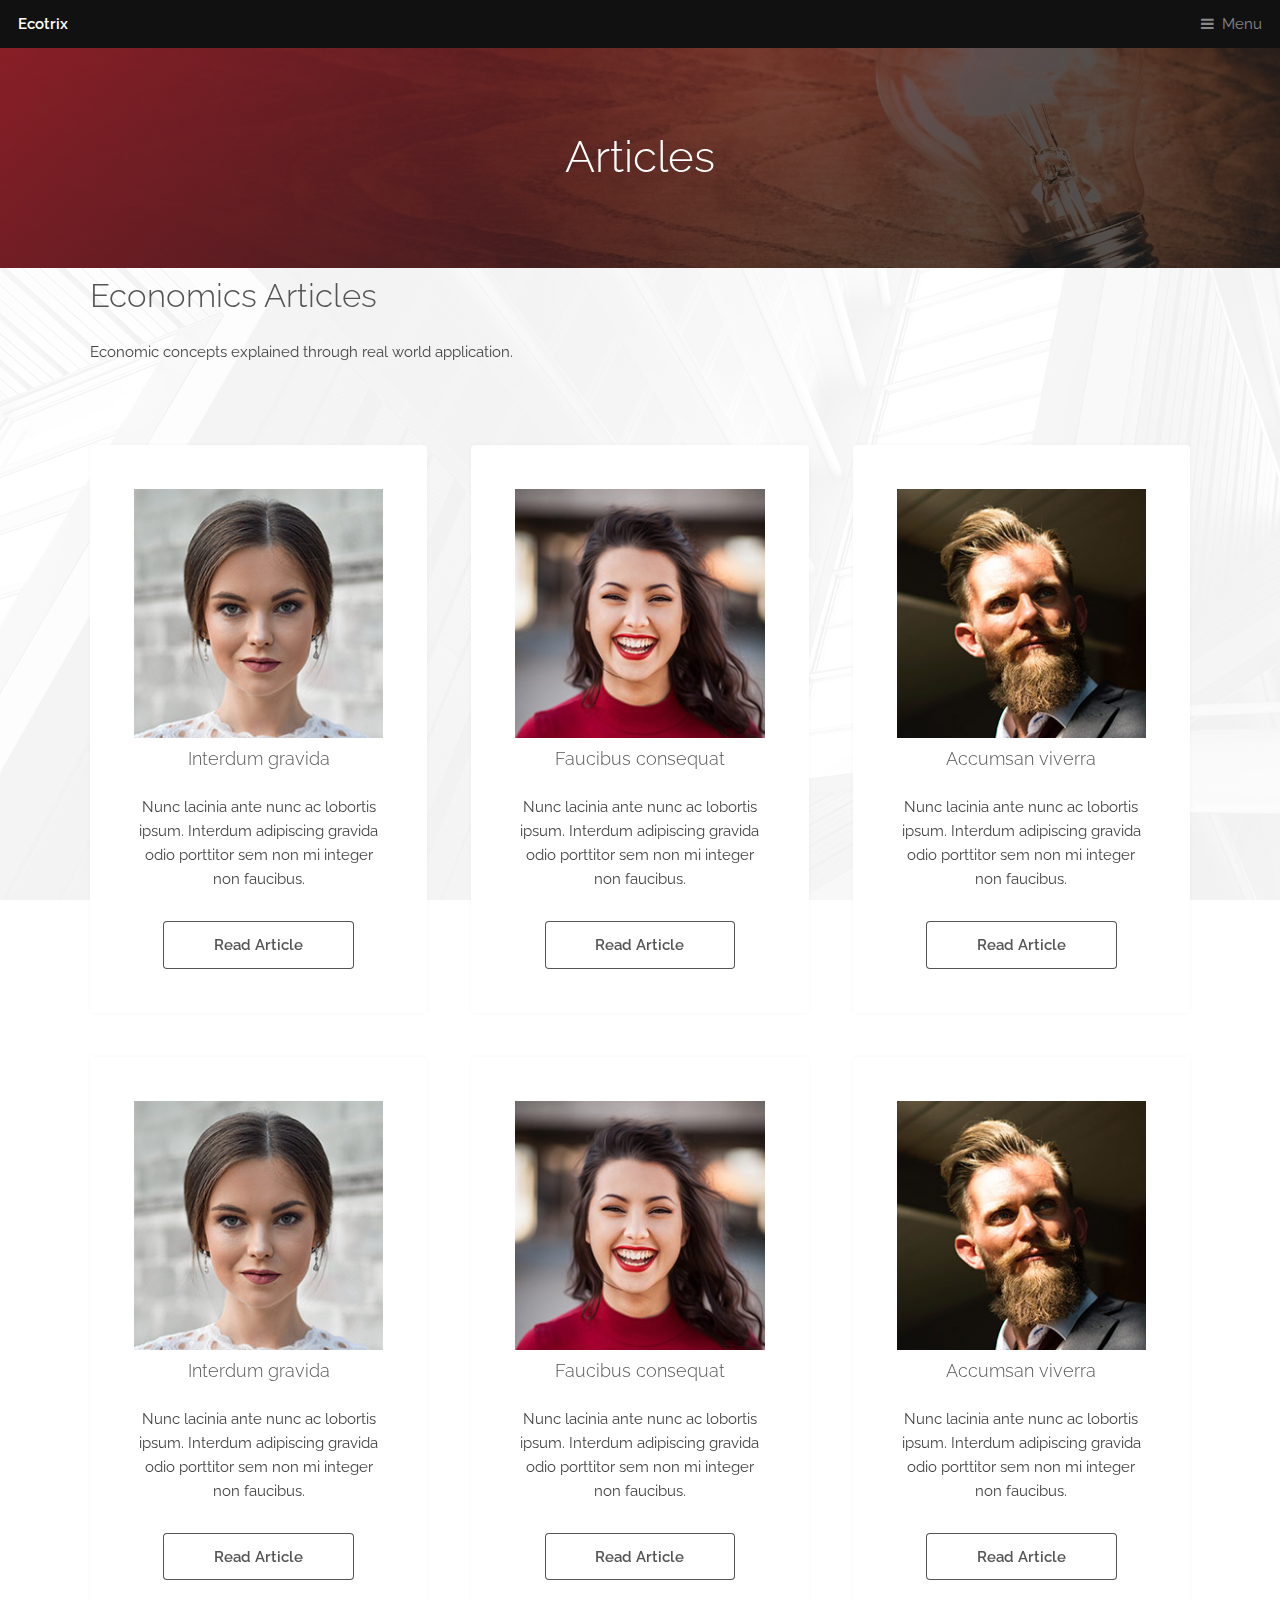
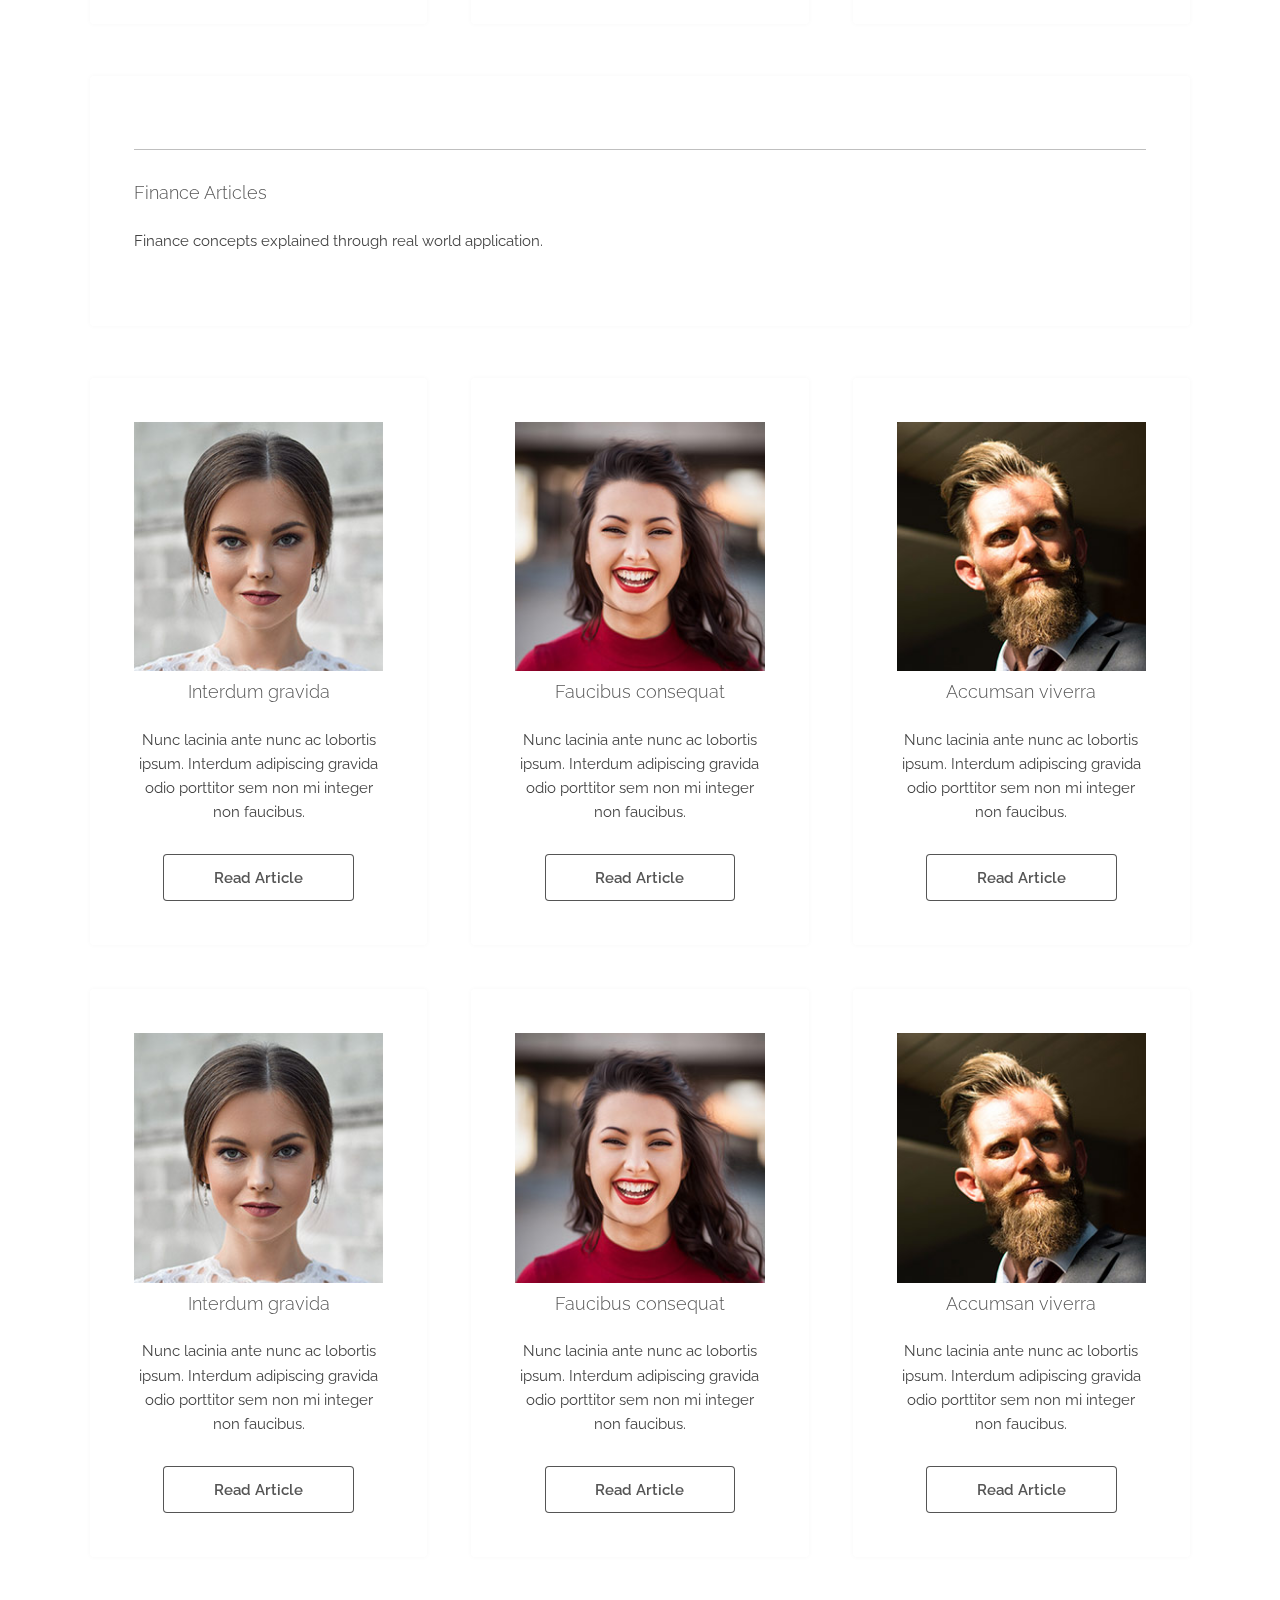
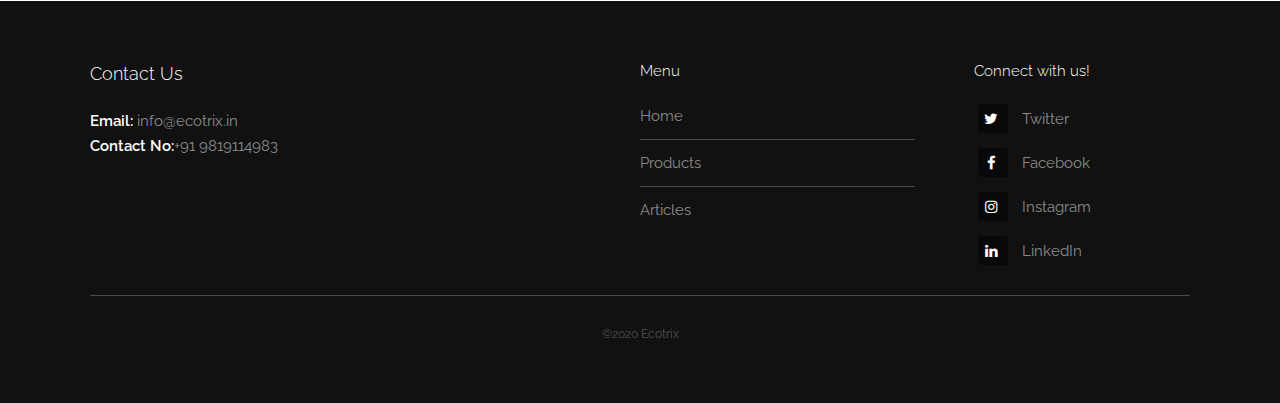
<file: Articles.html>
<!DOCTYPE HTML>
<!--
	Industrious by TEMPLATED
	templated.co @templatedco
	Released for free under the Creative Commons Attribution 3.0 license (templated.co/license)
-->
<html>
	<head>
		<title>Articles</title>
		<meta charset="utf-8" />
		<meta name="viewport" content="width=device-width, initial-scale=1, user-scalable=no" />
		<meta name="description" content="" />
		<meta name="keywords" content="" />
		<link rel="stylesheet" href="assets/css/main.css" />
	</head>
	<body class="is-preload">

		<!-- Header -->
			<header id="header">
				<a class="logo" href="index.html">Ecotrix</a>
				<nav>
					<a href="#menu">Menu</a>
				</nav>
			</header>

		<!-- Nav -->
			<nav id="menu">
				<ul class="links">
					<li><a href="index.html">Home</a></li>
					<li><a href="Products.html">Products</a></li>
					<li><a href="Articles.html">Articles</a></li>
					<li><a href="#footer">Contact Us</a></li>
				</ul>
			</nav>

		<!-- Heading -->
			<div id="heading" >
				<h1>Articles</h1>
			</div>

		
		<!-- Economics Articles -->
			<section id="main1" class="wrapper1">
				<div class="inner">
					<div class="content">
						<header>
							<h2>Economics Articles</h2>
						</header>
						<p>Economic concepts explained through real world application. </p>
					</div>
				</div>
			</section>
		<!--  Economics Articles Row 1 & 2  -->
			<section class="wrapper1">
				<div class="inner">
					<div class = "highlights">
						<section>
							<div class="content">
								<header>
									<img src="images/pic01.jpg" alt="Nature" height="auto" width = "100%">
									<h3>Interdum gravida</h3>
								</header>
								<p>Nunc lacinia ante nunc ac lobortis ipsum. Interdum adipiscing gravida odio porttitor sem non mi integer non faucibus.</p>
								<a href="Articles/Article1.html" class="button wide">Read Article</a>
							</div>
						</section>
						<section>
							<div class="content">
								<header>
									<img src="images/pic02.jpg" alt="Nature" height="auto" width = "100%">
									<h3>Faucibus consequat</h3>
								</header>
								<p>Nunc lacinia ante nunc ac lobortis ipsum. Interdum adipiscing gravida odio porttitor sem non mi integer non faucibus.</p>
								<a href="Articles/Article2.html" class="button wide">Read Article</a>
							</div>
						</section>
						<section>
							<div class="content">
								<header>
									<img src="images/pic03.jpg" alt="Nature" height="auto" width = "100%">
									<h3>Accumsan viverra</h3>
								</header>
								<p>Nunc lacinia ante nunc ac lobortis ipsum. Interdum adipiscing gravida odio porttitor sem non mi integer non faucibus.</p>
								<a href="Articles/Article3.html" class="button wide">Read Article</a>
							</div>
						</section>
						<section>
							<div class="content">
								<header>
									<img src="images/pic01.jpg" alt="Nature" height="auto" width = "100%">
									<h3>Interdum gravida</h3>
								</header>
								<p>Nunc lacinia ante nunc ac lobortis ipsum. Interdum adipiscing gravida odio porttitor sem non mi integer non faucibus.</p>
								<a href="Articles/Article1.html" class="button wide">Read Article</a>
							</div>
						</section>
						<section>
							<div class="content">
								<header>
									<img src="images/pic02.jpg" alt="Nature" height="auto" width = "100%">
									<h3>Faucibus consequat</h3>
								</header>
								<p>Nunc lacinia ante nunc ac lobortis ipsum. Interdum adipiscing gravida odio porttitor sem non mi integer non faucibus.</p>
								<a href="Articles/Article2.html" class="button wide">Read Article</a>
							</div>
						</section>
						<section>
							<div class="content">
								<header>
									<img src="images/pic03.jpg" alt="Nature" height="auto" width = "100%">
									<h3>Accumsan viverra</h3>
								</header>
								<p>Nunc lacinia ante nunc ac lobortis ipsum. Interdum adipiscing gravida odio porttitor sem non mi integer non faucibus.</p>
								<a href="Articles/Article3.html" class="button wide">Read Article</a>
							</div>
						</section>
					</div>
				</div>
			</section>
		
		<!-- Finance Articles -->
		
			<section id="main" class="wrapper1">
				<div class="inner">
					<div class="content">
						<hr />
						<h3>Finance Articles</h3>
						<p>Finance concepts explained through real world application.</p>
					</div>
				</div>
			</section>
		
		
		<!-- Finance Articles Row 1 & 2  -->
			<section class="wrapper1">
				<div class="inner">
					<div class = "highlights">
						<section>
							<div class="content">
								<header>
									<img src="images/pic01.jpg" alt="Nature" height="auto" width = "100%">
									<h3>Interdum gravida</h3>
								</header>
								<p>Nunc lacinia ante nunc ac lobortis ipsum. Interdum adipiscing gravida odio porttitor sem non mi integer non faucibus.</p>
								<a href="Articles/Article1.html" class="button wide">Read Article</a>
							</div>
						</section>
						<section>
							<div class="content">
								<header>
									<img src="images/pic02.jpg" alt="Nature" height="auto" width = "100%">
									<h3>Faucibus consequat</h3>
								</header>
								<p>Nunc lacinia ante nunc ac lobortis ipsum. Interdum adipiscing gravida odio porttitor sem non mi integer non faucibus.</p>
								<a href="Articles/Article2.html" class="button wide">Read Article</a>
							</div>
						</section>
						<section>
							<div class="content">
								<header>
									<img src="images/pic03.jpg" alt="Nature" height="auto" width = "100%">
									<h3>Accumsan viverra</h3>
								</header>
								<p>Nunc lacinia ante nunc ac lobortis ipsum. Interdum adipiscing gravida odio porttitor sem non mi integer non faucibus.</p>
								<a href="Articles/Article3.html" class="button wide">Read Article</a>
							</div>
						</section>
						<section>
							<div class="content">
								<header>
									<img src="images/pic01.jpg" alt="Nature" height="auto" width = "100%">
									<h3>Interdum gravida</h3>
								</header>
								<p>Nunc lacinia ante nunc ac lobortis ipsum. Interdum adipiscing gravida odio porttitor sem non mi integer non faucibus.</p>
								<a href="Articles/Article1.html" class="button wide">Read Article</a>
							</div>
						</section>
						<section>
							<div class="content">
								<header>
									<img src="images/pic02.jpg" alt="Nature" height="auto" width = "100%">
									<h3>Faucibus consequat</h3>
								</header>
								<p>Nunc lacinia ante nunc ac lobortis ipsum. Interdum adipiscing gravida odio porttitor sem non mi integer non faucibus.</p>
								<a href="Articles/Article2.html" class="button wide">Read Article</a>
							</div>
						</section>
						<section>
							<div class="content">
								<header>
									<img src="images/pic03.jpg" alt="Nature" height="auto" width = "100%">
									<h3>Accumsan viverra</h3>
								</header>
								<p>Nunc lacinia ante nunc ac lobortis ipsum. Interdum adipiscing gravida odio porttitor sem non mi integer non faucibus.</p>
								<a href="Articles/Article3.html" class="button wide">Read Article</a>
							</div>
						</section>
					</div>
				</div>
			</section>
		
		<!-- Footer -->
			<footer id="footer">
				<div class="inner">
					<div class="content">
						<section>
							<h3>Contact Us</h3>
							<p><b>Email:</b>  <a href = "mailto:info@ecotrix.in">  info@ecotrix.in</a> <br> <b>Contact No:</b>+91 9819114983</p>
						</section>
						<section>
							<h4>Menu</h4>
							<ul class="alt">
								<li><a href="#">Home</a></li>
								<li><a href="Products.html">Products</a></li>
								<li><a href="Articles.html">Articles</a></li>
							</ul>
						</section>
						<section>
							<h4>Connect with us!</h4>
							<ul class="plain">
								<li><a href="https://twitter.com/Ecotrixx"><i class="icon fa-twitter">&nbsp;</i>Twitter</a></li>
								<li><a href="https://www.facebook.com/ecotrixx"><i class="icon fa-facebook">&nbsp;</i>Facebook</a></li>
								<li><a href="https://www.instagram.com/ecotrixx/"><i class="icon fa-instagram">&nbsp;</i>Instagram</a></li>
								<li><a href="https://www.linkedin.com/company/ecotrix/?viewAsMember=true"><i class="icon fa-linkedin">&nbsp;</i>LinkedIn</a></li>
							</ul>
						</section>
					</div>
					<div class="copyright">
						&copy;<a href="#">2020 Ecotrix</a>
					</div>
				</div>
			</footer>

		<!-- Scripts -->
			<script src="assets/js/jquery.min.js"></script>
			<script src="assets/js/browser.min.js"></script>
			<script src="assets/js/breakpoints.min.js"></script>
			<script src="assets/js/util.js"></script>
			<script src="assets/js/main.js"></script>

	</body>
</html>
</file>
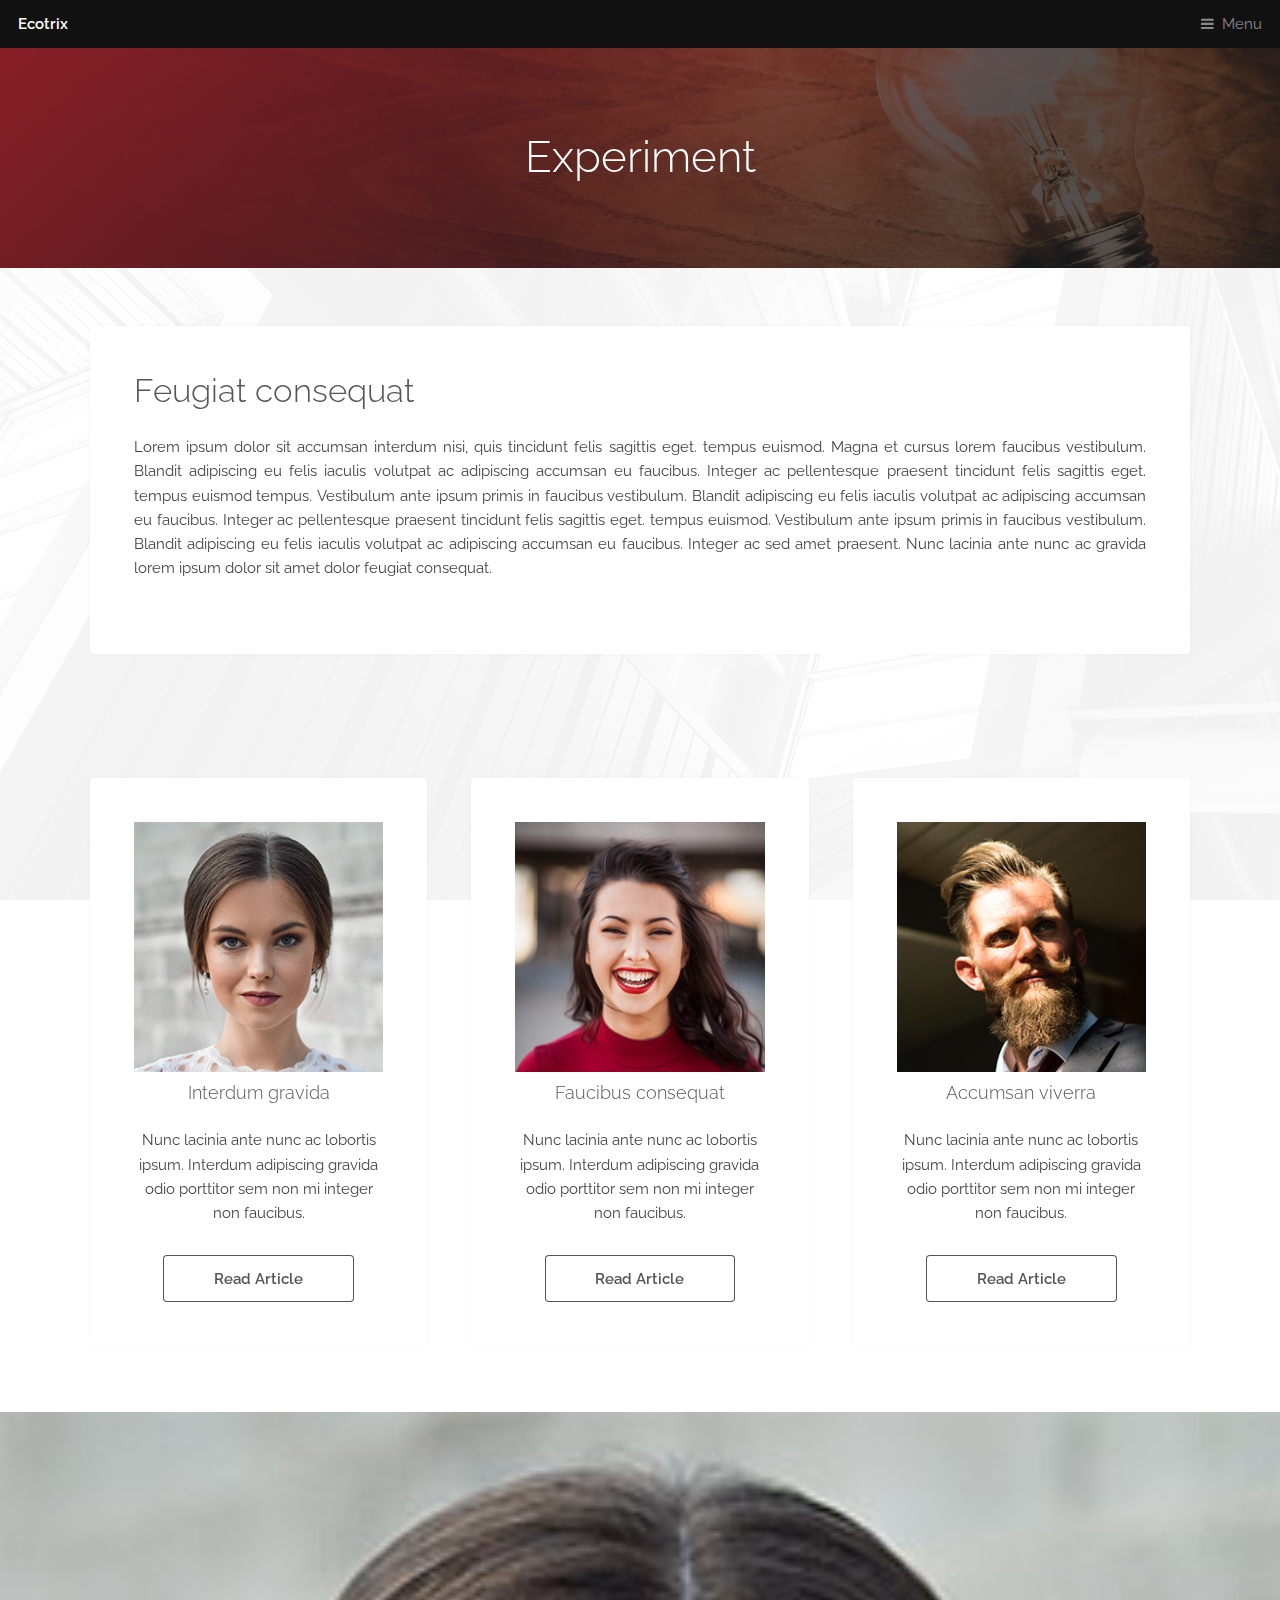
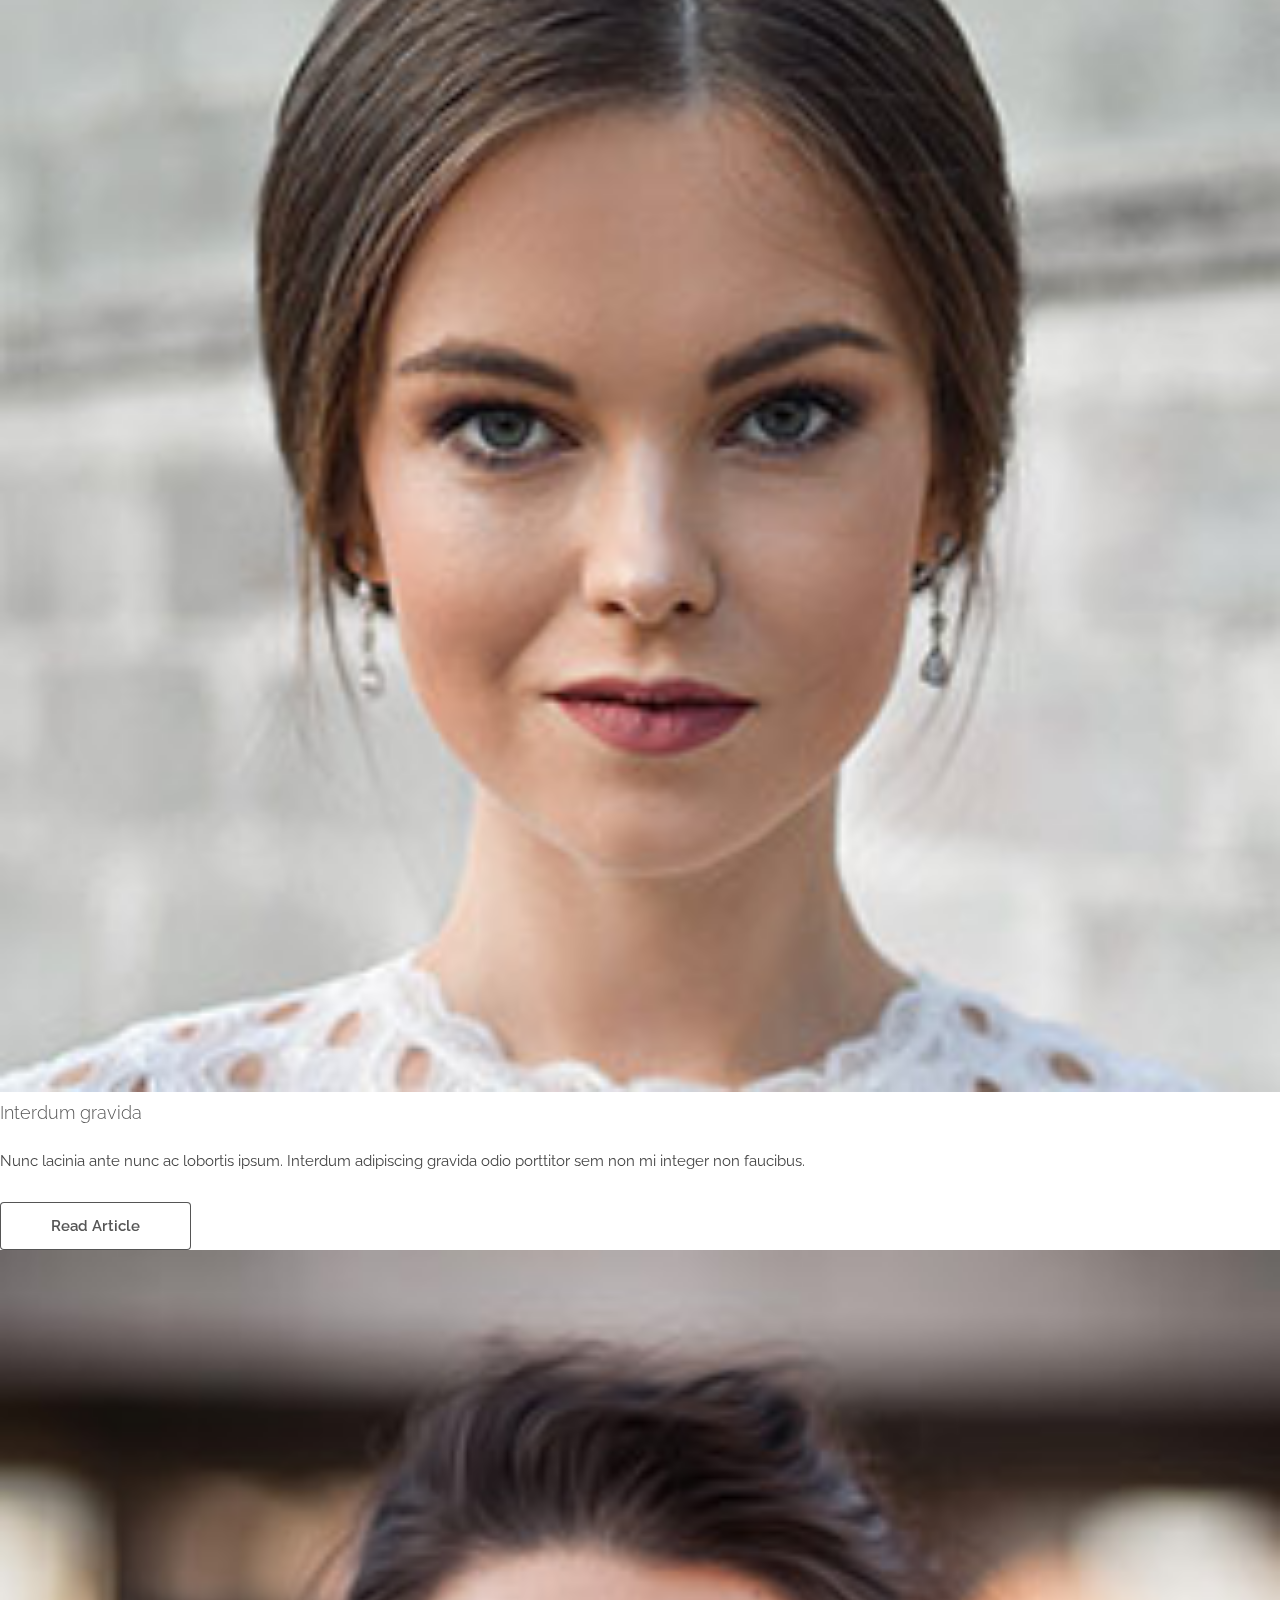
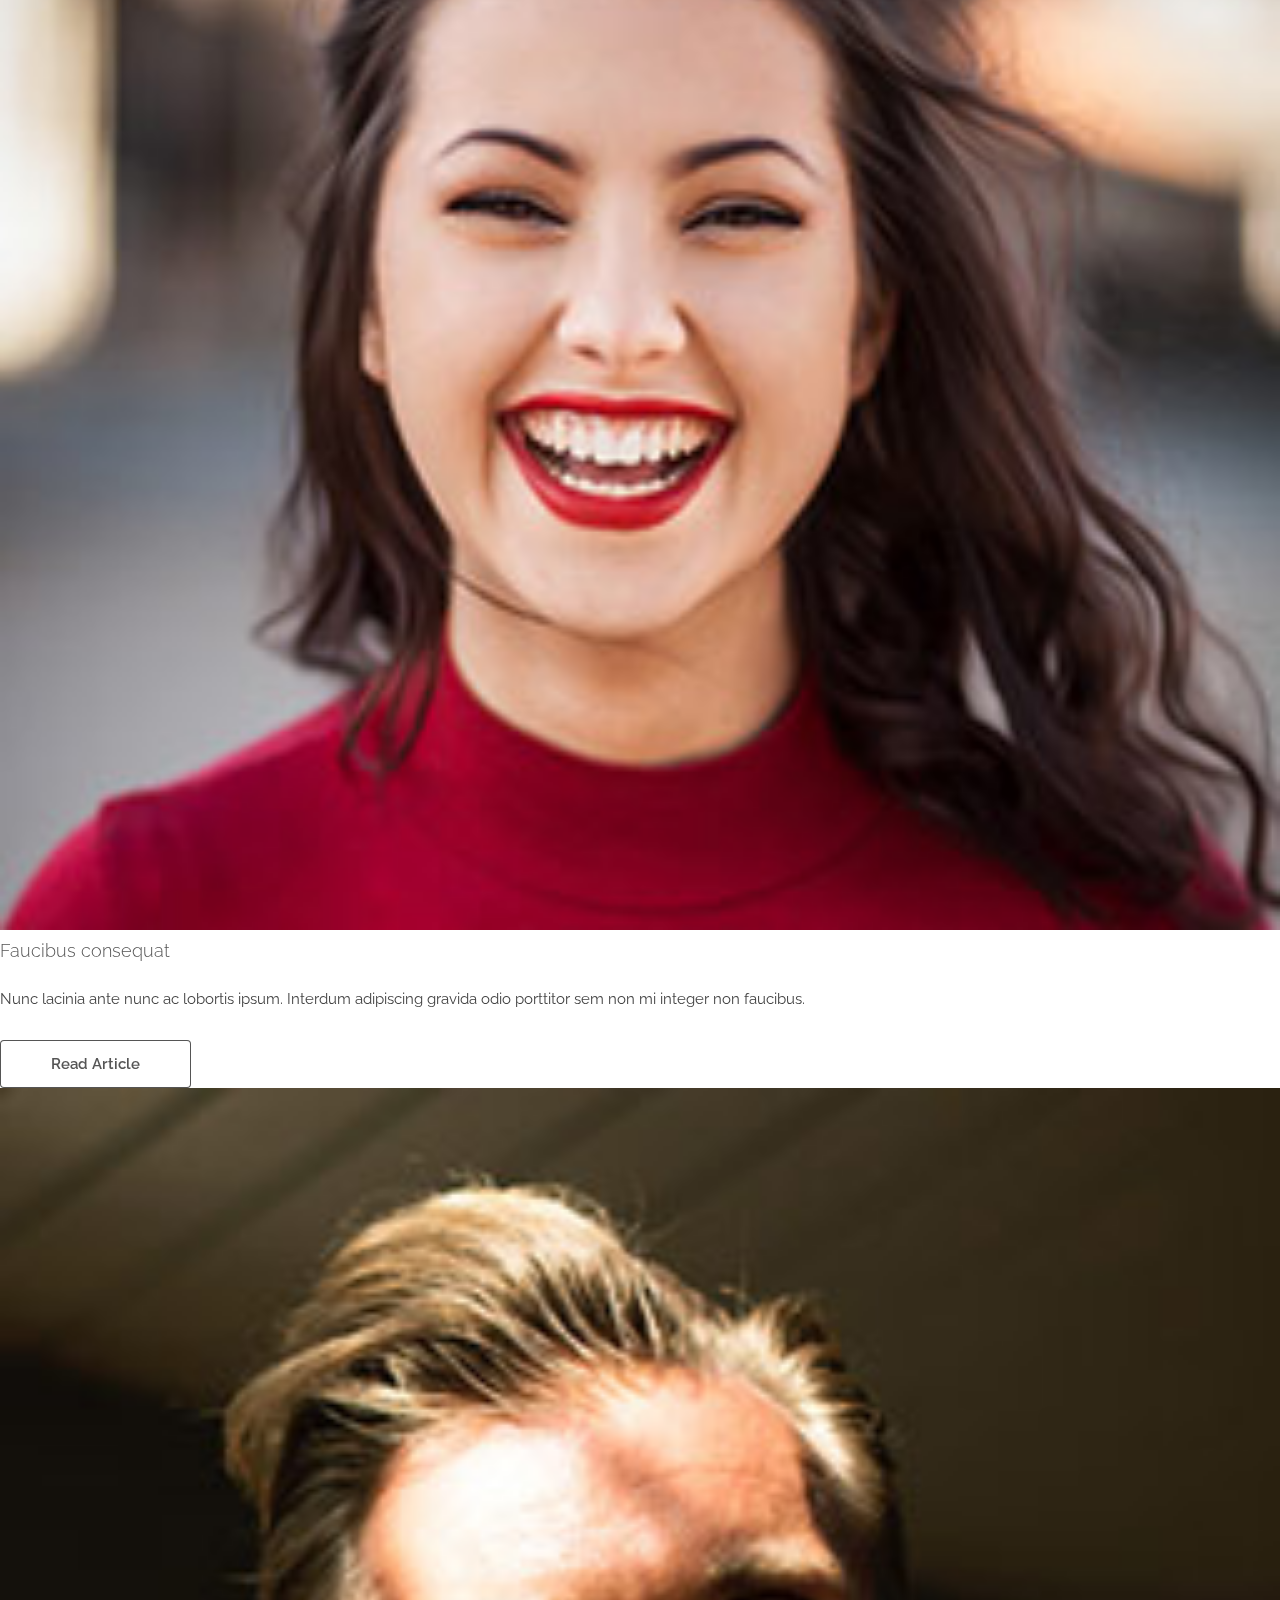
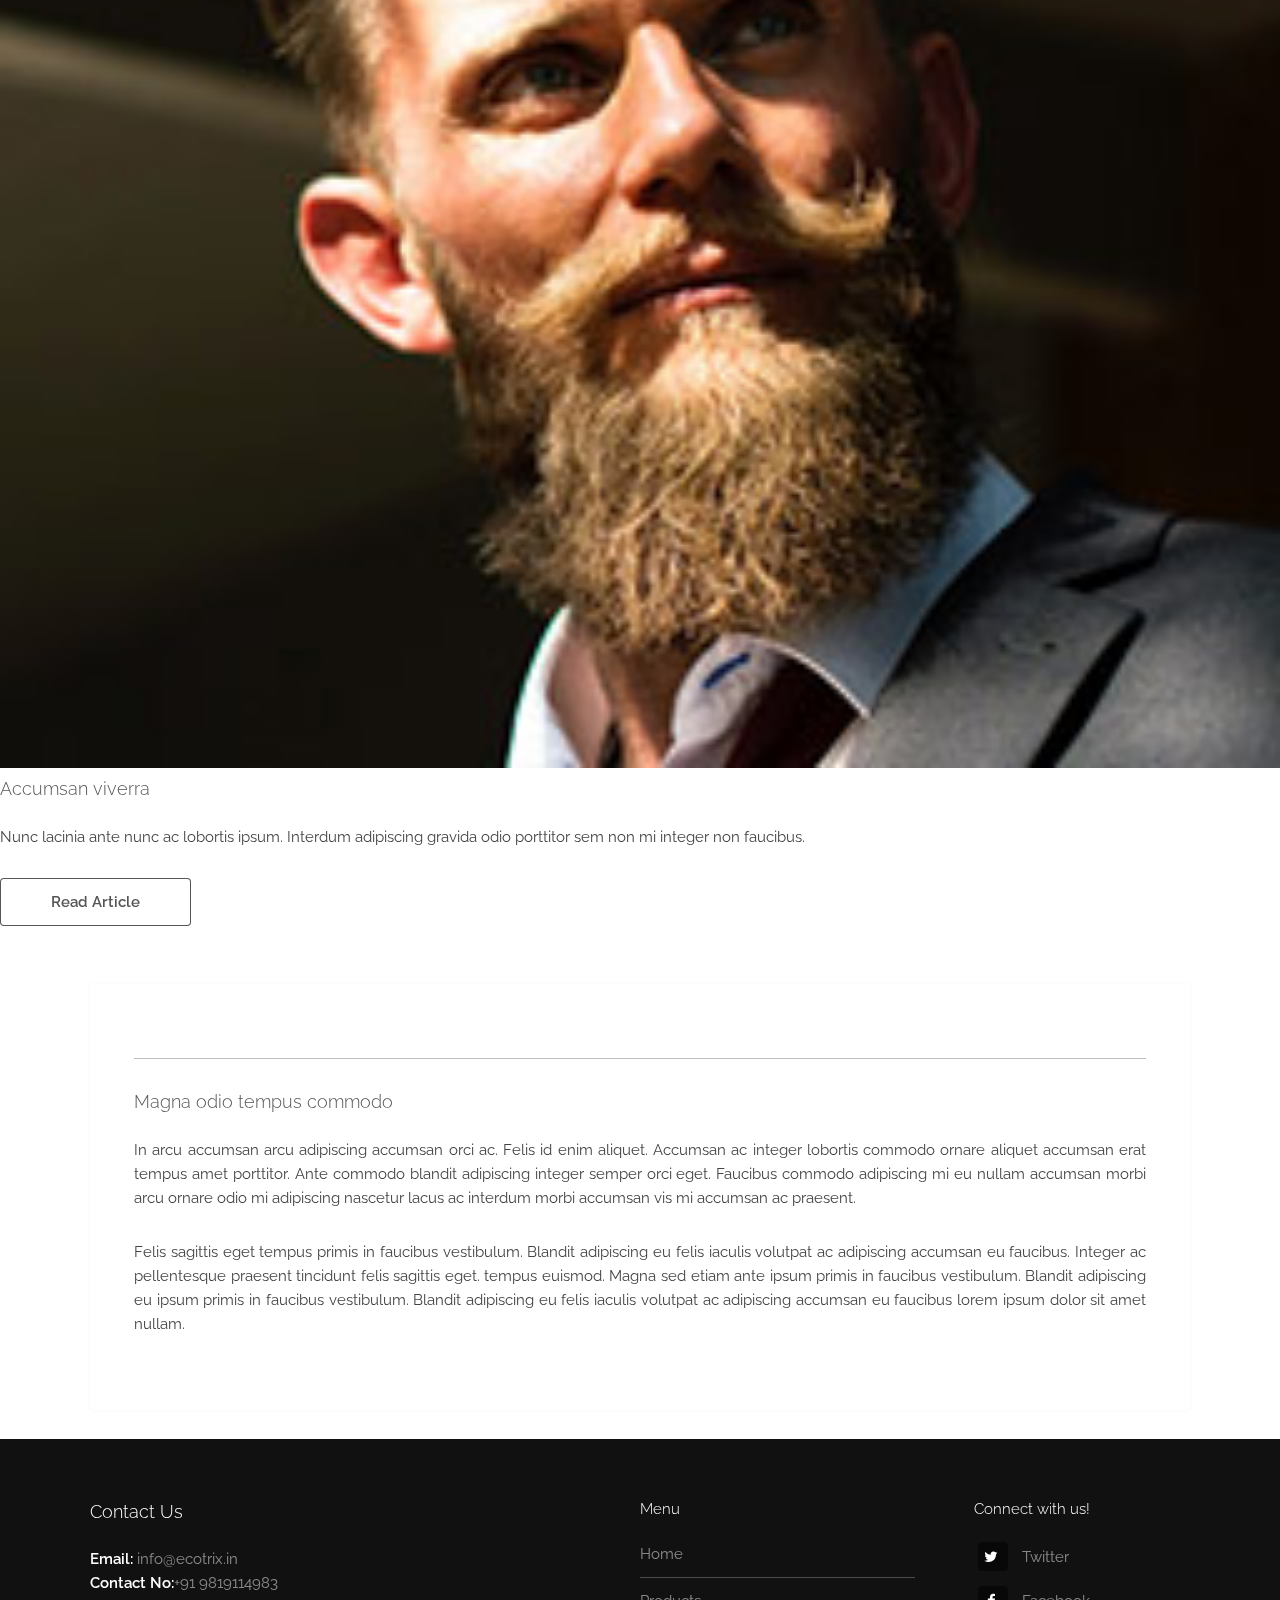
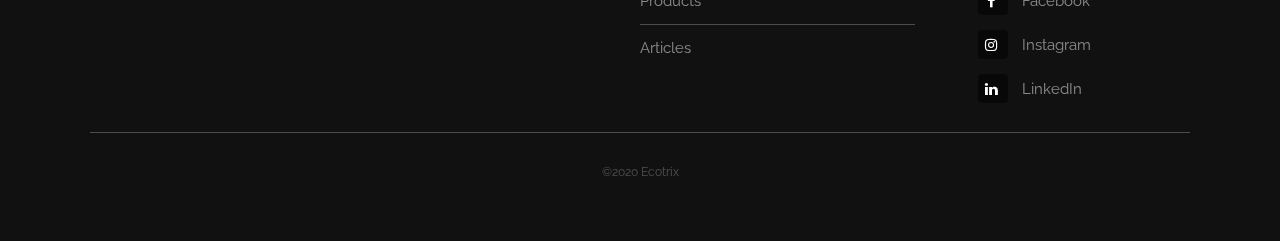
<file: Experiments.html>
<!DOCTYPE HTML>
<!--
	Industrious by TEMPLATED
	templated.co @templatedco
	Released for free under the Creative Commons Attribution 3.0 license (templated.co/license)
-->
<html>
	<head>
		<title>Articles</title>
		<meta charset="utf-8" />
		<meta name="viewport" content="width=device-width, initial-scale=1, user-scalable=no" />
		<meta name="description" content="" />
		<meta name="keywords" content="" />
		<link rel="stylesheet" href="assets/css/main.css" />
	</head>
	<body class="is-preload">

		<!-- Header -->
			<header id="header">
				<a class="logo" href="index.html">Ecotrix</a>
				<nav>
					<a href="#menu">Menu</a>
				</nav>
			</header>

		<!-- Nav -->
			<nav id="menu">
				<ul class="links">
					<li><a href="index.html">Home</a></li>
					<li><a href="Products.html">Products</a></li>
					<li><a href="Articles.html">Articles</a></li>
					<li><a href="#footer">Contact Us</a></li>
				</ul>
			</nav>

		<!-- Heading -->
			<div id="heading" >
				<h1>Experiment</h1>
			</div>

		<!-- Main -->
			<section id="main" class="wrapper">
				<div class="inner">
					<div class="content">
						<header>
							<h2>Feugiat consequat</h2>
						</header>
						<p>Lorem ipsum dolor sit accumsan interdum nisi, quis tincidunt felis sagittis eget. tempus euismod. Magna et cursus lorem faucibus vestibulum. Blandit adipiscing eu felis iaculis volutpat ac adipiscing accumsan eu faucibus. Integer ac pellentesque praesent tincidunt felis sagittis eget. tempus euismod tempus. Vestibulum ante ipsum primis in faucibus vestibulum. Blandit adipiscing eu felis iaculis volutpat ac adipiscing accumsan eu faucibus. Integer ac pellentesque praesent tincidunt felis sagittis eget. tempus euismod. Vestibulum ante ipsum primis in faucibus vestibulum. Blandit adipiscing eu felis iaculis volutpat ac adipiscing accumsan eu faucibus. Integer ac sed amet praesent. Nunc lacinia ante nunc ac gravida lorem ipsum dolor sit amet dolor feugiat consequat. </p>
					</div>
				</div>
			</section>
						<!-- Articles Row 1  -->
			<section class="wrapper">
				<div class="inner">
					<div class = "highlights">
						<section>
							<div class="content">
								<header>
									<img src="images/pic01.jpg" alt="Nature" height="auto" width = "100%">
									<h3>Interdum gravida</h3>
								</header>
								<p>Nunc lacinia ante nunc ac lobortis ipsum. Interdum adipiscing gravida odio porttitor sem non mi integer non faucibus.</p>
								<a href="Articles/Article1.html" class="button wide">Read Article</a>
							</div>
						</section>
						<section>
							<div class="content">
								<header>
									<img src="images/pic02.jpg" alt="Nature" height="auto" width = "100%">
									<h3>Faucibus consequat</h3>
								</header>
								<p>Nunc lacinia ante nunc ac lobortis ipsum. Interdum adipiscing gravida odio porttitor sem non mi integer non faucibus.</p>
								<a href="Articles/Article2.html" class="button wide">Read Article</a>
							</div>
						</section>
						<section>
							<div class="content">
								<header>
									<img src="images/pic03.jpg" alt="Nature" height="auto" width = "100%">
									<h3>Accumsan viverra</h3>
								</header>
								<p>Nunc lacinia ante nunc ac lobortis ipsum. Interdum adipiscing gravida odio porttitor sem non mi integer non faucibus.</p>
								<a href="Articles/Article3.html" class="button wide">Read Article</a>
							</div>
						</section>
					</div>
				</div>
			</section>
					
						
						<!-- Articles Row 2 -->
			
				
					
						<section>
							<div class="content">
								<header>
									<img src="images/pic01.jpg" alt="Nature" height="auto" width = "100%">
									<h3>Interdum gravida</h3>
								</header>
								<p>Nunc lacinia ante nunc ac lobortis ipsum. Interdum adipiscing gravida odio porttitor sem non mi integer non faucibus.</p>
								<a href="Articles/Article1.html" class="button wide">Read Article</a>
							</div>
						</section>
						<section>
							<div class="content">
								<header>
									<img src="images/pic02.jpg" alt="Nature" height="auto" width = "100%">
									<h3>Faucibus consequat</h3>
								</header>
								<p>Nunc lacinia ante nunc ac lobortis ipsum. Interdum adipiscing gravida odio porttitor sem non mi integer non faucibus.</p>
								<a href="Articles/Article2.html" class="button wide">Read Article</a>
							</div>
						</section>
						<section>
							<div class="content">
								<header>
									<img src="images/pic03.jpg" alt="Nature" height="auto" width = "100%">
									<h3>Accumsan viverra</h3>
								</header>
								<p>Nunc lacinia ante nunc ac lobortis ipsum. Interdum adipiscing gravida odio porttitor sem non mi integer non faucibus.</p>
								<a href="Articles/Article3.html" class="button wide">Read Article</a>
							</div>
						</section>
					
				
			
			<section id="main" class="wrapper">
				<div class="inner">
					<div class="content">
						<hr />
						<h3>Magna odio tempus commodo</h3>
						<p>In arcu accumsan arcu adipiscing accumsan orci ac. Felis id enim aliquet. Accumsan ac integer lobortis commodo ornare aliquet accumsan erat tempus amet porttitor. Ante commodo blandit adipiscing integer semper orci eget. Faucibus commodo adipiscing mi eu nullam accumsan morbi arcu ornare odio mi adipiscing nascetur lacus ac interdum morbi accumsan vis mi accumsan ac praesent.</p>
						<p>Felis sagittis eget tempus primis in faucibus vestibulum. Blandit adipiscing eu felis iaculis volutpat ac adipiscing accumsan eu faucibus. Integer ac pellentesque praesent tincidunt felis sagittis eget. tempus euismod. Magna sed etiam ante ipsum primis in faucibus vestibulum. Blandit adipiscing eu ipsum primis in faucibus vestibulum. Blandit adipiscing eu felis iaculis volutpat ac adipiscing accumsan eu faucibus lorem ipsum dolor sit amet nullam.</p>
					</div>
				</div>
			</section>

		<!-- Footer -->
			<footer id="footer">
				<div class="inner">
					<div class="content">
						<section>
							<h3>Contact Us</h3>
							<p><b>Email:</b>  <a href = "mailto:info@ecotrix.in">  info@ecotrix.in</a> <br> <b>Contact No:</b>+91 9819114983</p>
						</section>
						<section>
							<h4>Menu</h4>
							<ul class="alt">
								<li><a href="#">Home</a></li>
								<li><a href="Products.html">Products</a></li>
								<li><a href="Articles.html">Articles</a></li>
							</ul>
						</section>
						<section>
							<h4>Connect with us!</h4>
							<ul class="plain">
								<li><a href="https://twitter.com/Ecotrixx"><i class="icon fa-twitter">&nbsp;</i>Twitter</a></li>
								<li><a href="https://www.facebook.com/ecotrixx"><i class="icon fa-facebook">&nbsp;</i>Facebook</a></li>
								<li><a href="https://www.instagram.com/ecotrixx/"><i class="icon fa-instagram">&nbsp;</i>Instagram</a></li>
								<li><a href="https://www.linkedin.com/company/ecotrix/?viewAsMember=true"><i class="icon fa-linkedin">&nbsp;</i>LinkedIn</a></li>
							</ul>
						</section>
					</div>
					<div class="copyright">
						&copy;<a href="#">2020 Ecotrix</a>
					</div>
				</div>
			</footer>

		<!-- Scripts -->
			<script src="assets/js/jquery.min.js"></script>
			<script src="assets/js/browser.min.js"></script>
			<script src="assets/js/breakpoints.min.js"></script>
			<script src="assets/js/util.js"></script>
			<script src="assets/js/main.js"></script>

	</body>
</html>
</file>
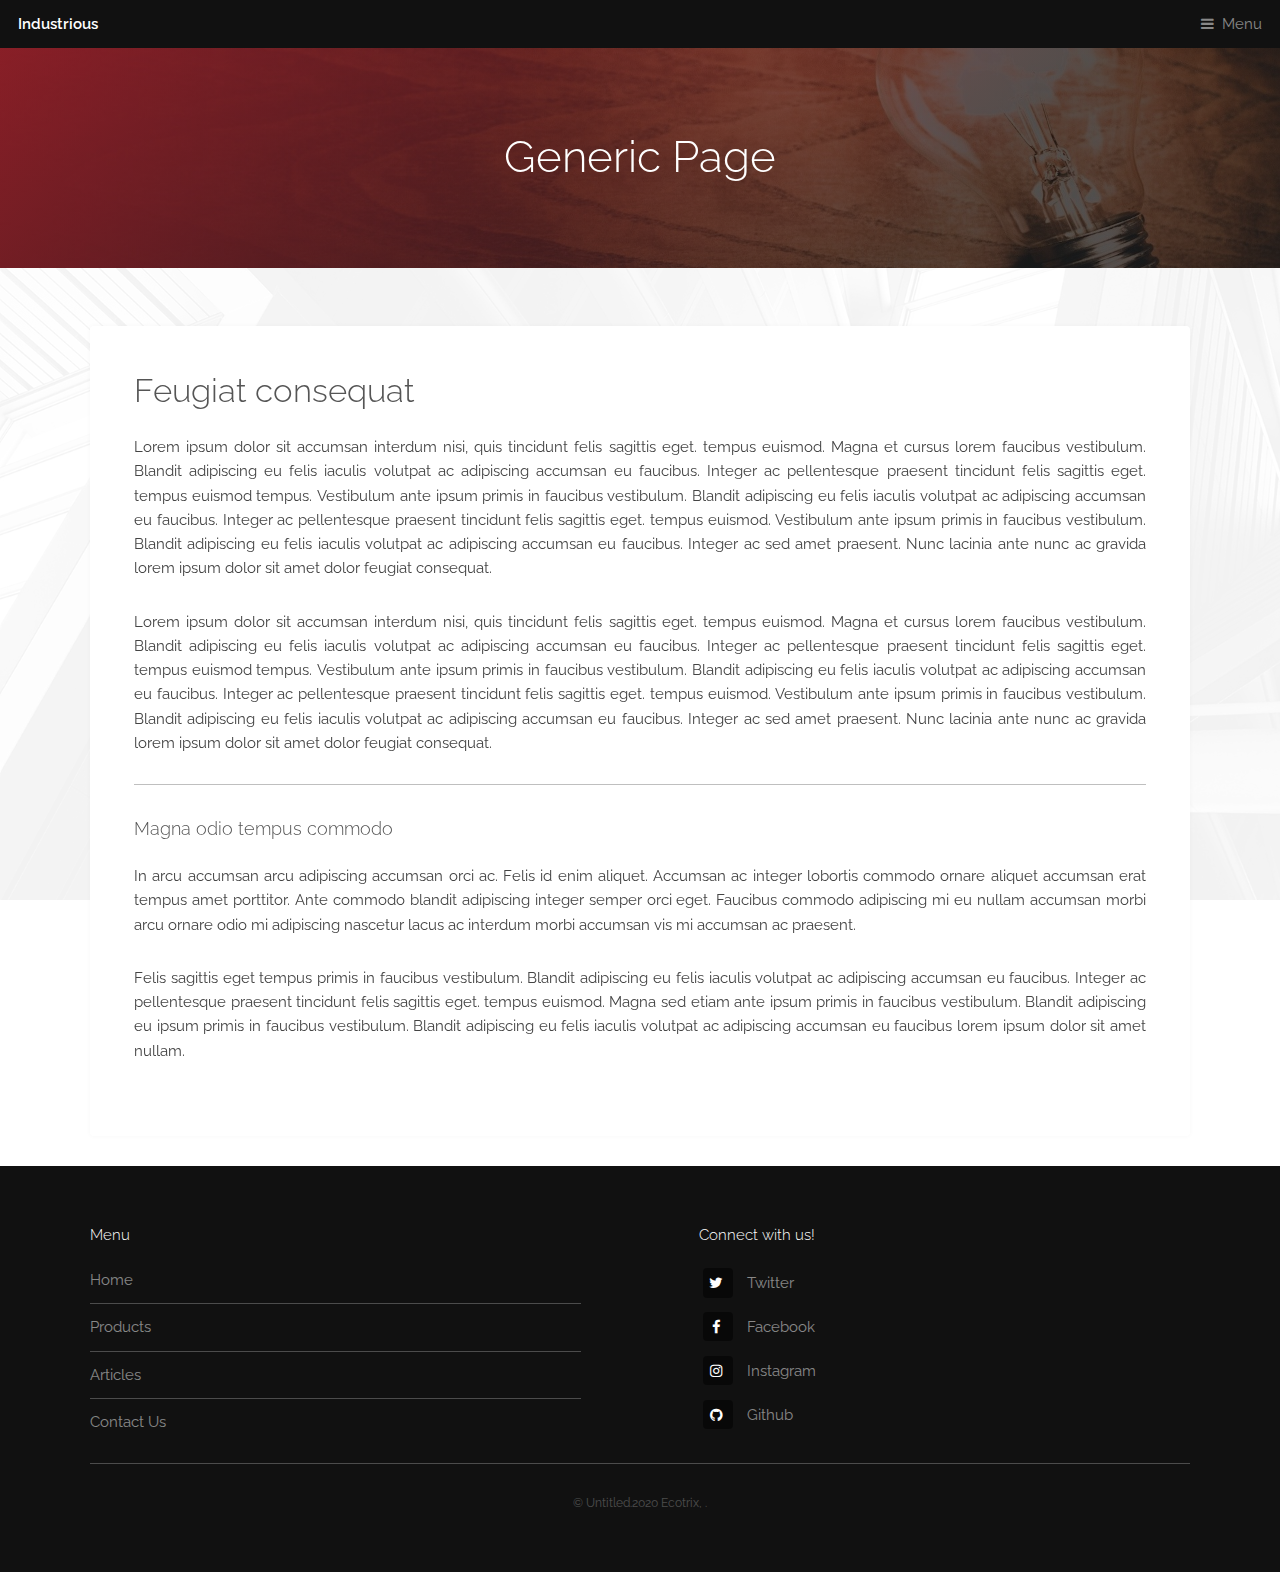
<file: generic.html>
<!DOCTYPE HTML>
<!--
	Industrious by TEMPLATED
	templated.co @templatedco
	Released for free under the Creative Commons Attribution 3.0 license (templated.co/license)
-->
<html>
	<head>
		<title>Articles</title>
		<meta charset="utf-8" />
		<meta name="viewport" content="width=device-width, initial-scale=1, user-scalable=no" />
		<meta name="description" content="" />
		<meta name="keywords" content="" />
		<link rel="stylesheet" href="assets/css/main.css" />
	</head>
	<body class="is-preload">

		<!-- Header -->
			<header id="header">
				<a class="logo" href="index.html">Industrious</a>
				<nav>
					<a href="#menu">Menu</a>
				</nav>
			</header>

		<!-- Nav -->
			<nav id="menu">
				<ul class="links">
					<li><a href="index.html">Home</a></li>
					<li><a href="Products.html">Products</a></li>
					<li><a href="Articles.html">Articles</a></li>
					<li><a href="ContactUs.html">Contact Us</a></li>
				</ul>
			</nav>

		<!-- Heading -->
			<div id="heading" >
				<h1>Generic Page</h1>
			</div>

		<!-- Main -->
			<section id="main" class="wrapper">
				<div class="inner">
					<div class="content">
						<header>
							<h2>Feugiat consequat</h2>
						</header>
						<p>Lorem ipsum dolor sit accumsan interdum nisi, quis tincidunt felis sagittis eget. tempus euismod. Magna et cursus lorem faucibus vestibulum. Blandit adipiscing eu felis iaculis volutpat ac adipiscing accumsan eu faucibus. Integer ac pellentesque praesent tincidunt felis sagittis eget. tempus euismod tempus. Vestibulum ante ipsum primis in faucibus vestibulum. Blandit adipiscing eu felis iaculis volutpat ac adipiscing accumsan eu faucibus. Integer ac pellentesque praesent tincidunt felis sagittis eget. tempus euismod. Vestibulum ante ipsum primis in faucibus vestibulum. Blandit adipiscing eu felis iaculis volutpat ac adipiscing accumsan eu faucibus. Integer ac sed amet praesent. Nunc lacinia ante nunc ac gravida lorem ipsum dolor sit amet dolor feugiat consequat. </p>
						<p>Lorem ipsum dolor sit accumsan interdum nisi, quis tincidunt felis sagittis eget. tempus euismod. Magna et cursus lorem faucibus vestibulum. Blandit adipiscing eu felis iaculis volutpat ac adipiscing accumsan eu faucibus. Integer ac pellentesque praesent tincidunt felis sagittis eget. tempus euismod tempus. Vestibulum ante ipsum primis in faucibus vestibulum. Blandit adipiscing eu felis iaculis volutpat ac adipiscing accumsan eu faucibus. Integer ac pellentesque praesent tincidunt felis sagittis eget. tempus euismod. Vestibulum ante ipsum primis in faucibus vestibulum. Blandit adipiscing eu felis iaculis volutpat ac adipiscing accumsan eu faucibus. Integer ac sed amet praesent. Nunc lacinia ante nunc ac gravida lorem ipsum dolor sit amet dolor feugiat consequat. </p>
						<hr />
						<h3>Magna odio tempus commodo</h3>
						<p>In arcu accumsan arcu adipiscing accumsan orci ac. Felis id enim aliquet. Accumsan ac integer lobortis commodo ornare aliquet accumsan erat tempus amet porttitor. Ante commodo blandit adipiscing integer semper orci eget. Faucibus commodo adipiscing mi eu nullam accumsan morbi arcu ornare odio mi adipiscing nascetur lacus ac interdum morbi accumsan vis mi accumsan ac praesent.</p>
						<p>Felis sagittis eget tempus primis in faucibus vestibulum. Blandit adipiscing eu felis iaculis volutpat ac adipiscing accumsan eu faucibus. Integer ac pellentesque praesent tincidunt felis sagittis eget. tempus euismod. Magna sed etiam ante ipsum primis in faucibus vestibulum. Blandit adipiscing eu ipsum primis in faucibus vestibulum. Blandit adipiscing eu felis iaculis volutpat ac adipiscing accumsan eu faucibus lorem ipsum dolor sit amet nullam.</p>
					</div>
				</div>
			</section>

		<!-- Footer -->
			<footer id="footer">
				<div class="inner">
					<div class="content">
						<!--<section>
							<h3>Accumsan montes viverra</h3>
							<p>Nunc lacinia ante nunc ac lobortis. Interdum adipiscing gravida odio porttitor sem non mi integer non faucibus ornare mi ut ante amet placerat aliquet. Volutpat eu sed ante lacinia sapien lorem accumsan varius montes viverra nibh in adipiscing. Lorem ipsum dolor vestibulum ante ipsum primis in faucibus vestibulum. Blandit adipiscing eu felis iaculis volutpat ac adipiscing sed feugiat eu faucibus. Integer ac sed amet praesent. Nunc lacinia ante nunc ac gravida.</p>
						</section -->
						<section>
							<h4>Menu</h4>
							<ul class="alt">
								<li><a href="index.html">Home</a></li>
								<li><a href="Products.html">Products</a></li>
								<li><a href="Articles.html">Articles</a></li>
								<li><a href="generic.html">Contact Us</a></li>
							</ul>
						</section>
						<section>
							<h4>Connect with us!</h4>
							<ul class="plain">
								<li><a href="https://www.linkedin.com/company/ecotrix/about/?viewAsMember=true"><i class="icon fa-twitter">&nbsp;</i>Twitter</a></li>
								<li><a href="https://www.facebook.com/ecotrixx"><i class="icon fa-facebook">&nbsp;</i>Facebook</a></li>
								<li><a href="https://www.instagram.com/ecotrixx/"><i class="icon fa-instagram">&nbsp;</i>Instagram</a></li>
								<li><a href="#"><i class="icon fa-github">&nbsp;</i>Github</a></li>
							</ul>
						</section>
					</div>
					<div class="copyright">
						&copy; Untitled.<a href="#">2020 Ecotrix</a>, <a href="#"></a>.
					</div>
				</div>
			</footer>

		<!-- Scripts -->
			<script src="assets/js/jquery.min.js"></script>
			<script src="assets/js/browser.min.js"></script>
			<script src="assets/js/breakpoints.min.js"></script>
			<script src="assets/js/util.js"></script>
			<script src="assets/js/main.js"></script>

	</body>
</html>
</file>
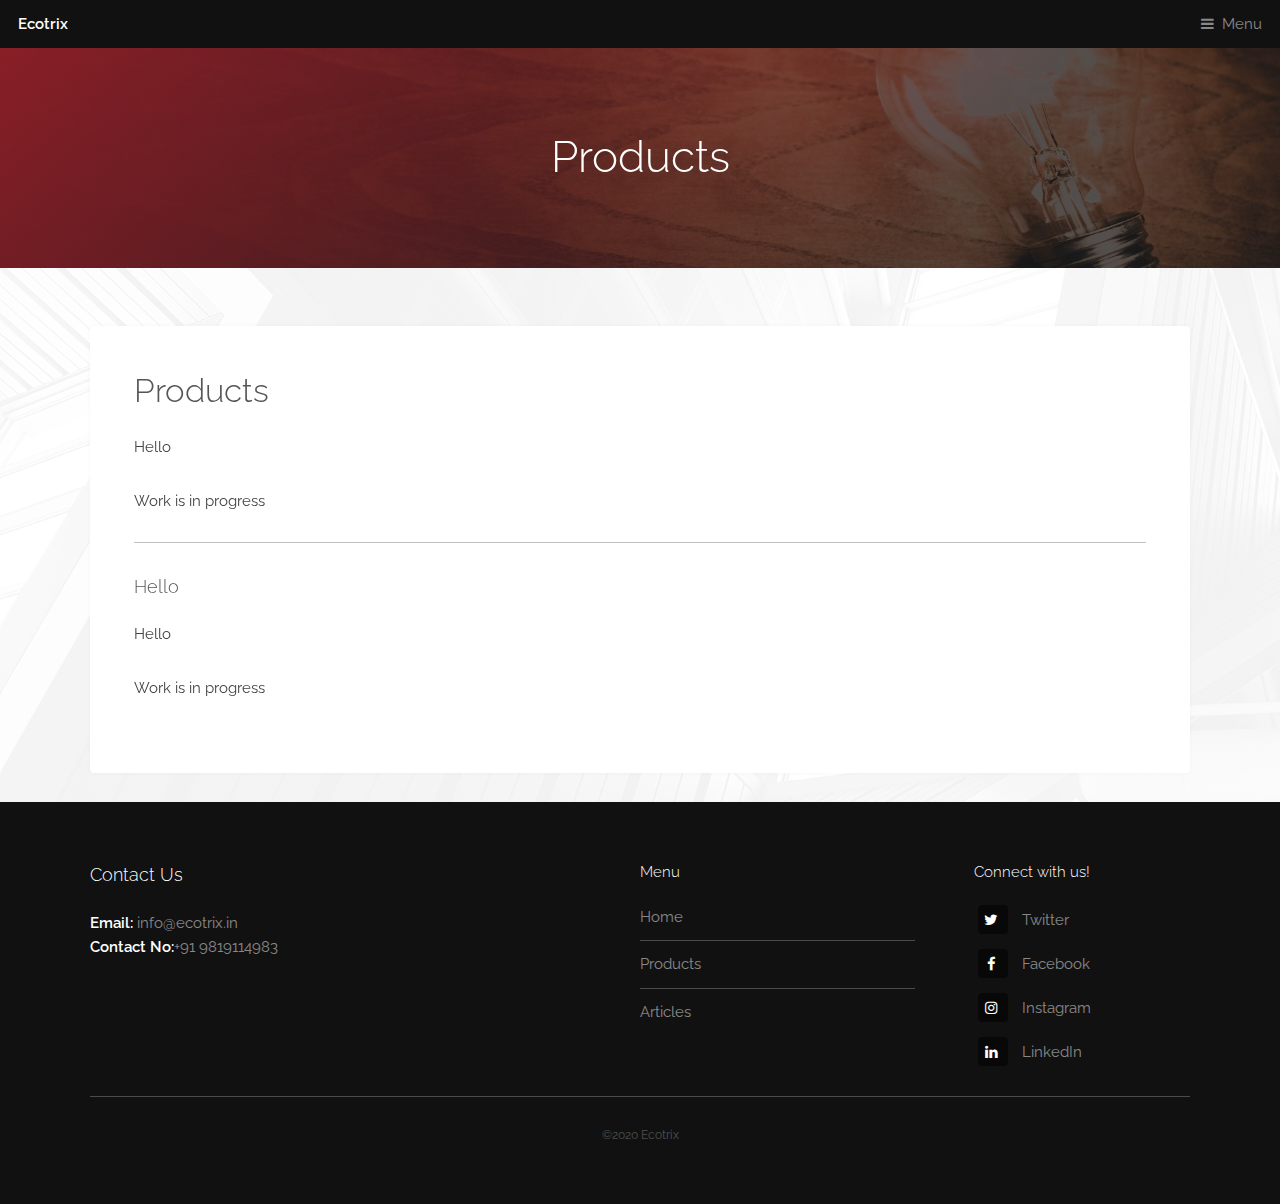
<file: Products.html>
<!DOCTYPE HTML>
<!--
	Industrious by TEMPLATED
	templated.co @templatedco
	Released for free under the Creative Commons Attribution 3.0 license (templated.co/license)
-->
<html>
	<head>
		<title>Articles</title>
		<meta charset="utf-8" />
		<meta name="viewport" content="width=device-width, initial-scale=1, user-scalable=no" />
		<meta name="description" content="" />
		<meta name="keywords" content="" />
		<link rel="stylesheet" href="assets/css/main.css" />
	</head>
	<body class="is-preload">

		<!-- Header -->
			<header id="header">
				<a class="logo" href="index.html">Ecotrix</a>
				<nav>
					<a href="#menu">Menu</a>
				</nav>
			</header>

		<!-- Nav -->
			<nav id="menu">
				<ul class="links">
					<li><a href="index.html">Home</a></li>
					<li><a href="Products.html">Products</a></li>
					<li><a href="Articles.html">Articles</a></li>
					<li><a href="#footer">Contact Us</a></li>
				</ul>
			</nav>

		<!-- Heading -->
			<div id="heading" >
				<h1>Products</h1>
			</div>

		<!-- Main -->
			<section id="main" class="wrapper">
				<div class="inner">
					<div class="content">
						<header>
							<h2>Products</h2>
						</header>
						<p>Hello</p>
						<p>Work is in progress</p>
						<hr />
						<h3>Hello</h3>
						<p>Hello</p>
						<p>Work is in progress</p>
					</div>
				</div>
			</section>

		<!-- Footer -->
			<footer id="footer">
				<div class="inner">
					<div class="content">
						<section>
							<h3>Contact Us</h3>
							<p><b>Email:</b>  <a href = "mailto:info@ecotrix.in">  info@ecotrix.in</a> <br> <b>Contact No:</b>+91 9819114983</p>
						</section>
						<section>
							<h4>Menu</h4>
							<ul class="alt">
								<li><a href="#">Home</a></li>
								<li><a href="Products.html">Products</a></li>
								<li><a href="Articles.html">Articles</a></li>
							</ul>
						</section>
						<section>
							<h4>Connect with us!</h4>
							<ul class="plain">
								<li><a href="https://twitter.com/Ecotrixx"><i class="icon fa-twitter">&nbsp;</i>Twitter</a></li>
								<li><a href="https://www.facebook.com/ecotrixx"><i class="icon fa-facebook">&nbsp;</i>Facebook</a></li>
								<li><a href="https://www.instagram.com/ecotrixx/"><i class="icon fa-instagram">&nbsp;</i>Instagram</a></li>
								<li><a href="https://www.linkedin.com/company/ecotrix/?viewAsMember=true"><i class="icon fa-linkedin">&nbsp;</i>LinkedIn</a></li>
							</ul>
						</section>
					</div>
					<div class="copyright">
						&copy;<a href="#">2020 Ecotrix</a>
					</div>
				</div>
			</footer>
		<!-- Scripts -->
			<script src="assets/js/jquery.min.js"></script>
			<script src="assets/js/browser.min.js"></script>
			<script src="assets/js/breakpoints.min.js"></script>
			<script src="assets/js/util.js"></script>
			<script src="assets/js/main.js"></script>

	</body>
</html>
</file>
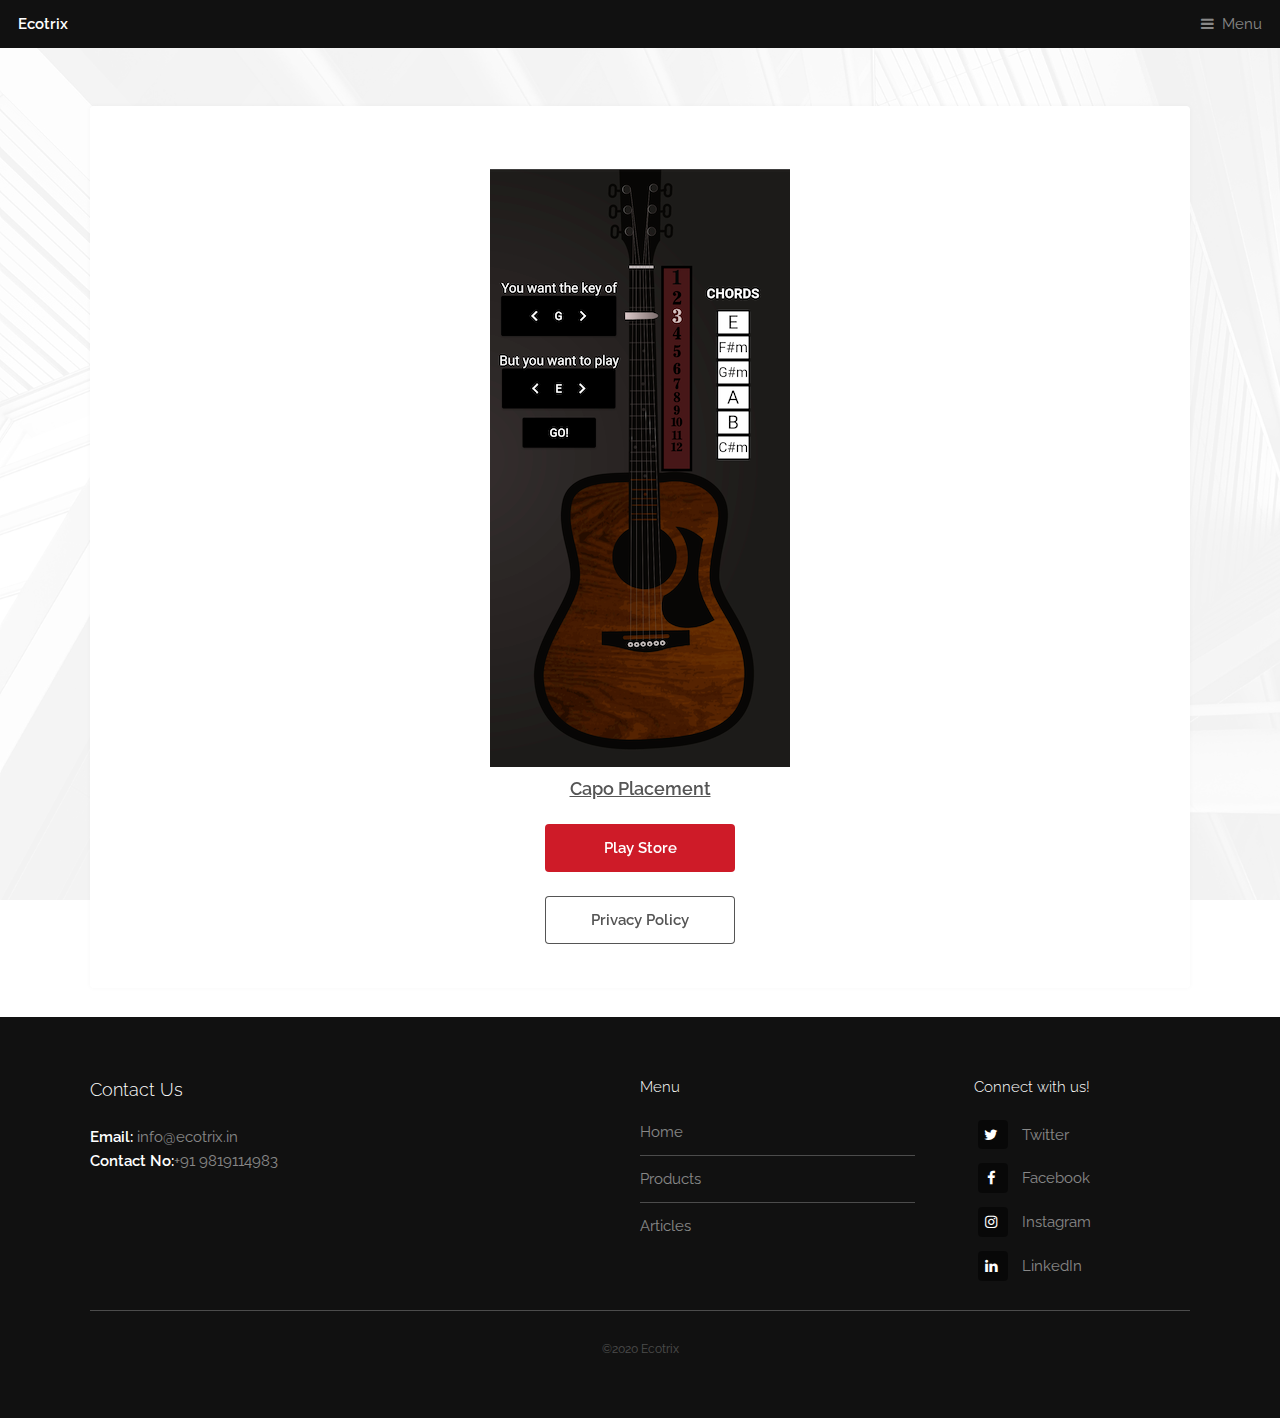
<file: Products/Capo.html>
<!DOCTYPE HTML>
<html>
	<head>
		<!-- Global site tag (gtag.js) - Google Analytics -->
<script async src="https://www.googletagmanager.com/gtag/js?id=UA-180156883-1"></script>
<script>
  window.dataLayer = window.dataLayer || [];
  function gtag(){dataLayer.push(arguments);}
  gtag('js', new Date());

  gtag('config', 'UA-180156883-1');
</script>
		
		<title>Ecotrix</title>
		<meta charset="utf-8" />
		<meta name="viewport" content="width=device-width, initial-scale=1, user-scalable=no" />
		<meta name="description" content="Economics,Financial Services" />
		<meta name="keywords" content="Economics, Financial Services" />
		<link rel="stylesheet" href="../../assets/css/main.css" />
	</head>
	<body class="is-preload">

		<!-- Header -->
			<header id="header">
				<a class="logo" href="../index.html">Ecotrix</a>
				<nav>
					<a href="#menu">Menu</a>
				</nav>
			</header>

		<!-- Nav -->
			<nav id="menu">
				<ul class="links">
					<li><a href="../index.html">Home</a></li>
					<li><a href="../Products.html">Products</a></li>
					<li><a href="../Articles.html">Articles</a></li>
					<li><a href="#footer">Contact Us</a></li>
				</ul>
			</nav>

		<!-- Main -->
			<section id="main" class="wrapper">
				<div class="inner">
					<div class="content">
						
						<center><img src= "../images/GuitarCapo1.png" alt="Capo"></center>
						
						<header>
							<h3 style="text-align:center"><u><b>Capo Placement</b></u></h3>
						</header>
						<center><a href="https://play.google.com/store/apps/details?id=in.ecotrix.guitar_capo_placement" class="button primary wide">Play Store</a></center><br>
						<center><a href="PrivacyPolicy/Capo.html" class="button wide">Privacy Policy</a></center>
						
					</div>
				</div>
			</section>


		<!-- Footer -->
			<footer id="footer">
				<div class="inner">
					<div class="content">
						<section>
							<h3>Contact Us</h3>
							<p><b>Email:</b>  <a href = "mailto:info@ecotrix.in">  info@ecotrix.in</a> <br> <b>Contact No:</b>+91 9819114983</p>
						</section>
						<section>
							<h4>Menu</h4>
							<ul class="alt">
								<li><a href="#">Home</a></li>
								<li><a href="Products.html">Products</a></li>
								<li><a href="Articles.html">Articles</a></li>
							</ul>
						</section>
						<section>
							<h4>Connect with us!</h4>
							<ul class="plain">
								<li><a href="https://twitter.com/Ecotrixx"><i class="icon fa-twitter">&nbsp;</i>Twitter</a></li>
								<li><a href="https://www.facebook.com/ecotrixx"><i class="icon fa-facebook">&nbsp;</i>Facebook</a></li>
								<li><a href="https://www.instagram.com/ecotrixx/"><i class="icon fa-instagram">&nbsp;</i>Instagram</a></li>
								<li><a href="https://www.linkedin.com/company/ecotrix/?viewAsMember=true"><i class="icon fa-linkedin">&nbsp;</i>LinkedIn</a></li>
							</ul>
						</section>
					</div>
					<div class="copyright">
						&copy;<a href="#">2020 Ecotrix</a>
					</div>
				</div>
			</footer>
		<!-- Scripts -->
			<script src="../../assets/js/jquery.min.js"></script>
			<script src="../../assets/js/browser.min.js"></script>
			<script src="../../assets/js/breakpoints.min.js"></script>
			<script src="../../assets/js/util.js"></script>
			<script src="../../assets/js/main.js"></script>

	</body>
</html>
</file>
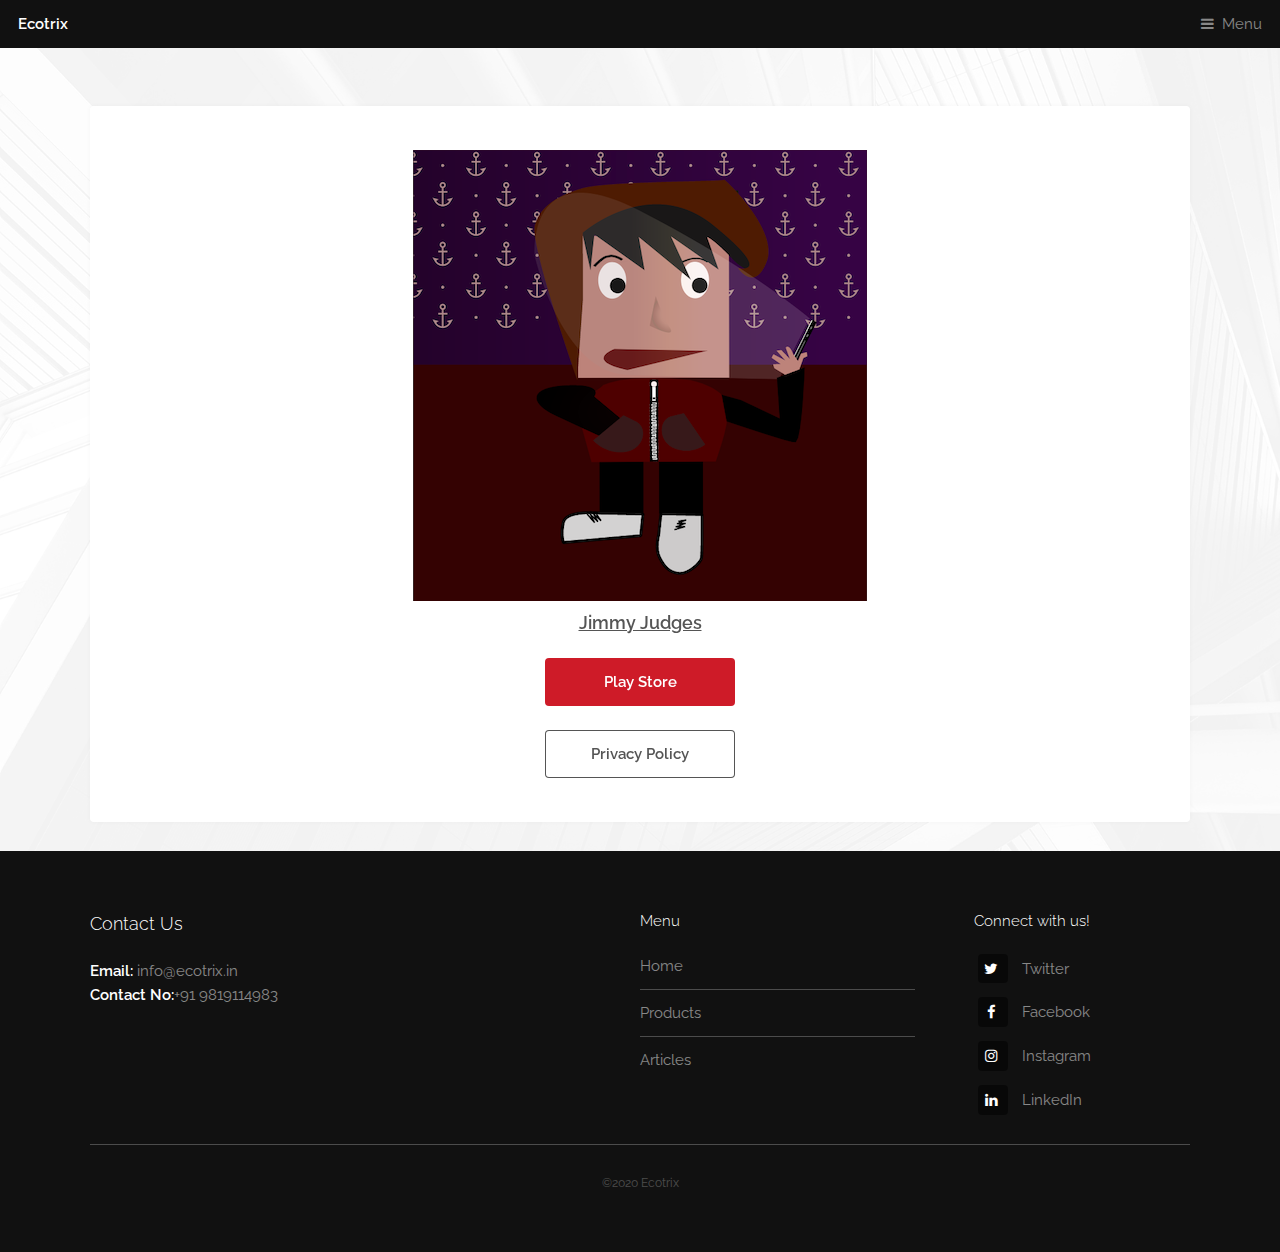
<file: Products/Jimmy.html>
<!DOCTYPE HTML>
<html>
	<head>
		<!-- Global site tag (gtag.js) - Google Analytics -->
<script async src="https://www.googletagmanager.com/gtag/js?id=UA-180156883-1"></script>
<script>
  window.dataLayer = window.dataLayer || [];
  function gtag(){dataLayer.push(arguments);}
  gtag('js', new Date());

  gtag('config', 'UA-180156883-1');
</script>
		
		<title>Ecotrix</title>
		<meta charset="utf-8" />
		<meta name="viewport" content="width=device-width, initial-scale=1, user-scalable=no" />
		<meta name="description" content="Economics,Financial Services" />
		<meta name="keywords" content="Economics, Financial Services" />
		<link rel="stylesheet" href="../../assets/css/main.css" />
	</head>
	<body class="is-preload">

		<!-- Header -->
			<header id="header">
				<a class="logo" href="../index.html">Ecotrix</a>
				<nav>
					<a href="#menu">Menu</a>
				</nav>
			</header>

		<!-- Nav -->
			<nav id="menu">
				<ul class="links">
					<li><a href="../index.html">Home</a></li>
					<li><a href="../Products.html">Products</a></li>
					<li><a href="../Articles.html">Articles</a></li>
					<li><a href="#footer">Contact Us</a></li>
				</ul>
			</nav>

		<!-- Main -->
			<section id="main" class="wrapper">
				<div class="inner">
					<div class="content">
						
						<center><img src= "../images/JimmyWeb1.png" alt="Jimmy"></center>
						
						<header>
							<h3 style="text-align:center"><u><b>Jimmy Judges</b></u></h3>
						</header>
						<center><a href="#" class="button primary wide">Play Store</a></center><br>
						<center><a href="PrivacyPolicy/Jimmy.html" class="button wide">Privacy Policy</a></center>
						
					</div>
				</div>
			</section>


		<!-- Footer -->
			<footer id="footer">
				<div class="inner">
					<div class="content">
						<section>
							<h3>Contact Us</h3>
							<p><b>Email:</b>  <a href = "mailto:info@ecotrix.in">  info@ecotrix.in</a> <br> <b>Contact No:</b>+91 9819114983</p>
						</section>
						<section>
							<h4>Menu</h4>
							<ul class="alt">
								<li><a href="#">Home</a></li>
								<li><a href="Products.html">Products</a></li>
								<li><a href="Articles.html">Articles</a></li>
							</ul>
						</section>
						<section>
							<h4>Connect with us!</h4>
							<ul class="plain">
								<li><a href="https://twitter.com/Ecotrixx"><i class="icon fa-twitter">&nbsp;</i>Twitter</a></li>
								<li><a href="https://www.facebook.com/ecotrixx"><i class="icon fa-facebook">&nbsp;</i>Facebook</a></li>
								<li><a href="https://www.instagram.com/ecotrixx/"><i class="icon fa-instagram">&nbsp;</i>Instagram</a></li>
								<li><a href="https://www.linkedin.com/company/ecotrix/?viewAsMember=true"><i class="icon fa-linkedin">&nbsp;</i>LinkedIn</a></li>
							</ul>
						</section>
					</div>
					<div class="copyright">
						&copy;<a href="#">2020 Ecotrix</a>
					</div>
				</div>
			</footer>
		<!-- Scripts -->
			<script src="../../assets/js/jquery.min.js"></script>
			<script src="../../assets/js/browser.min.js"></script>
			<script src="../../assets/js/breakpoints.min.js"></script>
			<script src="../../assets/js/util.js"></script>
			<script src="../../assets/js/main.js"></script>

	</body>
</html>
</file>
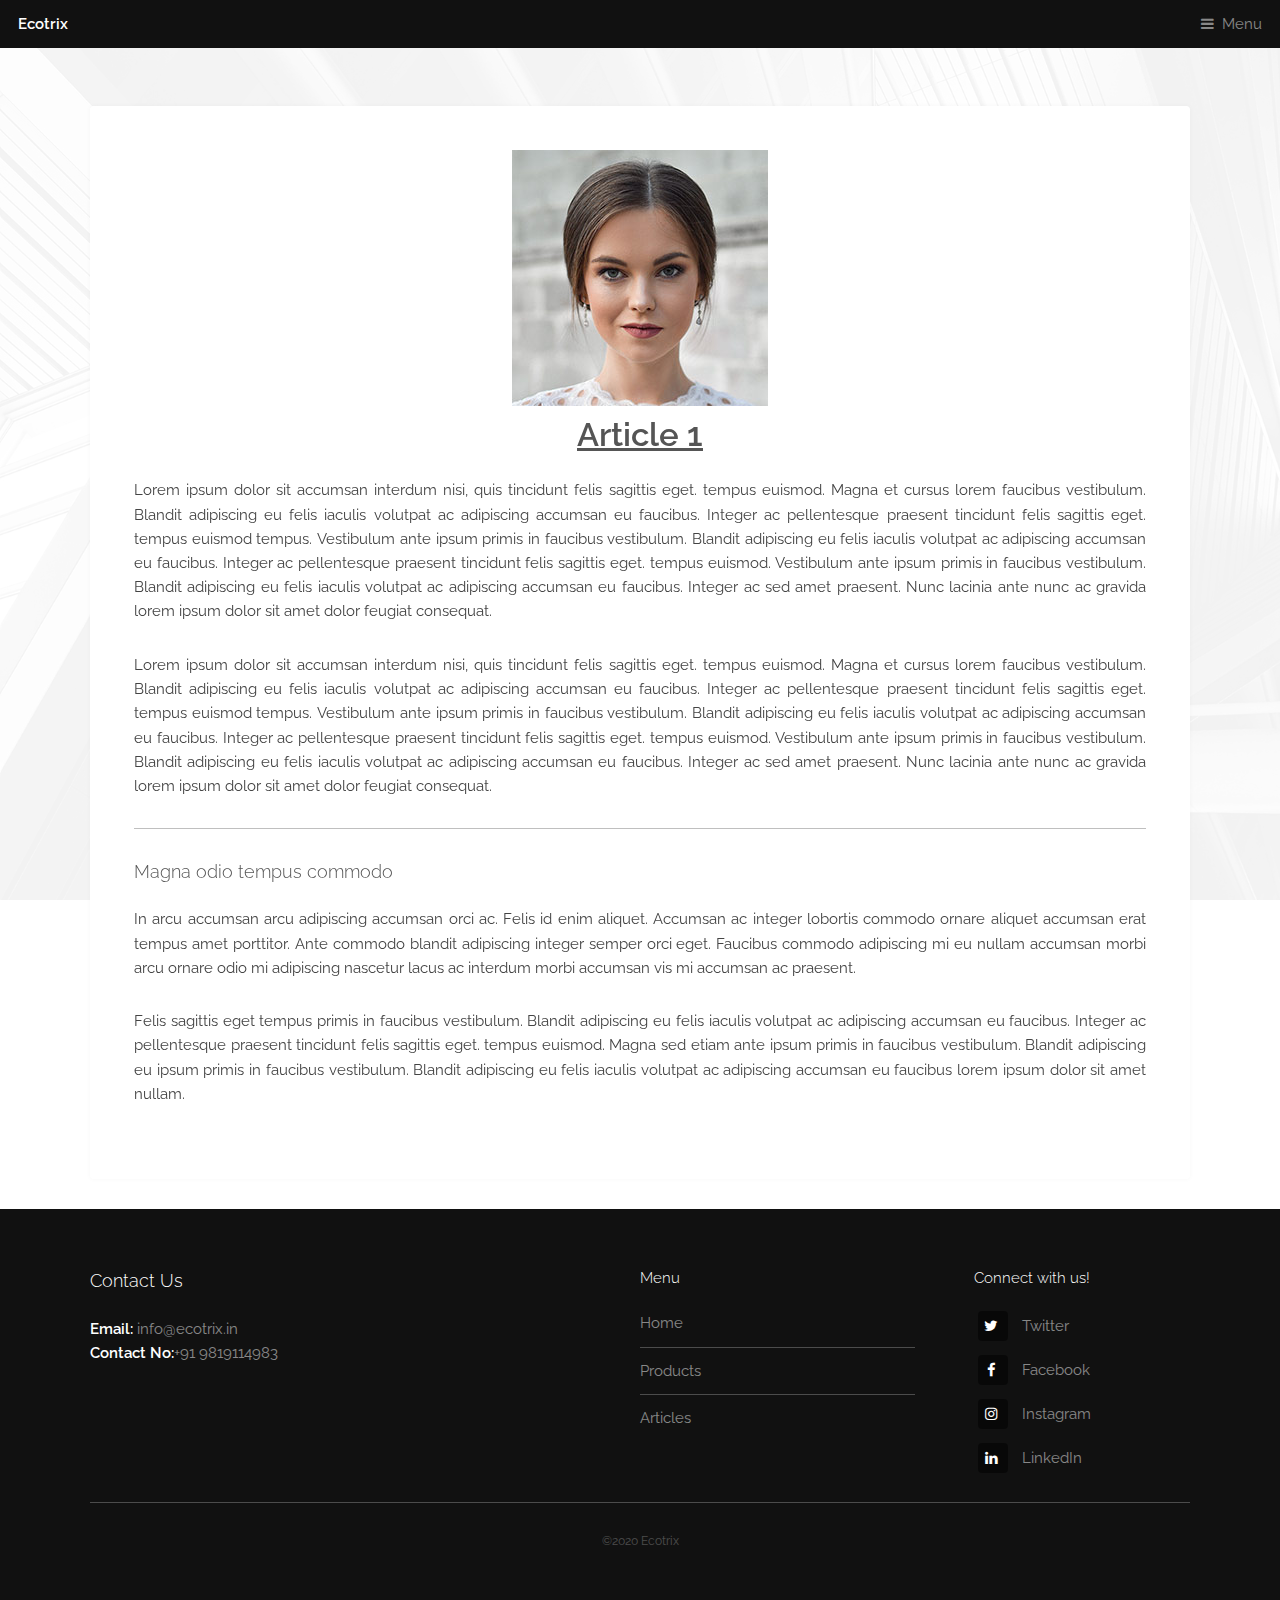
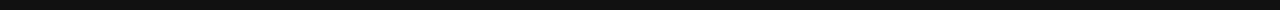
<file: Articles/Economics/Article1.html>
<!DOCTYPE HTML>
<html>
	<head>
		<!-- Global site tag (gtag.js) - Google Analytics -->
<script async src="https://www.googletagmanager.com/gtag/js?id=UA-180156883-1"></script>
<script>
  window.dataLayer = window.dataLayer || [];
  function gtag(){dataLayer.push(arguments);}
  gtag('js', new Date());

  gtag('config', 'UA-180156883-1');
</script>
		
		<title>Ecotrix</title>
		<meta charset="utf-8" />
		<meta name="viewport" content="width=device-width, initial-scale=1, user-scalable=no" />
		<meta name="description" content="Economics,Financial Services" />
		<meta name="keywords" content="Economics, Financial Services" />
		<link rel="stylesheet" href="../../assets/css/main.css" />
	</head>
	<body class="is-preload">

		<!-- Header -->
			<header id="header">
				<a class="logo" href="../../index.html">Ecotrix</a>
				<nav>
					<a href="#menu">Menu</a>
				</nav>
			</header>

		<!-- Nav -->
			<nav id="menu">
				<ul class="links">
					<li><a href="../../index.html">Home</a></li>
					<li><a href="../../Products.html">Products</a></li>
					<li><a href="../../Articles.html">Articles</a></li>
					<li><a href="#footer">Contact Us</a></li>
				</ul>
			</nav>

		<!-- Main -->
			<section id="main" class="wrapper">
				<div class="inner">
					<div class="content">
						
						<center><img src= "../../images/pic01.jpg" alt="Girl"></center>
						
						<header>
							<h2 style="text-align:center"><u><b>Article 1</b></u></h2>
						</header>
						<p>Lorem ipsum dolor sit accumsan interdum nisi, quis tincidunt felis sagittis eget. tempus euismod. Magna et cursus lorem faucibus vestibulum. Blandit adipiscing eu felis iaculis volutpat ac adipiscing accumsan eu faucibus. Integer ac pellentesque praesent tincidunt felis sagittis eget. tempus euismod tempus. Vestibulum ante ipsum primis in faucibus vestibulum. Blandit adipiscing eu felis iaculis volutpat ac adipiscing accumsan eu faucibus. Integer ac pellentesque praesent tincidunt felis sagittis eget. tempus euismod. Vestibulum ante ipsum primis in faucibus vestibulum. Blandit adipiscing eu felis iaculis volutpat ac adipiscing accumsan eu faucibus. Integer ac sed amet praesent. Nunc lacinia ante nunc ac gravida lorem ipsum dolor sit amet dolor feugiat consequat. </p>
						<p>Lorem ipsum dolor sit accumsan interdum nisi, quis tincidunt felis sagittis eget. tempus euismod. Magna et cursus lorem faucibus vestibulum. Blandit adipiscing eu felis iaculis volutpat ac adipiscing accumsan eu faucibus. Integer ac pellentesque praesent tincidunt felis sagittis eget. tempus euismod tempus. Vestibulum ante ipsum primis in faucibus vestibulum. Blandit adipiscing eu felis iaculis volutpat ac adipiscing accumsan eu faucibus. Integer ac pellentesque praesent tincidunt felis sagittis eget. tempus euismod. Vestibulum ante ipsum primis in faucibus vestibulum. Blandit adipiscing eu felis iaculis volutpat ac adipiscing accumsan eu faucibus. Integer ac sed amet praesent. Nunc lacinia ante nunc ac gravida lorem ipsum dolor sit amet dolor feugiat consequat. </p>
						<hr />
						<h3>Magna odio tempus commodo</h3>
						<p>In arcu accumsan arcu adipiscing accumsan orci ac. Felis id enim aliquet. Accumsan ac integer lobortis commodo ornare aliquet accumsan erat tempus amet porttitor. Ante commodo blandit adipiscing integer semper orci eget. Faucibus commodo adipiscing mi eu nullam accumsan morbi arcu ornare odio mi adipiscing nascetur lacus ac interdum morbi accumsan vis mi accumsan ac praesent.</p>
						<p>Felis sagittis eget tempus primis in faucibus vestibulum. Blandit adipiscing eu felis iaculis volutpat ac adipiscing accumsan eu faucibus. Integer ac pellentesque praesent tincidunt felis sagittis eget. tempus euismod. Magna sed etiam ante ipsum primis in faucibus vestibulum. Blandit adipiscing eu ipsum primis in faucibus vestibulum. Blandit adipiscing eu felis iaculis volutpat ac adipiscing accumsan eu faucibus lorem ipsum dolor sit amet nullam.</p>
					</div>
				</div>
			</section>


		<!-- Footer -->
			<footer id="footer">
				<div class="inner">
					<div class="content">
						<section>
							<h3>Contact Us</h3>
							<p><b>Email:</b>  <a href = "mailto:info@ecotrix.in">  info@ecotrix.in</a> <br> <b>Contact No:</b>+91 9819114983</p>
						</section>
						<section>
							<h4>Menu</h4>
							<ul class="alt">
								<li><a href="#">Home</a></li>
								<li><a href="Products.html">Products</a></li>
								<li><a href="Articles.html">Articles</a></li>
							</ul>
						</section>
						<section>
							<h4>Connect with us!</h4>
							<ul class="plain">
								<li><a href="https://twitter.com/Ecotrixx"><i class="icon fa-twitter">&nbsp;</i>Twitter</a></li>
								<li><a href="https://www.facebook.com/ecotrixx"><i class="icon fa-facebook">&nbsp;</i>Facebook</a></li>
								<li><a href="https://www.instagram.com/ecotrixx/"><i class="icon fa-instagram">&nbsp;</i>Instagram</a></li>
								<li><a href="https://www.linkedin.com/company/ecotrix/?viewAsMember=true"><i class="icon fa-linkedin">&nbsp;</i>LinkedIn</a></li>
							</ul>
						</section>
					</div>
					<div class="copyright">
						&copy;<a href="#">2020 Ecotrix</a>
					</div>
				</div>
			</footer>
		<!-- Scripts -->
			<script src="../../assets/js/jquery.min.js"></script>
			<script src="../../assets/js/browser.min.js"></script>
			<script src="../../assets/js/breakpoints.min.js"></script>
			<script src="../../assets/js/util.js"></script>
			<script src="../../assets/js/main.js"></script>

	</body>
</html>
</file>
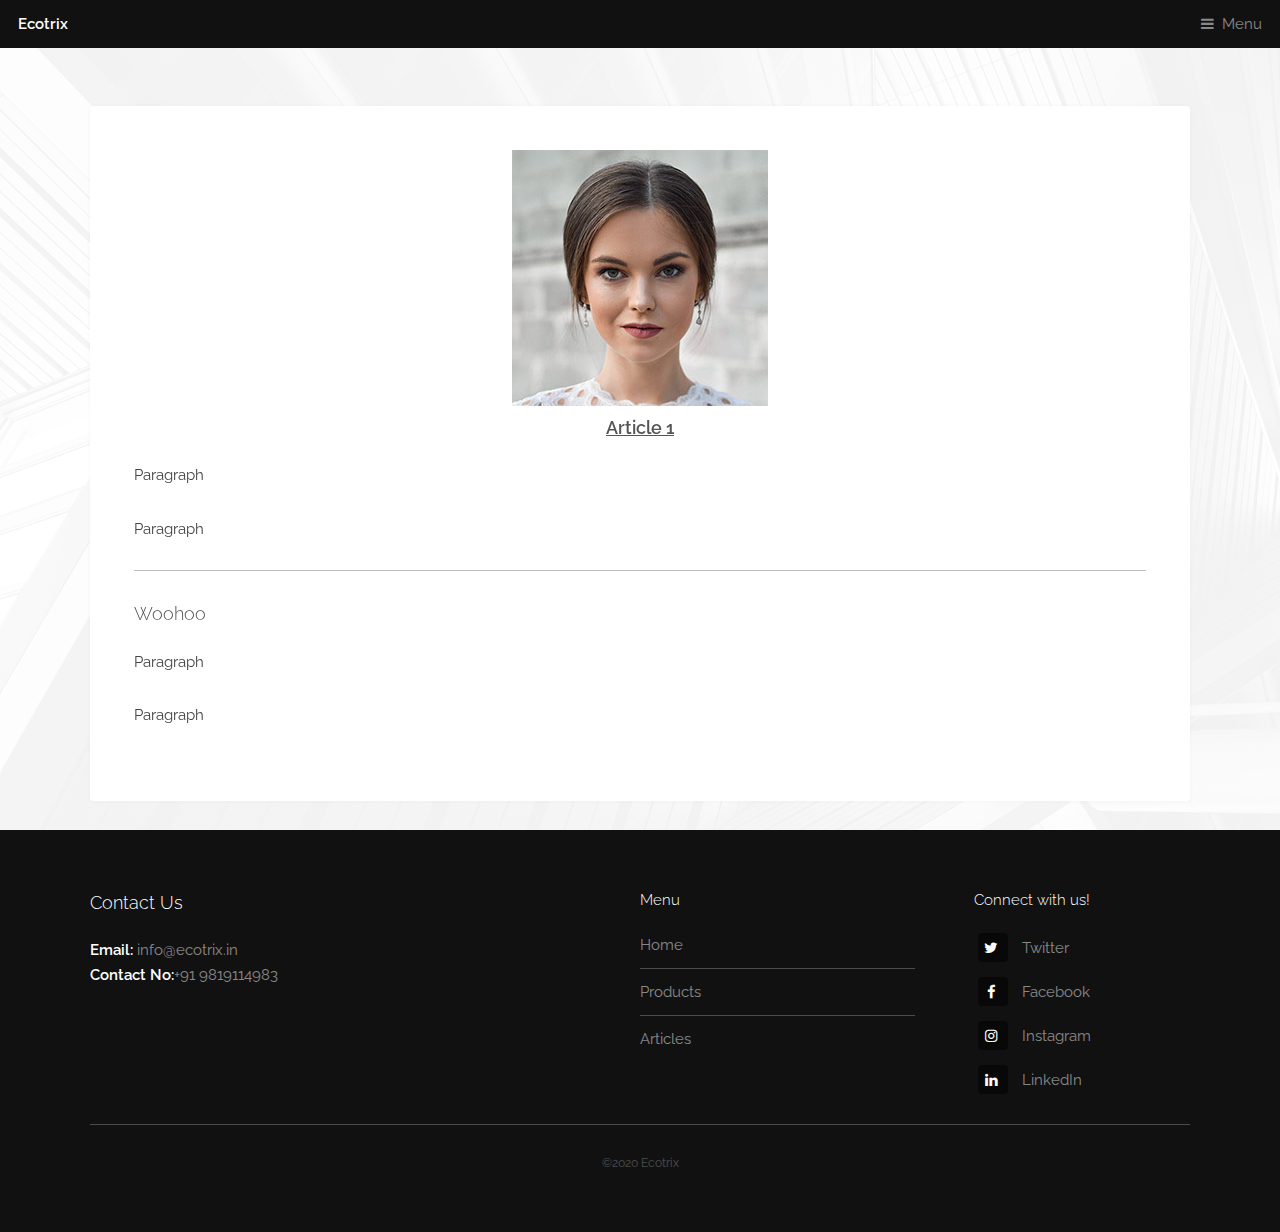
<file: Articles/Economics/Article3.html>
<!DOCTYPE HTML>
<html>
	<head>
		<!-- Global site tag (gtag.js) - Google Analytics -->
<script async src="https://www.googletagmanager.com/gtag/js?id=UA-180156883-1"></script>
<script>
  window.dataLayer = window.dataLayer || [];
  function gtag(){dataLayer.push(arguments);}
  gtag('js', new Date());

  gtag('config', 'UA-180156883-1');
</script>
		
		<title>Ecotrix</title>
		<meta charset="utf-8" />
		<meta name="viewport" content="width=device-width, initial-scale=1, user-scalable=no" />
		<meta name="description" content="Economics,Financial Services" />
		<meta name="keywords" content="Economics, Financial Services" />
		<link rel="stylesheet" href="../../assets/css/main.css" />
	</head>
	<body class="is-preload">

		<!-- Header -->
			<header id="header">
				<a class="logo" href="../../index.html">Ecotrix</a>
				<nav>
					<a href="#menu">Menu</a>
				</nav>
			</header>

		<!-- Nav -->
			<nav id="menu">
				<ul class="links">
					<li><a href="../../index.html">Home</a></li>
					<li><a href="../../Products.html">Products</a></li>
					<li><a href="../../Articles.html">Articles</a></li>
					<li><a href="#footer">Contact Us</a></li>
				</ul>
			</nav>

		<!-- Main -->
			<section id="main" class="wrapper">
				<div class="inner">
					<div class="content">
						
						<center><img src= "../../images/pic01.jpg" alt="Girl"></center>
						
						<header>
							<h3 style="text-align:center"><u><b>Article 1</b></u></h3>
						</header>
						<p>Paragraph </p>
						<p>Paragraph </p>
						<hr />
						<h3>Woohoo</h3>
						<p>Paragraph</p>
						<p> Paragraph</p>
					</div>
				</div>
			</section>


		<!-- Footer -->
			<footer id="footer">
				<div class="inner">
					<div class="content">
						<section>
							<h3>Contact Us</h3>
							<p><b>Email:</b>  <a href = "mailto:info@ecotrix.in">  info@ecotrix.in</a> <br> <b>Contact No:</b>+91 9819114983</p>
						</section>
						<section>
							<h4>Menu</h4>
							<ul class="alt">
								<li><a href="#">Home</a></li>
								<li><a href="Products.html">Products</a></li>
								<li><a href="Articles.html">Articles</a></li>
							</ul>
						</section>
						<section>
							<h4>Connect with us!</h4>
							<ul class="plain">
								<li><a href="https://twitter.com/Ecotrixx"><i class="icon fa-twitter">&nbsp;</i>Twitter</a></li>
								<li><a href="https://www.facebook.com/ecotrixx"><i class="icon fa-facebook">&nbsp;</i>Facebook</a></li>
								<li><a href="https://www.instagram.com/ecotrixx/"><i class="icon fa-instagram">&nbsp;</i>Instagram</a></li>
								<li><a href="https://www.linkedin.com/company/ecotrix/?viewAsMember=true"><i class="icon fa-linkedin">&nbsp;</i>LinkedIn</a></li>
							</ul>
						</section>
					</div>
					<div class="copyright">
						&copy;<a href="#">2020 Ecotrix</a>
					</div>
				</div>
			</footer>
		<!-- Scripts -->
			<script src="../../assets/js/jquery.min.js"></script>
			<script src="../../assets/js/browser.min.js"></script>
			<script src="../../assets/js/breakpoints.min.js"></script>
			<script src="../../assets/js/util.js"></script>
			<script src="../../assets/js/main.js"></script>

	</body>
</html>
</file>
<file: assets/css/main.css>
@import url(font-awesome.min.css);
@import url("https://fonts.googleapis.com/css?family=Raleway:200,300,400,500,600");
/*
	Industrious by TEMPLATED
	templated.co @templatedco
	Released for free under the Creative Commons Attribution 3.0 license (templated.co/license)
*/
/* Basic */
@-ms-viewport {
  width: device-width; }
body {
  -ms-overflow-style: scrollbar; }

@media screen and (max-width: 480px) {
  html, body {
    min-width: 320px; } }
html {
  box-sizing: border-box; }

*, *:before, *:after {
  box-sizing: inherit; }

body {
  background: #ffffff; }
  body.is-preload *, body.is-preload *:before, body.is-preload *:after {
    -moz-animation: none !important;
    -webkit-animation: none !important;
    -ms-animation: none !important;
    animation: none !important;
    -moz-transition: none !important;
    -webkit-transition: none !important;
    -ms-transition: none !important;
    transition: none !important; }

html, body, div, span, applet, object,
iframe, h1, h2, h3, h4, h5, h6, p, blockquote,
pre, a, abbr, acronym, address, big, cite,
code, del, dfn, em, img, ins, kbd, q, s, samp,
small, strike, strong, sub, sup, tt, var, b,
u, i, center, dl, dt, dd, ol, ul, li, fieldset,
form, label, legend, table, caption, tbody,
tfoot, thead, tr, th, td, article, aside,
canvas, details, embed, figure, figcaption,
footer, header, hgroup, menu, nav, output, ruby,
section, summary, time, mark, audio, video {
  margin: 0;
  padding: 0;
  border: 0;
  font-size: 100%;
  font: inherit;
  vertical-align: baseline; }

article, aside, details, figcaption, figure,
footer, header, hgroup, menu, nav, section {
  display: block; }

body {
  line-height: 1; }

ol, ul {
  list-style: none; }

blockquote, q {
  quotes: none; }
  blockquote:before, blockquote:after, q:before, q:after {
    content: '';
    content: none; }

table {
  border-collapse: collapse;
  border-spacing: 0; }

body {
  -webkit-text-size-adjust: none; }

mark {
  background-color: transparent;
  color: inherit; }

input::-moz-focus-inner {
  border: 0;
  padding: 0; }

input, select, textarea {
  -moz-appearance: none;
  -webkit-appearance: none;
  -ms-appearance: none;
  appearance: none; }

/* Typography */
html {
  font-size: 13pt; }
  @media screen and (max-width: 1680px) {
    html {
      font-size: 11pt; } }
  @media screen and (max-width: 980px) {
    html {
      font-size: 12pt; } }
  @media screen and (max-width: 480px) {
    html {
      font-size: 11pt; } }

body {
  background-color: #ffffff;
  color: #444444; }

body, input, select, textarea {
  font-family: "Raleway", Arial, Helvetica, sans-serif;
  font-weight: 400;
  font-size: 1rem;
  line-height: 1.65; }

a {
  -moz-transition: color 0.2s ease-in-out;
  -webkit-transition: color 0.2s ease-in-out;
  -ms-transition: color 0.2s ease-in-out;
  transition: color 0.2s ease-in-out;
  text-decoration: underline; }
  a:hover {
    text-decoration: none; }

strong, b {
  font-weight: 600; }

em, i {
  font-style: italic; }

p {
  margin: 0 0 2rem 0; }

header.special {
  text-align: center;
  margin-bottom: 4rem; }
  header.special p {
    max-width: 75%;
    margin-left: auto;
    margin-right: auto; }

h1, h2, h3, h4, h5, h6 {
  font-weight: 300;
  line-height: 1.5;
  margin: 0 0 1.5rem 0; }
  h1 a, h2 a, h3 a, h4 a, h5 a, h6 a {
    color: inherit;
    text-decoration: none; }

h1 {
  font-size: 3rem;
  line-height: 1.2; }

h2 {
  font-size: 2.25rem;
  line-height: 1.3; }

h3 {
  font-size: 1.25rem; }

h4 {
  font-size: 1rem; }

h5 {
  font-size: 0.9rem; }

h6 {
  font-size: 0.7rem; }

@media screen and (max-width: 736px) {
  h1 {
    font-size: 2.75rem;
    line-height: 1.3; }

  h2 {
    font-size: 1.75rem;
    line-height: 1.5; }

  h3 {
    font-size: 1.25rem; } }
sub {
  font-size: 0.8rem;
  position: relative;
  top: 0.5rem; }

sup {
  font-size: 0.8rem;
  position: relative;
  top: -0.5rem; }

blockquote {
  border-left: solid 0.5rem;
  font-style: italic;
  margin: 0 0 2rem 0;
  padding: 1rem 0 1rem 2rem; }

code {
  border-radius: 4px;
  border: solid 1px;
  font-family: "Courier New", monospace;
  font-size: 0.9rem;
  margin: 0 0.25rem;
  padding: 0.25rem 0.65rem; }

pre {
  -webkit-overflow-scrolling: touch;
  font-family: "Courier New", monospace;
  font-size: 0.9rem;
  margin: 0 0 2rem 0; }
  pre code {
    display: block;
    line-height: 1.75;
    padding: 1rem 1.5rem;
    overflow-x: auto; }

hr {
  border: 0;
  border-bottom: solid 1px;
  margin: 2rem 0; }
  hr.major {
    margin: 4rem 0; }

input, select, textarea {
  color: #555555; }

a {
  color: #ce1b28; }

strong, b {
  color: #555555; }

h1, h2, h3, h4, h5, h6 {
  color: #555555; }

blockquote {
  border-left-color: rgba(0, 0, 0, 0.25); }

code {
  background: rgba(0, 0, 0, 0.075);
  border-color: rgba(0, 0, 0, 0.25); }

hr {
  border-bottom-color: rgba(0, 0, 0, 0.25); }

/* Inner */
.inner {
  margin: 0 auto;
  width: 75rem;
  max-width: calc(100% - 6rem); }
  @media screen and (max-width: 480px) {
    .inner {
      max-width: calc(100% - 3rem); } }

/* Button */
input[type="submit"],
input[type="reset"],
input[type="button"],
button,
.button {
  -moz-appearance: none;
  -webkit-appearance: none;
  -ms-appearance: none;
  appearance: none;
  -moz-transition: background-color 0.2s ease-in-out, box-shadow 0.2s ease-in-out, color 0.2s ease-in-out;
  -webkit-transition: background-color 0.2s ease-in-out, box-shadow 0.2s ease-in-out, color 0.2s ease-in-out;
  -ms-transition: background-color 0.2s ease-in-out, box-shadow 0.2s ease-in-out, color 0.2s ease-in-out;
  transition: background-color 0.2s ease-in-out, box-shadow 0.2s ease-in-out, color 0.2s ease-in-out;
  border: 0;
  border-radius: 4px;
  cursor: pointer;
  display: inline-block;
  font-weight: 600;
  height: 3.25rem;
  line-height: 3.25rem;
  padding: 0 1.75rem;
  text-align: center;
  text-decoration: none;
  white-space: nowrap; }
  input[type="submit"].small,
  input[type="reset"].small,
  input[type="button"].small,
  button.small,
  .button.small {
    font-size: 0.8rem;
    height: 2.4375rem;
    line-height: 2.4375rem;
    padding: 0 1.25rem; }
  input[type="submit"].large,
  input[type="reset"].large,
  input[type="button"].large,
  button.large,
  .button.large {
    font-size: 1.35rem;
    height: 4.0625rem;
    line-height: 4.0625rem;
    padding: 0 2rem; }
  input[type="submit"].wide,
  input[type="reset"].wide,
  input[type="button"].wide,
  button.wide,
  .button.wide {
    min-width: 13rem; }
  input[type="submit"].icon:before,
  input[type="reset"].icon:before,
  input[type="button"].icon:before,
  button.icon:before,
  .button.icon:before {
    margin-right: 0.5rem; }
  input[type="submit"].fit,
  input[type="reset"].fit,
  input[type="button"].fit,
  button.fit,
  .button.fit {
    width: 100%; }
  input[type="submit"].disabled, input[type="submit"]:disabled,
  input[type="reset"].disabled,
  input[type="reset"]:disabled,
  input[type="button"].disabled,
  input[type="button"]:disabled,
  button.disabled,
  button:disabled,
  .button.disabled,
  .button:disabled {
    pointer-events: none;
    opacity: 0.25; }

input[type="submit"],
input[type="reset"],
input[type="button"],
button,
.button {
  background-color: transparent;
  box-shadow: inset 0 0 0 1px #555555;
  color: #555555 !important; }
  input[type="submit"]:hover,
  input[type="reset"]:hover,
  input[type="button"]:hover,
  button:hover,
  .button:hover {
    box-shadow: inset 0 0 0 1px #ce1b28;
    color: #ce1b28 !important; }
    input[type="submit"]:hover:active,
    input[type="reset"]:hover:active,
    input[type="button"]:hover:active,
    button:hover:active,
    .button:hover:active {
      background-color: rgba(206, 27, 40, 0.25); }
  input[type="submit"].primary,
  input[type="reset"].primary,
  input[type="button"].primary,
  button.primary,
  .button.primary {
    box-shadow: none;
    background-color: #ce1b28;
    color: #ffffff !important; }
    input[type="submit"].primary:hover,
    input[type="reset"].primary:hover,
    input[type="button"].primary:hover,
    button.primary:hover,
    .button.primary:hover {
      background-color: #e2212f;
      box-shadow: none; }
      input[type="submit"].primary:hover:active,
      input[type="reset"].primary:hover:active,
      input[type="button"].primary:hover:active,
      button.primary:hover:active,
      .button.primary:hover:active {
        background-color: #b71824; }

/* Form */
form {
  margin: 0 0 2rem 0; }

input[type="text"],
input[type="password"],
input[type="email"],
input[type="tel"],
input[type="search"],
input[type="url"],
select,
textarea {
  -moz-appearance: none;
  -webkit-appearance: none;
  -ms-appearance: none;
  appearance: none;
  border-radius: 4px;
  border: none;
  border: solid 1px;
  color: inherit;
  display: block;
  outline: 0;
  padding: 0 1rem;
  text-decoration: none;
  width: 100%; }
  input[type="text"]:invalid,
  input[type="password"]:invalid,
  input[type="email"]:invalid,
  input[type="tel"]:invalid,
  input[type="search"]:invalid,
  input[type="url"]:invalid,
  select:invalid,
  textarea:invalid {
    box-shadow: none; }

label {
  display: block;
  font-size: 1rem;
  font-weight: 600;
  margin: 0 0 1rem 0; }

input[type="text"],
input[type="password"],
input[type="email"],
input[type="tel"],
input[type="search"],
input[type="url"] {
  height: 3.25rem; }

select {
  background-size: 1.25rem;
  background-repeat: no-repeat;
  background-position: calc(100% - 1rem) center;
  height: 3.25rem;
  padding-right: 3.25rem;
  text-overflow: ellipsis; }
  select:focus::-ms-value {
    background-color: transparent; }
  select::-ms-expand {
    display: none; }

textarea {
  padding: 0.75rem 1rem; }

input[type="checkbox"],
input[type="radio"] {
  -moz-appearance: none;
  -webkit-appearance: none;
  -ms-appearance: none;
  appearance: none;
  display: block;
  float: left;
  margin-right: -2rem;
  opacity: 0;
  width: 1rem;
  z-index: -1; }
  input[type="checkbox"] + label,
  input[type="radio"] + label {
    text-decoration: none;
    cursor: pointer;
    display: inline-block;
    font-size: 1rem;
    font-weight: 400;
    padding-left: 2.825rem;
    padding-right: 0.875rem;
    position: relative; }
    input[type="checkbox"] + label:before,
    input[type="radio"] + label:before {
      -moz-osx-font-smoothing: grayscale;
      -webkit-font-smoothing: antialiased;
      font-family: FontAwesome;
      font-style: normal;
      font-weight: normal;
      text-transform: none !important; }
    input[type="checkbox"] + label:before,
    input[type="radio"] + label:before {
      border-radius: 4px;
      border: solid 1px;
      content: '';
      display: inline-block;
      height: 1.95rem;
      left: 0;
      line-height: 1.86875rem;
      position: absolute;
      text-align: center;
      top: -0.1625rem;
      width: 1.95rem; }
  input[type="checkbox"]:checked + label:before,
  input[type="radio"]:checked + label:before {
    content: '\f00c'; }

input[type="checkbox"] + label:before {
  border-radius: 4px; }

input[type="radio"] + label:before {
  border-radius: 100%; }

::-webkit-input-placeholder {
  opacity: 1.0; }

:-moz-placeholder {
  opacity: 1.0; }

::-moz-placeholder {
  opacity: 1.0; }

:-ms-input-placeholder {
  opacity: 1.0; }

label {
  color: #555555; }

input[type="text"],
input[type="password"],
input[type="email"],
input[type="tel"],
input[type="search"],
input[type="url"],
select,
textarea {
  background-color: rgba(0, 0, 0, 0.075);
  border-color: rgba(0, 0, 0, 0.25); }
  input[type="text"]:focus,
  input[type="password"]:focus,
  input[type="email"]:focus,
  input[type="tel"]:focus,
  input[type="search"]:focus,
  input[type="url"]:focus,
  select:focus,
  textarea:focus {
    border-color: #ce1b28;
    box-shadow: 0 0 0 1px #ce1b28; }

select {
  background-image: url("data:image/svg+xml;charset=utf8,%3Csvg xmlns='http://www.w3.org/2000/svg' width='40' height='40' preserveAspectRatio='none' viewBox='0 0 40 40'%3E%3Cpath d='M9.4,12.3l10.4,10.4l10.4-10.4c0.2-0.2,0.5-0.4,0.9-0.4c0.3,0,0.6,0.1,0.9,0.4l3.3,3.3c0.2,0.2,0.4,0.5,0.4,0.9 c0,0.4-0.1,0.6-0.4,0.9L20.7,31.9c-0.2,0.2-0.5,0.4-0.9,0.4c-0.3,0-0.6-0.1-0.9-0.4L4.3,17.3c-0.2-0.2-0.4-0.5-0.4-0.9 c0-0.4,0.1-0.6,0.4-0.9l3.3-3.3c0.2-0.2,0.5-0.4,0.9-0.4S9.1,12.1,9.4,12.3z' fill='rgba(0, 0, 0, 0.25)' /%3E%3C/svg%3E"); }
  select option {
    color: #444444;
    background-color: #ffffff; }

input[type="checkbox"] + label,
input[type="radio"] + label {
  color: #444444; }
  input[type="checkbox"] + label:before,
  input[type="radio"] + label:before {
    background: rgba(0, 0, 0, 0.075);
    border-color: rgba(0, 0, 0, 0.25); }
input[type="checkbox"]:checked + label:before,
input[type="radio"]:checked + label:before {
  background-color: #ce1b28;
  border-color: #ce1b28;
  color: #ffffff; }
input[type="checkbox"]:focus + label:before,
input[type="radio"]:focus + label:before {
  border-color: #ce1b28;
  box-shadow: 0 0 0 1px #ce1b28; }

::-webkit-input-placeholder {
  color: #bbbbbb !important; }

:-moz-placeholder {
  color: #bbbbbb !important; }

::-moz-placeholder {
  color: #bbbbbb !important; }

:-ms-input-placeholder {
  color: #bbbbbb !important; }

/* List */
ol {
  list-style: decimal;
  margin: 0 0 2rem 0;
  padding-left: 1.25rem; }
  ol li {
    padding-left: 0.25rem; }

ul {
  list-style: disc;
  margin: 0 0 2rem 0;
  padding-left: 1rem; }
  ul li {
    padding-left: 0.325rem; }
  ul.plain {
    list-style: none;
    padding-left: 0; }
    ul.plain li {
      margin-bottom: 1rem; }
      ul.plain li .icon {
        border-radius: 4px;
        color: #ffffff;
        display: inline-block;
        margin-right: 1rem;
        text-align: center;
        width: 2rem;
        height: 2rem;
        line-height: 2rem;
        background: rgba(0, 0, 0, 0.5); }
  ul.alt {
    list-style: none;
    padding-left: 0; }
    ul.alt li {
      border-top: solid 1px;
      padding: 0.75rem 0; }
      ul.alt li:first-child {
        border-top: 0;
        padding-top: 0; }
      ul.alt li:last-child {
        padding-bottom: 0; }

dl {
  margin: 0 0 2rem 0; }
  dl dt {
    display: block;
    font-weight: 600;
    margin: 0 0 1rem 0; }
  dl dd {
    margin-left: 1.5rem; }

ul.alt li {
  border-top-color: rgba(0, 0, 0, 0.25); }

/* Table */
.table-wrapper {
  -webkit-overflow-scrolling: touch;
  overflow-x: auto; }

table {
  margin: 0 0 2rem 0;
  width: 100%; }
  table tbody tr {
    border: solid 1px;
    border-left: 0;
    border-right: 0; }
  table td {
    padding: 0.75rem 0.75rem; }
  table th {
    font-size: 0.9rem;
    font-weight: 600;
    padding: 0 0.75rem 0.75rem 0.75rem;
    text-align: left; }
  table thead {
    border-bottom: solid 2px; }
  table tfoot {
    border-top: solid 2px; }
  table.alt {
    border-collapse: separate; }
    table.alt tbody tr td {
      border: solid 1px;
      border-left-width: 0;
      border-top-width: 0; }
      table.alt tbody tr td:first-child {
        border-left-width: 1px; }
    table.alt tbody tr:first-child td {
      border-top-width: 1px; }
    table.alt thead {
      border-bottom: 0; }
    table.alt tfoot {
      border-top: 0; }

table tbody tr {
  border-color: rgba(0, 0, 0, 0.25); }
  table tbody tr:nth-child(2n + 1) {
    background-color: rgba(0, 0, 0, 0.075); }
table th {
  color: #555555; }
table thead {
  border-bottom-color: rgba(0, 0, 0, 0.25); }
table tfoot {
  border-top-color: rgba(0, 0, 0, 0.25); }
table.alt tbody tr td {
  border-color: rgba(0, 0, 0, 0.25); }

/* Highlights */
.highlights {
  width: 100%;
  margin: 2.5rem 0;
  display: -moz-flex;
  display: -webkit-flex;
  display: -ms-flex;
  display: flex;
  -moz-flex-wrap: wrap;
  -webkit-flex-wrap: wrap;
  -ms-flex-wrap: wrap;
  flex-wrap: wrap;
  -moz-align-items: -moz-stretch;
  -webkit-align-items: -webkit-stretch;
  -ms-align-items: -ms-stretch;
  align-items: stretch; }
  .highlights > * {
    -moz-flex-shrink: 1;
    -webkit-flex-shrink: 1;
    -ms-flex-shrink: 1;
    flex-shrink: 1;
    -moz-flex-grow: 0;
    -webkit-flex-grow: 0;
    -ms-flex-grow: 0;
    flex-grow: 0; }
  .highlights > * {
    width: 33.3333333333%; }
  .highlights > * {
    padding: 1.5rem;
    width: calc(33.3333333333% + 1rem); }
  .highlights > :nth-child(-n + 3) {
    padding-top: 0; }
  .highlights > :nth-last-child(-n + 3) {
    padding-bottom: 0; }
  .highlights > :nth-child(3n + 1) {
    padding-left: 0; }
  .highlights > :nth-child(3n) {
    padding-right: 0; }
  .highlights > :nth-child(3n + 1),
  .highlights > :nth-child(3n) {
    width: calc(33.3333333333% + -0.5rem); }
  .highlights .content {
    border-radius: 4px;
    height: 100%;
    padding: 3rem;
    text-align: center; }
    .highlights .content .icon {
      font-size: 5rem; }
  .highlights > div > :last-child {
    margin-bottom: 0; }
  @media screen and (max-width: 980px) {
    .highlights > * {
      width: 50%; }
    .highlights > * {
      padding: 1rem;
      width: calc(33.3333333333% + 0.6666666667rem); }
    .highlights > :nth-child(-n + 3) {
      padding-top: 1rem; }
    .highlights > :nth-last-child(-n + 3) {
      padding-bottom: 1rem; }
    .highlights > :nth-child(3n + 1) {
      padding-left: 1rem; }
    .highlights > :nth-child(3n) {
      padding-right: 1rem; }
    .highlights > :nth-child(3n + 1),
    .highlights > :nth-child(3n) {
      padding: 1rem;
      width: calc(50% + 1rem); }
    .highlights > * {
      padding: 1rem;
      width: calc(50% + 1rem); }
    .highlights > :nth-child(-n + 2) {
      padding-top: 0; }
    .highlights > :nth-last-child(-n + 2) {
      padding-bottom: 0; }
    .highlights > :nth-child(2n + 1) {
      padding-left: 0; }
    .highlights > :nth-child(2n) {
      padding-right: 0; }
    .highlights > :nth-child(2n + 1),
    .highlights > :nth-child(2n) {
      width: calc(50% + 0rem); }
    .highlights .content {
      padding: 2rem; } }
  @media screen and (max-width: 736px) {
    .highlights > * {
      width: 100%; }
    .highlights > * {
      padding: 1rem;
      width: calc(33.3333333333% + 0.6666666667rem); }
    .highlights > :nth-child(-n + 3) {
      padding-top: 1rem; }
    .highlights > :nth-last-child(-n + 3) {
      padding-bottom: 1rem; }
    .highlights > :nth-child(3n + 1) {
      padding-left: 1rem; }
    .highlights > :nth-child(3n) {
      padding-right: 1rem; }
    .highlights > :nth-child(3n + 1),
    .highlights > :nth-child(3n) {
      padding: 1rem;
      width: calc(100% + 2rem); }
    .highlights > * {
      padding: 1rem;
      width: calc(50% + 1rem); }
    .highlights > :nth-child(-n + 2) {
      padding-top: 1rem; }
    .highlights > :nth-last-child(-n + 2) {
      padding-bottom: 1rem; }
    .highlights > :nth-child(2n + 1) {
      padding-left: 1rem; }
    .highlights > :nth-child(2n) {
      padding-right: 1rem; }
    .highlights > :nth-child(2n + 1),
    .highlights > :nth-child(2n) {
      padding: 1rem;
      width: calc(100% + 2rem); }
    .highlights > * {
      padding: 1rem;
      width: calc(100% + 2rem); }
    .highlights > :nth-child(-n + 1) {
      padding-top: 0; }
    .highlights > :nth-last-child(-n + 1) {
      padding-bottom: 0; }
    .highlights > :nth-child(1n + 1) {
      padding-left: 0; }
    .highlights > :nth-child(1n) {
      padding-right: 0; }
    .highlights > :nth-child(1n + 1),
    .highlights > :nth-child(1n) {
      width: calc(100% + 1rem); } }

.highlights .content {
  background: #ffffff;
  box-shadow: 0px 0px 4px 1px rgba(0, 0, 0, 0.025); }

/* Highlightss */
.highlightss {
  width: 100%;
  margin: 1rem 0;
  display: -moz-flex;
  display: -webkit-flex;
  display: -ms-flex;
  display: flex;
  -moz-flex-wrap: wrap;
  -webkit-flex-wrap: wrap;
  -ms-flex-wrap: wrap;
  flex-wrap: wrap;
  -moz-align-items: -moz-stretch;
  -webkit-align-items: -webkit-stretch;
  -ms-align-items: -ms-stretch;
  align-items: stretch; }
  .highlightss > * {
    -moz-flex-shrink: 1;
    -webkit-flex-shrink: 1;
    -ms-flex-shrink: 1;
    flex-shrink: 1;
    -moz-flex-grow: 0;
    -webkit-flex-grow: 0;
    -ms-flex-grow: 0;
    flex-grow: 0; }
  .highlightss > * {
    width: 33.3333333333%; }
  .highlightss > * {
    padding: 1.5rem;
    width: calc(33.3333333333% + 1rem); }
  .highlightss > :nth-child(-n + 3) {
    padding-top: 0; }
  .highlightss > :nth-last-child(-n + 3) {
    padding-bottom: 0; }
  .highlightss > :nth-child(3n + 1) {
    padding-left: 0; }
  .highlightss > :nth-child(3n) {
    padding-right: 0; }
  .highlightss > :nth-child(3n + 1),
  .highlightss > :nth-child(3n) {
    width: calc(33.3333333333% + -0.5rem); }
  .highlightss .content {
    border-radius: 4px;
    height: 100%;
    padding: 3rem;
    text-align: center; }
    .highlightss .content .icon {
      font-size: 5rem; }
  .highlightss > div > :last-child {
    margin-bottom: 0; }
  @media screen and (max-width: 980px) {
    .highlightss > * {
      width: 50%; }
    .highlightss > * {
      padding: 1rem;
      width: calc(33.3333333333% + 0.6666666667rem); }
    .highlightss > :nth-child(-n + 3) {
      padding-top: 1rem; }
    .highlightss > :nth-last-child(-n + 3) {
      padding-bottom: 1rem; }
    .highlightss > :nth-child(3n + 1) {
      padding-left: 1rem; }
    .highlightss > :nth-child(3n) {
      padding-right: 1rem; }
    .highlightss > :nth-child(3n + 1),
    .highlightss > :nth-child(3n) {
      padding: 1rem;
      width: calc(50% + 1rem); }
    .highlightss > * {
      padding: 1rem;
      width: calc(50% + 1rem); }
    .highlightss > :nth-child(-n + 2) {
      padding-top: 0; }
    .highlightss > :nth-last-child(-n + 2) {
      padding-bottom: 0; }
    .highlightss > :nth-child(2n + 1) {
      padding-left: 0; }
    .highlightss > :nth-child(2n) {
      padding-right: 0; }
    .highlightss > :nth-child(2n + 1),
    .highlightss > :nth-child(2n) {
      width: calc(50% + 0rem); }
    .highlightss .content {
      padding: 2rem; } }
  @media screen and (max-width: 736px) {
    .highlightss > * {
      width: 100%; }
    .highlightss > * {
      padding: 1rem;
      width: calc(33.3333333333% + 0.6666666667rem); }
    .highlightss > :nth-child(-n + 3) {
      padding-top: 1rem; }
    .highlightss > :nth-last-child(-n + 3) {
      padding-bottom: 1rem; }
    .highlightss > :nth-child(3n + 1) {
      padding-left: 1rem; }
    .highlightss > :nth-child(3n) {
      padding-right: 1rem; }
    .highlightss > :nth-child(3n + 1),
    .highlightss > :nth-child(3n) {
      padding: 1rem;
      width: calc(100% + 2rem); }
    .highlightss > * {
      padding: 1rem;
      width: calc(50% + 1rem); }
    .highlightss > :nth-child(-n + 2) {
      padding-top: 1rem; }
    .highlightss > :nth-last-child(-n + 2) {
      padding-bottom: 1rem; }
    .highlightss > :nth-child(2n + 1) {
      padding-left: 1rem; }
    .highlightss > :nth-child(2n) {
      padding-right: 1rem; }
    .highlightss > :nth-child(2n + 1),
    .highlightss > :nth-child(2n) {
      padding: 1rem;
      width: calc(100% + 2rem); }
    .highlightss > * {
      padding: 1rem;
      width: calc(100% + 2rem); }
    .highlightss > :nth-child(-n + 1) {
      padding-top: 0; }
    .highlightss > :nth-last-child(-n + 1) {
      padding-bottom: 0; }
    .highlightss > :nth-child(1n + 1) {
      padding-left: 0; }
    .highlightss > :nth-child(1n) {
      padding-right: 0; }
    .highlightss > :nth-child(1n + 1),
    .highlightss > :nth-child(1n) {
      width: calc(100% + 1rem); } }

.highlightss .content {
  background: #ffffff;
  box-shadow: 0px 0px 4px 1px rgba(0, 0, 0, 0.025); }

/* Testimonials */
.testimonials {
  margin: 2.5rem 0;
  width: 100%;
  display: -moz-flex;
  display: -webkit-flex;
  display: -ms-flex;
  display: flex;
  -moz-flex-wrap: wrap;
  -webkit-flex-wrap: wrap;
  -ms-flex-wrap: wrap;
  flex-wrap: wrap;
  -moz-align-items: -moz-stretch;
  -webkit-align-items: -webkit-stretch;
  -ms-align-items: -ms-stretch;
  align-items: stretch; }
  .testimonials > * {
    -moz-flex-shrink: 1;
    -webkit-flex-shrink: 1;
    -ms-flex-shrink: 1;
    flex-shrink: 1;
    -moz-flex-grow: 0;
    -webkit-flex-grow: 0;
    -ms-flex-grow: 0;
    flex-grow: 0; }
  .testimonials > * {
    width: 33.3333333333%; }
  .testimonials > * {
    padding: 1.5rem;
    width: calc(33.3333333333% + 1rem); }
  .testimonials > :nth-child(-n + 3) {
    padding-top: 0; }
  .testimonials > :nth-last-child(-n + 3) {
    padding-bottom: 0; }
  .testimonials > :nth-child(3n + 1) {
    padding-left: 0; }
  .testimonials > :nth-child(3n) {
    padding-right: 0; }
  .testimonials > :nth-child(3n + 1),
  .testimonials > :nth-child(3n) {
    width: calc(33.3333333333% + -0.5rem); }
  .testimonials .content {
    border-radius: 4px;
    height: 100%;
    padding: 3rem; }
    .testimonials .content .author {
      display: -moz-flex;
      display: -webkit-flex;
      display: -ms-flex;
      display: flex;
      -moz-align-items: center;
      -webkit-align-items: center;
      -ms-align-items: center;
      align-items: center; }
      .testimonials .content .author blockquote {
        margin: 0; }
      .testimonials .content .author .image {
        margin-right: 2rem;
        width: 20%; }
        .testimonials .content .author .image img {
          border-radius: 100%;
          max-width: 100%; }
    .testimonials .content .credit {
      font-size: 0.75rem; }
    .testimonials .content p:last-child {
      margin: 0; }
  .testimonials > div > :last-child {
    margin-bottom: 0; }
  @media screen and (max-width: 980px) {
    .testimonials > * {
      width: 50%; }
    .testimonials > * {
      padding: 1rem;
      width: calc(33.3333333333% + 0.6666666667rem); }
    .testimonials > :nth-child(-n + 3) {
      padding-top: 1rem; }
    .testimonials > :nth-last-child(-n + 3) {
      padding-bottom: 1rem; }
    .testimonials > :nth-child(3n + 1) {
      padding-left: 1rem; }
    .testimonials > :nth-child(3n) {
      padding-right: 1rem; }
    .testimonials > :nth-child(3n + 1),
    .testimonials > :nth-child(3n) {
      padding: 1rem;
      width: calc(50% + 1rem); }
    .testimonials > * {
      padding: 1rem;
      width: calc(50% + 1rem); }
    .testimonials > :nth-child(-n + 2) {
      padding-top: 0; }
    .testimonials > :nth-last-child(-n + 2) {
      padding-bottom: 0; }
    .testimonials > :nth-child(2n + 1) {
      padding-left: 0; }
    .testimonials > :nth-child(2n) {
      padding-right: 0; }
    .testimonials > :nth-child(2n + 1),
    .testimonials > :nth-child(2n) {
      width: calc(50% + 0rem); }
    .testimonials .content {
      padding: 2rem; } }
  @media screen and (max-width: 736px) {
    .testimonials > * {
      width: 100%; }
    .testimonials > * {
      padding: 1rem;
      width: calc(33.3333333333% + 0.6666666667rem); }
    .testimonials > :nth-child(-n + 3) {
      padding-top: 1rem; }
    .testimonials > :nth-last-child(-n + 3) {
      padding-bottom: 1rem; }
    .testimonials > :nth-child(3n + 1) {
      padding-left: 1rem; }
    .testimonials > :nth-child(3n) {
      padding-right: 1rem; }
    .testimonials > :nth-child(3n + 1),
    .testimonials > :nth-child(3n) {
      padding: 1rem;
      width: calc(100% + 2rem); }
    .testimonials > * {
      padding: 1rem;
      width: calc(50% + 1rem); }
    .testimonials > :nth-child(-n + 2) {
      padding-top: 1rem; }
    .testimonials > :nth-last-child(-n + 2) {
      padding-bottom: 1rem; }
    .testimonials > :nth-child(2n + 1) {
      padding-left: 1rem; }
    .testimonials > :nth-child(2n) {
      padding-right: 1rem; }
    .testimonials > :nth-child(2n + 1),
    .testimonials > :nth-child(2n) {
      padding: 1rem;
      width: calc(100% + 2rem); }
    .testimonials > * {
      padding: 1rem;
      width: calc(100% + 2rem); }
    .testimonials > :nth-child(-n + 1) {
      padding-top: 0; }
    .testimonials > :nth-last-child(-n + 1) {
      padding-bottom: 0; }
    .testimonials > :nth-child(1n + 1) {
      padding-left: 0; }
    .testimonials > :nth-child(1n) {
      padding-right: 0; }
    .testimonials > :nth-child(1n + 1),
    .testimonials > :nth-child(1n) {
      width: calc(100% + 1rem); } }

.testimonials .content {
  background: #ffffff;
  box-shadow: 0px 0px 4px 1px rgba(0, 0, 0, 0.025); }
  .testimonials .content .credit strong {
    color: #ce1b28; }

/* Actions */
ul.actions {
  display: -moz-flex;
  display: -webkit-flex;
  display: -ms-flex;
  display: flex;
  cursor: default;
  list-style: none;
  margin-left: -1rem;
  padding-left: 0; }
  ul.actions li {
    padding: 0 0 0 1rem;
    vertical-align: middle; }
  ul.actions.special {
    -moz-justify-content: center;
    -webkit-justify-content: center;
    -ms-justify-content: center;
    justify-content: center;
    width: calc(100% + 1rem); }
  ul.actions.stacked {
    -moz-flex-direction: column;
    -webkit-flex-direction: column;
    -ms-flex-direction: column;
    flex-direction: column;
    margin-left: 0; }
    ul.actions.stacked li {
      padding: 1.3rem 0 0 0; }
      ul.actions.stacked li:first-child {
        padding-top: 0; }
  ul.actions.fit {
    width: calc(100% + 1rem); }
    ul.actions.fit li {
      -moz-flex-grow: 1;
      -webkit-flex-grow: 1;
      -ms-flex-grow: 1;
      flex-grow: 1;
      -moz-flex-shrink: 1;
      -webkit-flex-shrink: 1;
      -ms-flex-shrink: 1;
      flex-shrink: 1;
      width: 100%; }
      ul.actions.fit li > * {
        width: 100%; }
    ul.actions.fit.stacked {
      width: 100%; }
  @media screen and (max-width: 480px) {
    ul.actions:not(.fixed) {
      -moz-flex-direction: column;
      -webkit-flex-direction: column;
      -ms-flex-direction: column;
      flex-direction: column;
      margin-left: 0;
      width: 100% !important; }
      ul.actions:not(.fixed) li {
        -moz-flex-grow: 1;
        -webkit-flex-grow: 1;
        -ms-flex-grow: 1;
        flex-grow: 1;
        -moz-flex-shrink: 1;
        -webkit-flex-shrink: 1;
        -ms-flex-shrink: 1;
        flex-shrink: 1;
        padding: 1rem 0 0 0;
        text-align: center;
        width: 100%; }
        ul.actions:not(.fixed) li > * {
          width: 100%; }
        ul.actions:not(.fixed) li:first-child {
          padding-top: 0; }
        ul.actions:not(.fixed) li input[type="submit"],
        ul.actions:not(.fixed) li input[type="reset"],
        ul.actions:not(.fixed) li input[type="button"],
        ul.actions:not(.fixed) li button,
        ul.actions:not(.fixed) li .button {
          width: 100%; }
          ul.actions:not(.fixed) li input[type="submit"].icon:before,
          ul.actions:not(.fixed) li input[type="reset"].icon:before,
          ul.actions:not(.fixed) li input[type="button"].icon:before,
          ul.actions:not(.fixed) li button.icon:before,
          ul.actions:not(.fixed) li .button.icon:before {
            margin-left: -0.5rem; } }

/* Grid */
.row {
  display: flex;
  flex-wrap: wrap;
  box-sizing: border-box; }
  .row > * {
    box-sizing: border-box; }
  .row.gtr-uniform > * > :last-child {
    margin-bottom: 0; }

.row > .imp {
  order: -1; }
.row > .col-1 {
  width: 8.3333333333%; }
.row > .off-1 {
  margin-left: 8.3333333333%; }
.row > .col-2 {
  width: 16.6666666667%; }
.row > .off-2 {
  margin-left: 16.6666666667%; }
.row > .col-3 {
  width: 25%; }
.row > .off-3 {
  margin-left: 25%; }
.row > .col-4 {
  width: 33.3333333333%; }
.row > .off-4 {
  margin-left: 33.3333333333%; }
.row > .col-5 {
  width: 41.6666666667%; }
.row > .off-5 {
  margin-left: 41.6666666667%; }
.row > .col-6 {
  width: 50%; }
.row > .off-6 {
  margin-left: 50%; }
.row > .col-7 {
  width: 58.3333333333%; }
.row > .off-7 {
  margin-left: 58.3333333333%; }
.row > .col-8 {
  width: 66.6666666667%; }
.row > .off-8 {
  margin-left: 66.6666666667%; }
.row > .col-9 {
  width: 75%; }
.row > .off-9 {
  margin-left: 75%; }
.row > .col-10 {
  width: 83.3333333333%; }
.row > .off-10 {
  margin-left: 83.3333333333%; }
.row > .col-11 {
  width: 91.6666666667%; }
.row > .off-11 {
  margin-left: 91.6666666667%; }
.row > .col-12 {
  width: 100%; }
.row > .off-12 {
  margin-left: 100%; }
.row.gtr-0 {
  margin-top: 0;
  margin-left: 0rem; }
  .row.gtr-0 > * {
    padding: 0 0 0 0rem; }
  .row.gtr-0.gtr-uniform {
    margin-top: 0rem; }
    .row.gtr-0.gtr-uniform > * {
      padding-top: 0rem; }
.row.gtr-25 {
  margin-top: 0;
  margin-left: -0.75rem; }
  .row.gtr-25 > * {
    padding: 0 0 0 0.75rem; }
  .row.gtr-25.gtr-uniform {
    margin-top: -0.75rem; }
    .row.gtr-25.gtr-uniform > * {
      padding-top: 0.75rem; }
.row.gtr-50 {
  margin-top: 0;
  margin-left: -1.5rem; }
  .row.gtr-50 > * {
    padding: 0 0 0 1.5rem; }
  .row.gtr-50.gtr-uniform {
    margin-top: -1.5rem; }
    .row.gtr-50.gtr-uniform > * {
      padding-top: 1.5rem; }
.row {
  margin-top: 0;
  margin-left: -3rem; }
  .row > * {
    padding: 0 0 0 3rem; }
  .row.gtr-uniform {
    margin-top: -3rem; }
    .row.gtr-uniform > * {
      padding-top: 3rem; }
.row.gtr-150 {
  margin-top: 0;
  margin-left: -4.5rem; }
  .row.gtr-150 > * {
    padding: 0 0 0 4.5rem; }
  .row.gtr-150.gtr-uniform {
    margin-top: -4.5rem; }
    .row.gtr-150.gtr-uniform > * {
      padding-top: 4.5rem; }
.row.gtr-200 {
  margin-top: 0;
  margin-left: -6rem; }
  .row.gtr-200 > * {
    padding: 0 0 0 6rem; }
  .row.gtr-200.gtr-uniform {
    margin-top: -6rem; }
    .row.gtr-200.gtr-uniform > * {
      padding-top: 6rem; }

@media screen and (max-width: 1680px) {
  .row {
    display: flex;
    flex-wrap: wrap;
    box-sizing: border-box; }
    .row > * {
      box-sizing: border-box; }
    .row.gtr-uniform > * > :last-child {
      margin-bottom: 0; }

  .row > .imp-xlarge {
    order: -1; }
  .row > .col-1-xlarge {
    width: 8.3333333333%; }
  .row > .off-1-xlarge {
    margin-left: 8.3333333333%; }
  .row > .col-2-xlarge {
    width: 16.6666666667%; }
  .row > .off-2-xlarge {
    margin-left: 16.6666666667%; }
  .row > .col-3-xlarge {
    width: 25%; }
  .row > .off-3-xlarge {
    margin-left: 25%; }
  .row > .col-4-xlarge {
    width: 33.3333333333%; }
  .row > .off-4-xlarge {
    margin-left: 33.3333333333%; }
  .row > .col-5-xlarge {
    width: 41.6666666667%; }
  .row > .off-5-xlarge {
    margin-left: 41.6666666667%; }
  .row > .col-6-xlarge {
    width: 50%; }
  .row > .off-6-xlarge {
    margin-left: 50%; }
  .row > .col-7-xlarge {
    width: 58.3333333333%; }
  .row > .off-7-xlarge {
    margin-left: 58.3333333333%; }
  .row > .col-8-xlarge {
    width: 66.6666666667%; }
  .row > .off-8-xlarge {
    margin-left: 66.6666666667%; }
  .row > .col-9-xlarge {
    width: 75%; }
  .row > .off-9-xlarge {
    margin-left: 75%; }
  .row > .col-10-xlarge {
    width: 83.3333333333%; }
  .row > .off-10-xlarge {
    margin-left: 83.3333333333%; }
  .row > .col-11-xlarge {
    width: 91.6666666667%; }
  .row > .off-11-xlarge {
    margin-left: 91.6666666667%; }
  .row > .col-12-xlarge {
    width: 100%; }
  .row > .off-12-xlarge {
    margin-left: 100%; }
  .row.gtr-0 {
    margin-top: 0;
    margin-left: 0rem; }
    .row.gtr-0 > * {
      padding: 0 0 0 0rem; }
    .row.gtr-0.gtr-uniform {
      margin-top: 0rem; }
      .row.gtr-0.gtr-uniform > * {
        padding-top: 0rem; }
  .row.gtr-25 {
    margin-top: 0;
    margin-left: -0.75rem; }
    .row.gtr-25 > * {
      padding: 0 0 0 0.75rem; }
    .row.gtr-25.gtr-uniform {
      margin-top: -0.75rem; }
      .row.gtr-25.gtr-uniform > * {
        padding-top: 0.75rem; }
  .row.gtr-50 {
    margin-top: 0;
    margin-left: -1.5rem; }
    .row.gtr-50 > * {
      padding: 0 0 0 1.5rem; }
    .row.gtr-50.gtr-uniform {
      margin-top: -1.5rem; }
      .row.gtr-50.gtr-uniform > * {
        padding-top: 1.5rem; }
  .row {
    margin-top: 0;
    margin-left: -3rem; }
    .row > * {
      padding: 0 0 0 3rem; }
    .row.gtr-uniform {
      margin-top: -3rem; }
      .row.gtr-uniform > * {
        padding-top: 3rem; }
  .row.gtr-150 {
    margin-top: 0;
    margin-left: -4.5rem; }
    .row.gtr-150 > * {
      padding: 0 0 0 4.5rem; }
    .row.gtr-150.gtr-uniform {
      margin-top: -4.5rem; }
      .row.gtr-150.gtr-uniform > * {
        padding-top: 4.5rem; }
  .row.gtr-200 {
    margin-top: 0;
    margin-left: -6rem; }
    .row.gtr-200 > * {
      padding: 0 0 0 6rem; }
    .row.gtr-200.gtr-uniform {
      margin-top: -6rem; }
      .row.gtr-200.gtr-uniform > * {
        padding-top: 6rem; } }
@media screen and (max-width: 1280px) {
  .row {
    display: flex;
    flex-wrap: wrap;
    box-sizing: border-box; }
    .row > * {
      box-sizing: border-box; }
    .row.gtr-uniform > * > :last-child {
      margin-bottom: 0; }

  .row > .imp-large {
    order: -1; }
  .row > .col-1-large {
    width: 8.3333333333%; }
  .row > .off-1-large {
    margin-left: 8.3333333333%; }
  .row > .col-2-large {
    width: 16.6666666667%; }
  .row > .off-2-large {
    margin-left: 16.6666666667%; }
  .row > .col-3-large {
    width: 25%; }
  .row > .off-3-large {
    margin-left: 25%; }
  .row > .col-4-large {
    width: 33.3333333333%; }
  .row > .off-4-large {
    margin-left: 33.3333333333%; }
  .row > .col-5-large {
    width: 41.6666666667%; }
  .row > .off-5-large {
    margin-left: 41.6666666667%; }
  .row > .col-6-large {
    width: 50%; }
  .row > .off-6-large {
    margin-left: 50%; }
  .row > .col-7-large {
    width: 58.3333333333%; }
  .row > .off-7-large {
    margin-left: 58.3333333333%; }
  .row > .col-8-large {
    width: 66.6666666667%; }
  .row > .off-8-large {
    margin-left: 66.6666666667%; }
  .row > .col-9-large {
    width: 75%; }
  .row > .off-9-large {
    margin-left: 75%; }
  .row > .col-10-large {
    width: 83.3333333333%; }
  .row > .off-10-large {
    margin-left: 83.3333333333%; }
  .row > .col-11-large {
    width: 91.6666666667%; }
  .row > .off-11-large {
    margin-left: 91.6666666667%; }
  .row > .col-12-large {
    width: 100%; }
  .row > .off-12-large {
    margin-left: 100%; }
  .row.gtr-0 {
    margin-top: 0;
    margin-left: 0rem; }
    .row.gtr-0 > * {
      padding: 0 0 0 0rem; }
    .row.gtr-0.gtr-uniform {
      margin-top: 0rem; }
      .row.gtr-0.gtr-uniform > * {
        padding-top: 0rem; }
  .row.gtr-25 {
    margin-top: 0;
    margin-left: -0.375rem; }
    .row.gtr-25 > * {
      padding: 0 0 0 0.375rem; }
    .row.gtr-25.gtr-uniform {
      margin-top: -0.375rem; }
      .row.gtr-25.gtr-uniform > * {
        padding-top: 0.375rem; }
  .row.gtr-50 {
    margin-top: 0;
    margin-left: -0.75rem; }
    .row.gtr-50 > * {
      padding: 0 0 0 0.75rem; }
    .row.gtr-50.gtr-uniform {
      margin-top: -0.75rem; }
      .row.gtr-50.gtr-uniform > * {
        padding-top: 0.75rem; }
  .row {
    margin-top: 0;
    margin-left: -1.5rem; }
    .row > * {
      padding: 0 0 0 1.5rem; }
    .row.gtr-uniform {
      margin-top: -1.5rem; }
      .row.gtr-uniform > * {
        padding-top: 1.5rem; }
  .row.gtr-150 {
    margin-top: 0;
    margin-left: -2.25rem; }
    .row.gtr-150 > * {
      padding: 0 0 0 2.25rem; }
    .row.gtr-150.gtr-uniform {
      margin-top: -2.25rem; }
      .row.gtr-150.gtr-uniform > * {
        padding-top: 2.25rem; }
  .row.gtr-200 {
    margin-top: 0;
    margin-left: -3rem; }
    .row.gtr-200 > * {
      padding: 0 0 0 3rem; }
    .row.gtr-200.gtr-uniform {
      margin-top: -3rem; }
      .row.gtr-200.gtr-uniform > * {
        padding-top: 3rem; } }
@media screen and (max-width: 980px) {
  .row {
    display: flex;
    flex-wrap: wrap;
    box-sizing: border-box; }
    .row > * {
      box-sizing: border-box; }
    .row.gtr-uniform > * > :last-child {
      margin-bottom: 0; }

  .row > .imp-medium {
    order: -1; }
  .row > .col-1-medium {
    width: 8.3333333333%; }
  .row > .off-1-medium {
    margin-left: 8.3333333333%; }
  .row > .col-2-medium {
    width: 16.6666666667%; }
  .row > .off-2-medium {
    margin-left: 16.6666666667%; }
  .row > .col-3-medium {
    width: 25%; }
  .row > .off-3-medium {
    margin-left: 25%; }
  .row > .col-4-medium {
    width: 33.3333333333%; }
  .row > .off-4-medium {
    margin-left: 33.3333333333%; }
  .row > .col-5-medium {
    width: 41.6666666667%; }
  .row > .off-5-medium {
    margin-left: 41.6666666667%; }
  .row > .col-6-medium {
    width: 50%; }
  .row > .off-6-medium {
    margin-left: 50%; }
  .row > .col-7-medium {
    width: 58.3333333333%; }
  .row > .off-7-medium {
    margin-left: 58.3333333333%; }
  .row > .col-8-medium {
    width: 66.6666666667%; }
  .row > .off-8-medium {
    margin-left: 66.6666666667%; }
  .row > .col-9-medium {
    width: 75%; }
  .row > .off-9-medium {
    margin-left: 75%; }
  .row > .col-10-medium {
    width: 83.3333333333%; }
  .row > .off-10-medium {
    margin-left: 83.3333333333%; }
  .row > .col-11-medium {
    width: 91.6666666667%; }
  .row > .off-11-medium {
    margin-left: 91.6666666667%; }
  .row > .col-12-medium {
    width: 100%; }
  .row > .off-12-medium {
    margin-left: 100%; }
  .row.gtr-0 {
    margin-top: 0;
    margin-left: 0rem; }
    .row.gtr-0 > * {
      padding: 0 0 0 0rem; }
    .row.gtr-0.gtr-uniform {
      margin-top: 0rem; }
      .row.gtr-0.gtr-uniform > * {
        padding-top: 0rem; }
  .row.gtr-25 {
    margin-top: 0;
    margin-left: -0.375rem; }
    .row.gtr-25 > * {
      padding: 0 0 0 0.375rem; }
    .row.gtr-25.gtr-uniform {
      margin-top: -0.375rem; }
      .row.gtr-25.gtr-uniform > * {
        padding-top: 0.375rem; }
  .row.gtr-50 {
    margin-top: 0;
    margin-left: -0.75rem; }
    .row.gtr-50 > * {
      padding: 0 0 0 0.75rem; }
    .row.gtr-50.gtr-uniform {
      margin-top: -0.75rem; }
      .row.gtr-50.gtr-uniform > * {
        padding-top: 0.75rem; }
  .row {
    margin-top: 0;
    margin-left: -1.5rem; }
    .row > * {
      padding: 0 0 0 1.5rem; }
    .row.gtr-uniform {
      margin-top: -1.5rem; }
      .row.gtr-uniform > * {
        padding-top: 1.5rem; }
  .row.gtr-150 {
    margin-top: 0;
    margin-left: -2.25rem; }
    .row.gtr-150 > * {
      padding: 0 0 0 2.25rem; }
    .row.gtr-150.gtr-uniform {
      margin-top: -2.25rem; }
      .row.gtr-150.gtr-uniform > * {
        padding-top: 2.25rem; }
  .row.gtr-200 {
    margin-top: 0;
    margin-left: -3rem; }
    .row.gtr-200 > * {
      padding: 0 0 0 3rem; }
    .row.gtr-200.gtr-uniform {
      margin-top: -3rem; }
      .row.gtr-200.gtr-uniform > * {
        padding-top: 3rem; } }
@media screen and (max-width: 736px) {
  .row {
    display: flex;
    flex-wrap: wrap;
    box-sizing: border-box; }
    .row > * {
      box-sizing: border-box; }
    .row.gtr-uniform > * > :last-child {
      margin-bottom: 0; }

  .row > .imp-small {
    order: -1; }
  .row > .col-1-small {
    width: 8.3333333333%; }
  .row > .off-1-small {
    margin-left: 8.3333333333%; }
  .row > .col-2-small {
    width: 16.6666666667%; }
  .row > .off-2-small {
    margin-left: 16.6666666667%; }
  .row > .col-3-small {
    width: 25%; }
  .row > .off-3-small {
    margin-left: 25%; }
  .row > .col-4-small {
    width: 33.3333333333%; }
  .row > .off-4-small {
    margin-left: 33.3333333333%; }
  .row > .col-5-small {
    width: 41.6666666667%; }
  .row > .off-5-small {
    margin-left: 41.6666666667%; }
  .row > .col-6-small {
    width: 50%; }
  .row > .off-6-small {
    margin-left: 50%; }
  .row > .col-7-small {
    width: 58.3333333333%; }
  .row > .off-7-small {
    margin-left: 58.3333333333%; }
  .row > .col-8-small {
    width: 66.6666666667%; }
  .row > .off-8-small {
    margin-left: 66.6666666667%; }
  .row > .col-9-small {
    width: 75%; }
  .row > .off-9-small {
    margin-left: 75%; }
  .row > .col-10-small {
    width: 83.3333333333%; }
  .row > .off-10-small {
    margin-left: 83.3333333333%; }
  .row > .col-11-small {
    width: 91.6666666667%; }
  .row > .off-11-small {
    margin-left: 91.6666666667%; }
  .row > .col-12-small {
    width: 100%; }
  .row > .off-12-small {
    margin-left: 100%; }
  .row.gtr-0 {
    margin-top: 0;
    margin-left: 0rem; }
    .row.gtr-0 > * {
      padding: 0 0 0 0rem; }
    .row.gtr-0.gtr-uniform {
      margin-top: 0rem; }
      .row.gtr-0.gtr-uniform > * {
        padding-top: 0rem; }
  .row.gtr-25 {
    margin-top: 0;
    margin-left: -0.3125rem; }
    .row.gtr-25 > * {
      padding: 0 0 0 0.3125rem; }
    .row.gtr-25.gtr-uniform {
      margin-top: -0.3125rem; }
      .row.gtr-25.gtr-uniform > * {
        padding-top: 0.3125rem; }
  .row.gtr-50 {
    margin-top: 0;
    margin-left: -0.625rem; }
    .row.gtr-50 > * {
      padding: 0 0 0 0.625rem; }
    .row.gtr-50.gtr-uniform {
      margin-top: -0.625rem; }
      .row.gtr-50.gtr-uniform > * {
        padding-top: 0.625rem; }
  .row {
    margin-top: 0;
    margin-left: -1.25rem; }
    .row > * {
      padding: 0 0 0 1.25rem; }
    .row.gtr-uniform {
      margin-top: -1.25rem; }
      .row.gtr-uniform > * {
        padding-top: 1.25rem; }
  .row.gtr-150 {
    margin-top: 0;
    margin-left: -1.875rem; }
    .row.gtr-150 > * {
      padding: 0 0 0 1.875rem; }
    .row.gtr-150.gtr-uniform {
      margin-top: -1.875rem; }
      .row.gtr-150.gtr-uniform > * {
        padding-top: 1.875rem; }
  .row.gtr-200 {
    margin-top: 0;
    margin-left: -2.5rem; }
    .row.gtr-200 > * {
      padding: 0 0 0 2.5rem; }
    .row.gtr-200.gtr-uniform {
      margin-top: -2.5rem; }
      .row.gtr-200.gtr-uniform > * {
        padding-top: 2.5rem; } }
@media screen and (max-width: 480px) {
  .row {
    display: flex;
    flex-wrap: wrap;
    box-sizing: border-box; }
    .row > * {
      box-sizing: border-box; }
    .row.gtr-uniform > * > :last-child {
      margin-bottom: 0; }

  .row > .imp-xsmall {
    order: -1; }
  .row > .col-1-xsmall {
    width: 8.3333333333%; }
  .row > .off-1-xsmall {
    margin-left: 8.3333333333%; }
  .row > .col-2-xsmall {
    width: 16.6666666667%; }
  .row > .off-2-xsmall {
    margin-left: 16.6666666667%; }
  .row > .col-3-xsmall {
    width: 25%; }
  .row > .off-3-xsmall {
    margin-left: 25%; }
  .row > .col-4-xsmall {
    width: 33.3333333333%; }
  .row > .off-4-xsmall {
    margin-left: 33.3333333333%; }
  .row > .col-5-xsmall {
    width: 41.6666666667%; }
  .row > .off-5-xsmall {
    margin-left: 41.6666666667%; }
  .row > .col-6-xsmall {
    width: 50%; }
  .row > .off-6-xsmall {
    margin-left: 50%; }
  .row > .col-7-xsmall {
    width: 58.3333333333%; }
  .row > .off-7-xsmall {
    margin-left: 58.3333333333%; }
  .row > .col-8-xsmall {
    width: 66.6666666667%; }
  .row > .off-8-xsmall {
    margin-left: 66.6666666667%; }
  .row > .col-9-xsmall {
    width: 75%; }
  .row > .off-9-xsmall {
    margin-left: 75%; }
  .row > .col-10-xsmall {
    width: 83.3333333333%; }
  .row > .off-10-xsmall {
    margin-left: 83.3333333333%; }
  .row > .col-11-xsmall {
    width: 91.6666666667%; }
  .row > .off-11-xsmall {
    margin-left: 91.6666666667%; }
  .row > .col-12-xsmall {
    width: 100%; }
  .row > .off-12-xsmall {
    margin-left: 100%; }
  .row.gtr-0 {
    margin-top: 0;
    margin-left: 0rem; }
    .row.gtr-0 > * {
      padding: 0 0 0 0rem; }
    .row.gtr-0.gtr-uniform {
      margin-top: 0rem; }
      .row.gtr-0.gtr-uniform > * {
        padding-top: 0rem; }
  .row.gtr-25 {
    margin-top: 0;
    margin-left: -0.3125rem; }
    .row.gtr-25 > * {
      padding: 0 0 0 0.3125rem; }
    .row.gtr-25.gtr-uniform {
      margin-top: -0.3125rem; }
      .row.gtr-25.gtr-uniform > * {
        padding-top: 0.3125rem; }
  .row.gtr-50 {
    margin-top: 0;
    margin-left: -0.625rem; }
    .row.gtr-50 > * {
      padding: 0 0 0 0.625rem; }
    .row.gtr-50.gtr-uniform {
      margin-top: -0.625rem; }
      .row.gtr-50.gtr-uniform > * {
        padding-top: 0.625rem; }
  .row {
    margin-top: 0;
    margin-left: -1.25rem; }
    .row > * {
      padding: 0 0 0 1.25rem; }
    .row.gtr-uniform {
      margin-top: -1.25rem; }
      .row.gtr-uniform > * {
        padding-top: 1.25rem; }
  .row.gtr-150 {
    margin-top: 0;
    margin-left: -1.875rem; }
    .row.gtr-150 > * {
      padding: 0 0 0 1.875rem; }
    .row.gtr-150.gtr-uniform {
      margin-top: -1.875rem; }
      .row.gtr-150.gtr-uniform > * {
        padding-top: 1.875rem; }
  .row.gtr-200 {
    margin-top: 0;
    margin-left: -2.5rem; }
    .row.gtr-200 > * {
      padding: 0 0 0 2.5rem; }
    .row.gtr-200.gtr-uniform {
      margin-top: -2.5rem; }
      .row.gtr-200.gtr-uniform > * {
        padding-top: 2.5rem; } }
/* Icon */
.icon {
  text-decoration: none;
  border-bottom: none;
  position: relative; }
  .icon:before {
    -moz-osx-font-smoothing: grayscale;
    -webkit-font-smoothing: antialiased;
    font-family: FontAwesome;
    font-style: normal;
    font-weight: normal;
    text-transform: none !important; }
  .icon > .label {
    display: none; }

/* Icons */
ul.icons {
  cursor: default;
  list-style: none;
  padding-left: 0; }
  ul.icons li {
    display: inline-block;
    padding: 0 1rem 0 0; }
    ul.icons li:last-child {
      padding-right: 0; }
    ul.icons li .icon:before {
      font-size: 2rem; }

/* Image */
.image {
  border-radius: 4px;
  border: 0;
  display: inline-block;
  position: relative; }
  .image img {
    border-radius: 4px;
    display: block; }
  .image.left, .image.right {
    max-width: 40%; }
    .image.left img, .image.right img {
      width: 100%; }
  .image.left {
    float: left;
    margin: 0 2rem 2rem 0;
    top: 0.25rem; }
  .image.right {
    float: right;
    margin: 0 0 2rem 2rem;
    top: 0.25rem; }
  .image.fit {
    display: block;
    margin: 0 0 2rem 0;
    width: 100%; }
    .image.fit img {
      width: 100%; }
  .image.main {
    display: block;
    margin: 0 0 3rem 0;
    width: 100%; }
    .image.main img {
      width: 100%; }
  image.center {
    display: block;
    margin-left: auto;
    margin-right: auto;}

/* Image1 */
.image1 {
  border-radius: 8px;
  border: 0;
  display: inline-block;
  position: relative; }
  .image1 img {
    border-radius: 4px;
    display: block; }
  .image1.left, .image1.right {
    max-width: 40%; }
    .image.left img, .image.right img {
      width: 100%; }
  .image1.left {
    float: left;
    margin: 0 2rem 2rem 0;
    top: 0.25rem; }
  .image1.right {
    float: right;
    margin: 0 0 2rem 2rem;
    top: 0.25rem; }
  .image1.fit {
    display: block;
    margin: 0 0 2rem 0;
    width: 100%; }
    .image.fit img {
      width: 100%; }
  .image1.main {
    display: block;
    margin: 0 0 3rem 0;
    width: 100%; }
    .image1.main img {
      width: 100%; }

/* Wrapper */
.wrapper {
  padding: 8rem 0 6rem 0 ;
  position: relative;
  z-index: 1; }
  @media screen and (max-width: 1280px) {
    .wrapper {
      padding: 4rem 0 2rem 0 ; } }
  @media screen and (max-width: 736px) {
    .wrapper {
      padding: 3rem 0 1rem 0 ; } }
  @media screen and (max-width: 480px) {
    .wrapper {
      padding: 2rem 0 0.1rem 0 ; } }

.wrapper1 {
  padding: 8rem 0 6rem 0 ;
  position: relative;
  z-index: 1; }
  @media screen and (max-width: 1280px) {
    .wrapper1 {
      padding: 0.5rem 0 0.5rem 0 ; } }
  @media screen and (max-width: 736px) {
    .wrapper1 {
      padding: 0rem 0 0rem 0 ; } }
  @media screen and (max-width: 480px) {
    .wrapper1 {
      padding: 0rem 0 0rem 0 ; } }

/* Banner */
#banner {
  -ms-flex-align: center;
  -ms-flex-pack: center;
  background-color: #111111;
  color: rgba(255, 255, 255, 0.5);
  -moz-align-items: center;
  -webkit-align-items: center;
  -ms-align-items: center;
  align-items: center;
  display: -moz-flex;
  display: -webkit-flex;
  display: -ms-flex;
  display: flex;
  -moz-justify-content: center;
  -webkit-justify-content: center;
  -ms-justify-content: center;
  justify-content: center;
  background-image: url("../../images/lightbulb.jpg");
  background-position: center;
  background-repeat: no-repeat;
  background-size: cover;
  border-top: 0;
  display: -ms-flexbox;
  height: 35rem !important;
  min-height: 35rem;
  overflow: hidden;
  position: relative;
  text-align: center;
  width: 100%; }
  #banner input, #banner select, #banner textarea {
    color: #ffffff; }
  #banner a {
    color: #ce1b28; }
  #banner strong, #banner b {
    color: #ffffff; }
  #banner h1, #banner h2, #banner h3, #banner h4, #banner h5, #banner h6 {
    color: #ffffff; }
  #banner blockquote {
    border-left-color: rgba(255, 255, 255, 0.25); }
  #banner code {
    background: rgba(255, 255, 255, 0.075);
    border-color: rgba(255, 255, 255, 0.25); }
  #banner hr {
    border-bottom-color: rgba(255, 255, 255, 0.25); }
  #banner input[type="submit"],
  #banner input[type="reset"],
  #banner input[type="button"],
  #banner button,
  #banner .button {
    background-color: transparent;
    box-shadow: inset 0 0 0 1px #ffffff;
    color: #ffffff !important; }
    #banner input[type="submit"]:hover,
    #banner input[type="reset"]:hover,
    #banner input[type="button"]:hover,
    #banner button:hover,
    #banner .button:hover {
      box-shadow: inset 0 0 0 1px #ce1b28;
      color: #ce1b28 !important; }
      #banner input[type="submit"]:hover:active,
      #banner input[type="reset"]:hover:active,
      #banner input[type="button"]:hover:active,
      #banner button:hover:active,
      #banner .button:hover:active {
        background-color: rgba(206, 27, 40, 0.25); }
    #banner input[type="submit"].primary,
    #banner input[type="reset"].primary,
    #banner input[type="button"].primary,
    #banner button.primary,
    #banner .button.primary {
      box-shadow: none;
      background-color: #ce1b28;
      color: #ffffff !important; }
      #banner input[type="submit"].primary:hover,
      #banner input[type="reset"].primary:hover,
      #banner input[type="button"].primary:hover,
      #banner button.primary:hover,
      #banner .button.primary:hover {
        background-color: #e2212f;
        box-shadow: none; }
        #banner input[type="submit"].primary:hover:active,
        #banner input[type="reset"].primary:hover:active,
        #banner input[type="button"].primary:hover:active,
        #banner button.primary:hover:active,
        #banner .button.primary:hover:active {
          background-color: #b71824; }
  #banner label {
    color: #ffffff; }
  #banner input[type="text"],
  #banner input[type="password"],
  #banner input[type="email"],
  #banner input[type="tel"],
  #banner input[type="search"],
  #banner input[type="url"],
  #banner select,
  #banner textarea {
    background-color: rgba(255, 255, 255, 0.075);
    border-color: rgba(255, 255, 255, 0.25); }
    #banner input[type="text"]:focus,
    #banner input[type="password"]:focus,
    #banner input[type="email"]:focus,
    #banner input[type="tel"]:focus,
    #banner input[type="search"]:focus,
    #banner input[type="url"]:focus,
    #banner select:focus,
    #banner textarea:focus {
      border-color: #ce1b28;
      box-shadow: 0 0 0 1px #ce1b28; }
  #banner select {
    background-image: url("data:image/svg+xml;charset=utf8,%3Csvg xmlns='http://www.w3.org/2000/svg' width='40' height='40' preserveAspectRatio='none' viewBox='0 0 40 40'%3E%3Cpath d='M9.4,12.3l10.4,10.4l10.4-10.4c0.2-0.2,0.5-0.4,0.9-0.4c0.3,0,0.6,0.1,0.9,0.4l3.3,3.3c0.2,0.2,0.4,0.5,0.4,0.9 c0,0.4-0.1,0.6-0.4,0.9L20.7,31.9c-0.2,0.2-0.5,0.4-0.9,0.4c-0.3,0-0.6-0.1-0.9-0.4L4.3,17.3c-0.2-0.2-0.4-0.5-0.4-0.9 c0-0.4,0.1-0.6,0.4-0.9l3.3-3.3c0.2-0.2,0.5-0.4,0.9-0.4S9.1,12.1,9.4,12.3z' fill='rgba(255, 255, 255, 0.25)' /%3E%3C/svg%3E"); }
    #banner select option {
      color: rgba(255, 255, 255, 0.5);
      background-color: #111111; }
  #banner input[type="checkbox"] + label,
  #banner input[type="radio"] + label {
    color: rgba(255, 255, 255, 0.5); }
    #banner input[type="checkbox"] + label:before,
    #banner input[type="radio"] + label:before {
      background: rgba(255, 255, 255, 0.075);
      border-color: rgba(255, 255, 255, 0.25); }
  #banner input[type="checkbox"]:checked + label:before,
  #banner input[type="radio"]:checked + label:before {
    background-color: #ce1b28;
    border-color: #ce1b28;
    color: #ffffff; }
  #banner input[type="checkbox"]:focus + label:before,
  #banner input[type="radio"]:focus + label:before {
    border-color: #ce1b28;
    box-shadow: 0 0 0 1px #ce1b28; }
  #banner ::-webkit-input-placeholder {
    color: rgba(255, 255, 255, 0.4) !important; }
  #banner :-moz-placeholder {
    color: rgba(255, 255, 255, 0.4) !important; }
  #banner ::-moz-placeholder {
    color: rgba(255, 255, 255, 0.4) !important; }
  #banner :-ms-input-placeholder {
    color: rgba(255, 255, 255, 0.4) !important; }
  #banner ul.alt li {
    border-top-color: rgba(255, 255, 255, 0.25); }
  #banner table tbody tr {
    border-color: rgba(255, 255, 255, 0.25); }
    #banner table tbody tr:nth-child(2n + 1) {
      background-color: rgba(255, 255, 255, 0.075); }
  #banner table th {
    color: #ffffff; }
  #banner table thead {
    border-bottom-color: rgba(255, 255, 255, 0.25); }
  #banner table tfoot {
    border-top-color: rgba(255, 255, 255, 0.25); }
  #banner table.alt tbody tr td {
    border-color: rgba(255, 255, 255, 0.25); }
  #banner .highlights .content {
    background: #111111;
    box-shadow: 0px 0px 4px 1px rgba(255, 255, 255, 0.025); }
  #banner .testimonials .content {
    background: #111111;
    box-shadow: 0px 0px 4px 1px rgba(255, 255, 255, 0.025); }
    #banner .testimonials .content .credit strong {
      color: #ce1b28; }
  #banner > .inner {
    -moz-transform: scale(1.0);
    -webkit-transform: scale(1.0);
    -ms-transform: scale(1.0);
    transform: scale(1.0);
    -moz-transition: opacity 1s ease, -moz-transform 1s ease;
    -webkit-transition: opacity 1s ease, -webkit-transform 1s ease;
    -ms-transition: opacity 1s ease, -ms-transform 1s ease;
    transition: opacity 1s ease, transform 1s ease;
    opacity: 1;
    position: relative;
    z-index: 3; }
    #banner > .inner > :last-child {
      margin-bottom: 0; }
  #banner h1 {
    font-size: 4rem;
    margin-bottom: 1rem; }
  #banner p {
    font-size: 1.5rem; }
  #banner a {
    color: rgba(255, 255, 255, 0.5);
    text-decoration: none; }
    #banner a:hover {
      color: #ffffff; }
  #banner video {
    -moz-transform: translateX(50%) translateY(50%);
    -webkit-transform: translateX(50%) translateY(50%);
    -ms-transform: translateX(50%) translateY(50%);
    transform: translateX(50%) translateY(50%);
    bottom: 50%;
    height: auto;
    min-height: 100%;
    min-width: 100%;
    overflow: hidden;
    position: absolute;
    right: 50%;
    width: auto; }
  #banner:before {
    -moz-transition: opacity 3s ease;
    -webkit-transition: opacity 3s ease;
    -ms-transition: opacity 3s ease;
    transition: opacity 3s ease;
    -moz-transition-delay: 1.25s;
    -webkit-transition-delay: 1.25s;
    -ms-transition-delay: 1.25s;
    transition-delay: 1.25s;
    background: #111111;
    content: '';
    display: block;
    height: 100%;
    left: 0;
    opacity: 0.45;
    position: absolute;
    top: 0;
    width: 100%;
    z-index: 1; }
  #banner:after {
    background: linear-gradient(135deg, #ce1b28 0%, #111111 74%);
    content: ' ';
    display: block;
    height: 100%;
    left: 0;
    opacity: 0.6;
    position: absolute;
    top: 0;
    webkit-linear-gradientidth: 100%;
    width: 100%;
    z-index: 1; }
  #banner.small {
    height: 30vh !important;
    min-height: 30vh; }
  @media screen and (max-width: 1280px) {
    #banner video {
      display: none; } }
  @media screen and (max-width: 736px) {
    #banner {
      height: auto !important;
      min-height: 0;
      padding: 4rem 2rem 4rem 2rem; }
      #banner .inner {
        width: 100%; }
      #banner h1 {
        font-size: 1.75rem;
        margin-bottom: 0.5rem;
        padding-bottom: 0; }
      #banner p {
        font-size: 1.25rem; }
      #banner br {
        display: none; }
      #banner .button {
        width: 100%; } }
  @media screen and (max-width: 480px) {
    #banner p {
      font-size: 1rem; } }
  body.is-preload #banner .inner {
    -moz-transform: scale(0.99);
    -webkit-transform: scale(0.99);
    -ms-transform: scale(0.99);
    transform: scale(0.99);
    opacity: 0; }
  body.is-preload #banner:before {
    opacity: 1; }

/* CTA */
#cta {
  background-color: #ce1b28;
  color: rgba(255, 255, 255, 0.75);
  background-attachment: fixed;
  background-image: linear-gradient(rgba(206, 27, 40, 0.25), rgba(206, 27, 40, 0.25)), url(../../images/cta01.jpg);
  background-position: bottom;
  background-repeat: no-repeat;
  background-size: cover;
  position: relative;
  text-align: center;
  z-index: 1; }
  #cta input, #cta select, #cta textarea {
    color: #ffffff; }
  #cta a {
    color: #ffffff; }
  #cta strong, #cta b {
    color: #ffffff; }
  #cta h1, #cta h2, #cta h3, #cta h4, #cta h5, #cta h6 {
    color: #ffffff; }
  #cta blockquote {
    border-left-color: rgba(255, 255, 255, 0.25); }
  #cta code {
    background: rgba(255, 255, 255, 0.075);
    border-color: rgba(255, 255, 255, 0.25); }
  #cta hr {
    border-bottom-color: rgba(255, 255, 255, 0.25); }
  #cta input[type="submit"],
  #cta input[type="reset"],
  #cta input[type="button"],
  #cta button,
  #cta .button {
    background-color: transparent;
    box-shadow: inset 0 0 0 1px #ffffff;
    color: #ffffff !important; }
    #cta input[type="submit"]:hover,
    #cta input[type="reset"]:hover,
    #cta input[type="button"]:hover,
    #cta button:hover,
    #cta .button:hover {
      background-color: rgba(255, 255, 255, 0.1); }
      #cta input[type="submit"]:hover:active,
      #cta input[type="reset"]:hover:active,
      #cta input[type="button"]:hover:active,
      #cta button:hover:active,
      #cta .button:hover:active {
        background-color: rgba(255, 255, 255, 0.25); }
    #cta input[type="submit"].primary,
    #cta input[type="reset"].primary,
    #cta input[type="button"].primary,
    #cta button.primary,
    #cta .button.primary {
      box-shadow: none;
      background-color: #ffffff;
      color: #ce1b28 !important; }
      #cta input[type="submit"].primary:hover,
      #cta input[type="reset"].primary:hover,
      #cta input[type="button"].primary:hover,
      #cta button.primary:hover,
      #cta .button.primary:hover {
        background-color: rgba(255, 255, 255, 0.875);
        box-shadow: none; }
        #cta input[type="submit"].primary:hover:active,
        #cta input[type="reset"].primary:hover:active,
        #cta input[type="button"].primary:hover:active,
        #cta button.primary:hover:active,
        #cta .button.primary:hover:active {
          background-color: rgba(255, 255, 255, 0.5); }
  #cta label {
    color: #ffffff; }
  #cta input[type="text"],
  #cta input[type="password"],
  #cta input[type="email"],
  #cta input[type="tel"],
  #cta input[type="search"],
  #cta input[type="url"],
  #cta select,
  #cta textarea {
    background-color: rgba(255, 255, 255, 0.075);
    border-color: rgba(255, 255, 255, 0.25); }
    #cta input[type="text"]:focus,
    #cta input[type="password"]:focus,
    #cta input[type="email"]:focus,
    #cta input[type="tel"]:focus,
    #cta input[type="search"]:focus,
    #cta input[type="url"]:focus,
    #cta select:focus,
    #cta textarea:focus {
      border-color: #ffffff;
      box-shadow: 0 0 0 1px #ffffff; }
  #cta select {
    background-image: url("data:image/svg+xml;charset=utf8,%3Csvg xmlns='http://www.w3.org/2000/svg' width='40' height='40' preserveAspectRatio='none' viewBox='0 0 40 40'%3E%3Cpath d='M9.4,12.3l10.4,10.4l10.4-10.4c0.2-0.2,0.5-0.4,0.9-0.4c0.3,0,0.6,0.1,0.9,0.4l3.3,3.3c0.2,0.2,0.4,0.5,0.4,0.9 c0,0.4-0.1,0.6-0.4,0.9L20.7,31.9c-0.2,0.2-0.5,0.4-0.9,0.4c-0.3,0-0.6-0.1-0.9-0.4L4.3,17.3c-0.2-0.2-0.4-0.5-0.4-0.9 c0-0.4,0.1-0.6,0.4-0.9l3.3-3.3c0.2-0.2,0.5-0.4,0.9-0.4S9.1,12.1,9.4,12.3z' fill='rgba(255, 255, 255, 0.25)' /%3E%3C/svg%3E"); }
    #cta select option {
      color: rgba(255, 255, 255, 0.75);
      background-color: #ce1b28; }
  #cta input[type="checkbox"] + label,
  #cta input[type="radio"] + label {
    color: rgba(255, 255, 255, 0.75); }
    #cta input[type="checkbox"] + label:before,
    #cta input[type="radio"] + label:before {
      background: rgba(255, 255, 255, 0.075);
      border-color: rgba(255, 255, 255, 0.25); }
  #cta input[type="checkbox"]:checked + label:before,
  #cta input[type="radio"]:checked + label:before {
    background-color: #ffffff;
    border-color: #ffffff;
    color: #ce1b28; }
  #cta input[type="checkbox"]:focus + label:before,
  #cta input[type="radio"]:focus + label:before {
    border-color: #ffffff;
    box-shadow: 0 0 0 1px #ffffff; }
  #cta ::-webkit-input-placeholder {
    color: rgba(255, 255, 255, 0.4) !important; }
  #cta :-moz-placeholder {
    color: rgba(255, 255, 255, 0.4) !important; }
  #cta ::-moz-placeholder {
    color: rgba(255, 255, 255, 0.4) !important; }
  #cta :-ms-input-placeholder {
    color: rgba(255, 255, 255, 0.4) !important; }
  #cta ul.alt li {
    border-top-color: rgba(255, 255, 255, 0.25); }
  #cta table tbody tr {
    border-color: rgba(255, 255, 255, 0.25); }
    #cta table tbody tr:nth-child(2n + 1) {
      background-color: rgba(255, 255, 255, 0.075); }
  #cta table th {
    color: #ffffff; }
  #cta table thead {
    border-bottom-color: rgba(255, 255, 255, 0.25); }
  #cta table tfoot {
    border-top-color: rgba(255, 255, 255, 0.25); }
  #cta table.alt tbody tr td {
    border-color: rgba(255, 255, 255, 0.25); }
  #cta .highlights .content {
    background: #ce1b28;
    box-shadow: 0px 0px 4px 1px rgba(255, 255, 255, 0.025); }
  #cta .testimonials .content {
    background: #ce1b28;
    box-shadow: 0px 0px 4px 1px rgba(255, 255, 255, 0.025); }
    #cta .testimonials .content .credit strong {
      color: #ce1b28; }
  #cta .inner {
    position: relative;
    z-index: 3; }
  @media screen and (max-width: 980px) {
    #cta {
      background-attachment: scroll; } }

/* Footer */
#footer {
  background-color: #111111;
  color: rgba(255, 255, 255, 0.5);
  padding: 8rem 0 6rem 0 ; }
  #footer input, #footer select, #footer textarea {
    color: #ffffff; }
  #footer a {
    color: #ce1b28; }
  #footer strong, #footer b {
    color: #ffffff; }
  #footer h1, #footer h2, #footer h3, #footer h4, #footer h5, #footer h6 {
    color: #ffffff; }
  #footer blockquote {
    border-left-color: rgba(255, 255, 255, 0.25); }
  #footer code {
    background: rgba(255, 255, 255, 0.075);
    border-color: rgba(255, 255, 255, 0.25); }
  #footer hr {
    border-bottom-color: rgba(255, 255, 255, 0.25); }
  #footer input[type="submit"],
  #footer input[type="reset"],
  #footer input[type="button"],
  #footer button,
  #footer .button {
    background-color: transparent;
    box-shadow: inset 0 0 0 1px #ffffff;
    color: #ffffff !important; }
    #footer input[type="submit"]:hover,
    #footer input[type="reset"]:hover,
    #footer input[type="button"]:hover,
    #footer button:hover,
    #footer .button:hover {
      box-shadow: inset 0 0 0 1px #ce1b28;
      color: #ce1b28 !important; }
      #footer input[type="submit"]:hover:active,
      #footer input[type="reset"]:hover:active,
      #footer input[type="button"]:hover:active,
      #footer button:hover:active,
      #footer .button:hover:active {
        background-color: rgba(206, 27, 40, 0.25); }
    #footer input[type="submit"].primary,
    #footer input[type="reset"].primary,
    #footer input[type="button"].primary,
    #footer button.primary,
    #footer .button.primary {
      box-shadow: none;
      background-color: #ce1b28;
      color: #ffffff !important; }
      #footer input[type="submit"].primary:hover,
      #footer input[type="reset"].primary:hover,
      #footer input[type="button"].primary:hover,
      #footer button.primary:hover,
      #footer .button.primary:hover {
        background-color: #e2212f;
        box-shadow: none; }
        #footer input[type="submit"].primary:hover:active,
        #footer input[type="reset"].primary:hover:active,
        #footer input[type="button"].primary:hover:active,
        #footer button.primary:hover:active,
        #footer .button.primary:hover:active {
          background-color: #b71824; }
  #footer label {
    color: #ffffff; }
  #footer input[type="text"],
  #footer input[type="password"],
  #footer input[type="email"],
  #footer input[type="tel"],
  #footer input[type="search"],
  #footer input[type="url"],
  #footer select,
  #footer textarea {
    background-color: rgba(255, 255, 255, 0.075);
    border-color: rgba(255, 255, 255, 0.25); }
    #footer input[type="text"]:focus,
    #footer input[type="password"]:focus,
    #footer input[type="email"]:focus,
    #footer input[type="tel"]:focus,
    #footer input[type="search"]:focus,
    #footer input[type="url"]:focus,
    #footer select:focus,
    #footer textarea:focus {
      border-color: #ce1b28;
      box-shadow: 0 0 0 1px #ce1b28; }
  #footer select {
    background-image: url("data:image/svg+xml;charset=utf8,%3Csvg xmlns='http://www.w3.org/2000/svg' width='40' height='40' preserveAspectRatio='none' viewBox='0 0 40 40'%3E%3Cpath d='M9.4,12.3l10.4,10.4l10.4-10.4c0.2-0.2,0.5-0.4,0.9-0.4c0.3,0,0.6,0.1,0.9,0.4l3.3,3.3c0.2,0.2,0.4,0.5,0.4,0.9 c0,0.4-0.1,0.6-0.4,0.9L20.7,31.9c-0.2,0.2-0.5,0.4-0.9,0.4c-0.3,0-0.6-0.1-0.9-0.4L4.3,17.3c-0.2-0.2-0.4-0.5-0.4-0.9 c0-0.4,0.1-0.6,0.4-0.9l3.3-3.3c0.2-0.2,0.5-0.4,0.9-0.4S9.1,12.1,9.4,12.3z' fill='rgba(255, 255, 255, 0.25)' /%3E%3C/svg%3E"); }
    #footer select option {
      color: rgba(255, 255, 255, 0.5);
      background-color: #111111; }
  #footer input[type="checkbox"] + label,
  #footer input[type="radio"] + label {
    color: rgba(255, 255, 255, 0.5); }
    #footer input[type="checkbox"] + label:before,
    #footer input[type="radio"] + label:before {
      background: rgba(255, 255, 255, 0.075);
      border-color: rgba(255, 255, 255, 0.25); }
  #footer input[type="checkbox"]:checked + label:before,
  #footer input[type="radio"]:checked + label:before {
    background-color: #ce1b28;
    border-color: #ce1b28;
    color: #ffffff; }
  #footer input[type="checkbox"]:focus + label:before,
  #footer input[type="radio"]:focus + label:before {
    border-color: #ce1b28;
    box-shadow: 0 0 0 1px #ce1b28; }
  #footer ::-webkit-input-placeholder {
    color: rgba(255, 255, 255, 0.4) !important; }
  #footer :-moz-placeholder {
    color: rgba(255, 255, 255, 0.4) !important; }
  #footer ::-moz-placeholder {
    color: rgba(255, 255, 255, 0.4) !important; }
  #footer :-ms-input-placeholder {
    color: rgba(255, 255, 255, 0.4) !important; }
  #footer ul.alt li {
    border-top-color: rgba(255, 255, 255, 0.25); }
  #footer table tbody tr {
    border-color: rgba(255, 255, 255, 0.25); }
    #footer table tbody tr:nth-child(2n + 1) {
      background-color: rgba(255, 255, 255, 0.075); }
  #footer table th {
    color: #ffffff; }
  #footer table thead {
    border-bottom-color: rgba(255, 255, 255, 0.25); }
  #footer table tfoot {
    border-top-color: rgba(255, 255, 255, 0.25); }
  #footer table.alt tbody tr td {
    border-color: rgba(255, 255, 255, 0.25); }
  #footer .highlights .content {
    background: #111111;
    box-shadow: 0px 0px 4px 1px rgba(255, 255, 255, 0.025); }
  #footer .testimonials .content {
    background: #111111;
    box-shadow: 0px 0px 4px 1px rgba(255, 255, 255, 0.025); }
    #footer .testimonials .content .credit strong {
      color: #ce1b28; }
  #footer a {
    color: rgba(255, 255, 255, 0.5);
    text-decoration: none; }
    #footer a:hover {
      color: #ce1b28; }
  #footer .content {
    display: -moz-flex;
    display: -webkit-flex;
    display: -ms-flex;
    display: flex; }
    #footer .content section {
      width: 25%; }
      #footer .content section:first-child {
        width: 50%;
        padding-right: 4rem; }
      #footer .content section:last-child {
        padding-left: 4rem; }
  #footer .copyright {
    border-top: 1px solid;
    font-size: 0.8rem;
    opacity: 0.5;
    padding: 2rem 0;
    text-align: center; }
  @media screen and (max-width: 1280px) {
    #footer {
      padding: 4rem 0 2rem 0 ; } }
  @media screen and (max-width: 980px) {
    #footer .content {
      -moz-flex-wrap: wrap;
      -webkit-flex-wrap: wrap;
      -ms-flex-wrap: wrap;
      flex-wrap: wrap; }
      #footer .content section {
        width: 50%; }
        #footer .content section:first-child {
          width: 100%;
          padding-right: 0; } }
  @media screen and (max-width: 736px) {
    #footer {
      padding: 3rem 0 1rem 0 ; }
      #footer .content section {
        width: 100%; }
        #footer .content section:last-child {
          padding-left: 0; } }
  @media screen and (max-width: 480px) {
    #footer {
      padding: 2rem 0 0.1rem 0 ; } }

/* Header */
body {
  padding-top: 3.25rem; }
  body:before {
    content: ' ';
    background-image: url(../../images/bg.jpg);
    background-size: cover;
    background-repeat: no-repeat;
    background-attachment: fixed;
    display: block;
    position: fixed;
    left: 0;
    top: 0;
    width: 100%;
    height: 100%;
    z-index: -1;
    opacity: 0.05; }

#header {
  -moz-align-items: center;
  -webkit-align-items: center;
  -ms-align-items: center;
  align-items: center;
  display: -moz-flex;
  display: -webkit-flex;
  display: -ms-flex;
  display: flex;
  -moz-justify-content: space-between;
  -webkit-justify-content: space-between;
  -ms-justify-content: space-between;
  justify-content: space-between;
  background: #111111;
  color: rgba(255, 255, 255, 0.5);
  cursor: default;
  height: 3.25rem;
  left: 0;
  line-height: 3.25rem;
  position: fixed;
  top: 0;
  width: 100%;
  z-index: 10001; }
  #header > .logo {
    color: #ffffff;
    font-size: 1rem;
    font-weight: 600;
    height: inherit;
    line-height: inherit;
    padding: 0 1.25rem;
    text-decoration: none; }
  #header > nav > a {
    color: inherit;
    display: inline-block;
    padding: 0 0.75rem;
    text-decoration: none; }
    #header > nav > a:hover {
      color: #ffffff; }
    #header > nav > a[href="#menu"] {
      text-decoration: none;
      -webkit-tap-highlight-color: rgba(0, 0, 0, 0); }
      #header > nav > a[href="#menu"]:before {
        -moz-osx-font-smoothing: grayscale;
        -webkit-font-smoothing: antialiased;
        font-family: FontAwesome;
        font-style: normal;
        font-weight: normal;
        text-transform: none !important; }
      #header > nav > a[href="#menu"]:before {
        content: '\f0c9';
        margin: 0 0.5rem 0 0; }
    #header > nav > a + a[href="#menu"]:last-child {
      border-left: solid 1px rgba(255, 255, 255, 0.25);
      margin-left: 0.5rem;
      padding-left: 1.25rem; }
    #header > nav > a:last-child {
      padding-right: 1.25rem; }
    @media screen and (max-width: 736px) {
      #header > nav > a {
        padding: 0 0.5rem; }
        #header > nav > a + a[href="#menu"]:last-child {
          margin-left: 0.25rem;
          padding-left: 1rem; }
        #header > nav > a:last-child {
          padding-right: 1rem; } }

@media screen and (max-width: 980px) {
  body {
    padding-top: 44px; }

  #header {
    height: 44px;
    line-height: 44px; } }
@media screen and (max-width: 480px) {
  #header {
    min-width: 320px; } }
/* Heading */
#heading {
  -ms-flex-align: center;
  -ms-flex-pack: center;
  background-color: #111111;
  color: rgba(255, 255, 255, 0.5);
  -moz-align-items: center;
  -webkit-align-items: center;
  -ms-align-items: center;
  align-items: center;
  display: -moz-flex;
  display: -webkit-flex;
  display: -ms-flex;
  display: flex;
  -moz-justify-content: center;
  -webkit-justify-content: center;
  -ms-justify-content: center;
  justify-content: center;
  background-image: linear-gradient(rgba(17, 17, 17, 0.25), rgba(17, 17, 17, 0.25)), url("../../images/lightbulb.jpg");
  background-position: center;
  background-repeat: no-repeat;
  background-size: cover;
  border-top: 0;
  display: -ms-flexbox;
  height: 15rem !important;
  min-height: 15rem;
  overflow: hidden;
  position: relative;
  text-align: center;
  width: 100%; }
  #heading input, #heading select, #heading textarea {
    color: #ffffff; }
  #heading a {
    color: #ce1b28; }
  #heading strong, #heading b {
    color: #ffffff; }
  #heading h1, #heading h2, #heading h3, #heading h4, #heading h5, #heading h6 {
    color: #ffffff; }
  #heading blockquote {
    border-left-color: rgba(255, 255, 255, 0.25); }
  #heading code {
    background: rgba(255, 255, 255, 0.075);
    border-color: rgba(255, 255, 255, 0.25); }
  #heading hr {
    border-bottom-color: rgba(255, 255, 255, 0.25); }
  #heading input[type="submit"],
  #heading input[type="reset"],
  #heading input[type="button"],
  #heading button,
  #heading .button {
    background-color: transparent;
    box-shadow: inset 0 0 0 1px #ffffff;
    color: #ffffff !important; }
    #heading input[type="submit"]:hover,
    #heading input[type="reset"]:hover,
    #heading input[type="button"]:hover,
    #heading button:hover,
    #heading .button:hover {
      box-shadow: inset 0 0 0 1px #ce1b28;
      color: #ce1b28 !important; }
      #heading input[type="submit"]:hover:active,
      #heading input[type="reset"]:hover:active,
      #heading input[type="button"]:hover:active,
      #heading button:hover:active,
      #heading .button:hover:active {
        background-color: rgba(206, 27, 40, 0.25); }
    #heading input[type="submit"].primary,
    #heading input[type="reset"].primary,
    #heading input[type="button"].primary,
    #heading button.primary,
    #heading .button.primary {
      box-shadow: none;
      background-color: #ce1b28;
      color: #ffffff !important; }
      #heading input[type="submit"].primary:hover,
      #heading input[type="reset"].primary:hover,
      #heading input[type="button"].primary:hover,
      #heading button.primary:hover,
      #heading .button.primary:hover {
        background-color: #e2212f;
        box-shadow: none; }
        #heading input[type="submit"].primary:hover:active,
        #heading input[type="reset"].primary:hover:active,
        #heading input[type="button"].primary:hover:active,
        #heading button.primary:hover:active,
        #heading .button.primary:hover:active {
          background-color: #b71824; }
  #heading label {
    color: #ffffff; }
  #heading input[type="text"],
  #heading input[type="password"],
  #heading input[type="email"],
  #heading input[type="tel"],
  #heading input[type="search"],
  #heading input[type="url"],
  #heading select,
  #heading textarea {
    background-color: rgba(255, 255, 255, 0.075);
    border-color: rgba(255, 255, 255, 0.25); }
    #heading input[type="text"]:focus,
    #heading input[type="password"]:focus,
    #heading input[type="email"]:focus,
    #heading input[type="tel"]:focus,
    #heading input[type="search"]:focus,
    #heading input[type="url"]:focus,
    #heading select:focus,
    #heading textarea:focus {
      border-color: #ce1b28;
      box-shadow: 0 0 0 1px #ce1b28; }
  #heading select {
    background-image: url("data:image/svg+xml;charset=utf8,%3Csvg xmlns='http://www.w3.org/2000/svg' width='40' height='40' preserveAspectRatio='none' viewBox='0 0 40 40'%3E%3Cpath d='M9.4,12.3l10.4,10.4l10.4-10.4c0.2-0.2,0.5-0.4,0.9-0.4c0.3,0,0.6,0.1,0.9,0.4l3.3,3.3c0.2,0.2,0.4,0.5,0.4,0.9 c0,0.4-0.1,0.6-0.4,0.9L20.7,31.9c-0.2,0.2-0.5,0.4-0.9,0.4c-0.3,0-0.6-0.1-0.9-0.4L4.3,17.3c-0.2-0.2-0.4-0.5-0.4-0.9 c0-0.4,0.1-0.6,0.4-0.9l3.3-3.3c0.2-0.2,0.5-0.4,0.9-0.4S9.1,12.1,9.4,12.3z' fill='rgba(255, 255, 255, 0.25)' /%3E%3C/svg%3E"); }
    #heading select option {
      color: rgba(255, 255, 255, 0.5);
      background-color: #111111; }
  #heading input[type="checkbox"] + label,
  #heading input[type="radio"] + label {
    color: rgba(255, 255, 255, 0.5); }
    #heading input[type="checkbox"] + label:before,
    #heading input[type="radio"] + label:before {
      background: rgba(255, 255, 255, 0.075);
      border-color: rgba(255, 255, 255, 0.25); }
  #heading input[type="checkbox"]:checked + label:before,
  #heading input[type="radio"]:checked + label:before {
    background-color: #ce1b28;
    border-color: #ce1b28;
    color: #ffffff; }
  #heading input[type="checkbox"]:focus + label:before,
  #heading input[type="radio"]:focus + label:before {
    border-color: #ce1b28;
    box-shadow: 0 0 0 1px #ce1b28; }
  #heading ::-webkit-input-placeholder {
    color: rgba(255, 255, 255, 0.4) !important; }
  #heading :-moz-placeholder {
    color: rgba(255, 255, 255, 0.4) !important; }
  #heading ::-moz-placeholder {
    color: rgba(255, 255, 255, 0.4) !important; }
  #heading :-ms-input-placeholder {
    color: rgba(255, 255, 255, 0.4) !important; }
  #heading ul.alt li {
    border-top-color: rgba(255, 255, 255, 0.25); }
  #heading table tbody tr {
    border-color: rgba(255, 255, 255, 0.25); }
    #heading table tbody tr:nth-child(2n + 1) {
      background-color: rgba(255, 255, 255, 0.075); }
  #heading table th {
    color: #ffffff; }
  #heading table thead {
    border-bottom-color: rgba(255, 255, 255, 0.25); }
  #heading table tfoot {
    border-top-color: rgba(255, 255, 255, 0.25); }
  #heading table.alt tbody tr td {
    border-color: rgba(255, 255, 255, 0.25); }
  #heading .highlights .content {
    background: #111111;
    box-shadow: 0px 0px 4px 1px rgba(255, 255, 255, 0.025); }
  #heading .testimonials .content {
    background: #111111;
    box-shadow: 0px 0px 4px 1px rgba(255, 255, 255, 0.025); }
    #heading .testimonials .content .credit strong {
      color: #ce1b28; }
  #heading:before {
    background: linear-gradient(135deg, #ce1b28 0%, #111111 74%);
    content: ' ';
    display: block;
    height: 100%;
    left: 0;
    opacity: 0.6;
    position: absolute;
    top: 0;
    width: 100%;
    z-index: 1; }
  #heading h1 {
    margin-bottom: 0;
    position: relative;
    z-index: 2; }
  @media screen and (max-width: 980px) {
    #heading {
      padding: 2rem; } }

/* Main */
#main .content {
  background: #ffffff;
  border-radius: 4px;
  box-shadow: 0px 0px 4px 1px rgba(0, 0, 0, 0.025);
  margin-bottom: 0rem;
  text-align: justify;
  text-justify: inter-word;
  padding: 3rem; }
  @media screen and (max-width: 980px) {
    #main .content {
      padding: 0.5rem;text-align: justify;text-justify: inter-word; } }
  @media screen and (max-width: 480px) {
    #main .content {
      padding: 0.5rem;text-align: justify;text-justify: inter-word; } }

/* Menu */
#menu {
  background-color: #111111;
  color: rgba(255, 255, 255, 0.5);
  -moz-transform: translateX(20rem);
  -webkit-transform: translateX(20rem);
  -ms-transform: translateX(20rem);
  transform: translateX(20rem);
  -moz-transition: -moz-transform 0.5s ease, box-shadow 0.5s ease, visibility 0.5s;
  -webkit-transition: -webkit-transform 0.5s ease, box-shadow 0.5s ease, visibility 0.5s;
  -ms-transition: -ms-transform 0.5s ease, box-shadow 0.5s ease, visibility 0.5s;
  transition: transform 0.5s ease, box-shadow 0.5s ease, visibility 0.5s;
  -webkit-overflow-scrolling: touch;
  box-shadow: none;
  height: 100%;
  max-width: 80%;
  overflow-y: auto;
  padding: 3rem 2rem;
  position: fixed;
  right: 0;
  top: 0;
  visibility: hidden;
  width: 20rem;
  z-index: 10002; }
  #menu input, #menu select, #menu textarea {
    color: #ffffff; }
  #menu a {
    color: #ce1b28; }
  #menu strong, #menu b {
    color: #ffffff; }
  #menu h1, #menu h2, #menu h3, #menu h4, #menu h5, #menu h6 {
    color: #ffffff; }
  #menu blockquote {
    border-left-color: rgba(255, 255, 255, 0.25); }
  #menu code {
    background: rgba(255, 255, 255, 0.075);
    border-color: rgba(255, 255, 255, 0.25); }
  #menu hr {
    border-bottom-color: rgba(255, 255, 255, 0.25); }
  #menu input[type="submit"],
  #menu input[type="reset"],
  #menu input[type="button"],
  #menu button,
  #menu .button {
    background-color: transparent;
    box-shadow: inset 0 0 0 1px #ffffff;
    color: #ffffff !important; }
    #menu input[type="submit"]:hover,
    #menu input[type="reset"]:hover,
    #menu input[type="button"]:hover,
    #menu button:hover,
    #menu .button:hover {
      box-shadow: inset 0 0 0 1px #ce1b28;
      color: #ce1b28 !important; }
      #menu input[type="submit"]:hover:active,
      #menu input[type="reset"]:hover:active,
      #menu input[type="button"]:hover:active,
      #menu button:hover:active,
      #menu .button:hover:active {
        background-color: rgba(206, 27, 40, 0.25); }
    #menu input[type="submit"].primary,
    #menu input[type="reset"].primary,
    #menu input[type="button"].primary,
    #menu button.primary,
    #menu .button.primary {
      box-shadow: none;
      background-color: #ce1b28;
      color: #ffffff !important; }
      #menu input[type="submit"].primary:hover,
      #menu input[type="reset"].primary:hover,
      #menu input[type="button"].primary:hover,
      #menu button.primary:hover,
      #menu .button.primary:hover {
        background-color: #e2212f;
        box-shadow: none; }
        #menu input[type="submit"].primary:hover:active,
        #menu input[type="reset"].primary:hover:active,
        #menu input[type="button"].primary:hover:active,
        #menu button.primary:hover:active,
        #menu .button.primary:hover:active {
          background-color: #b71824; }
  #menu > ul {
    margin: 0 0 1rem 0; }
    #menu > ul.links {
      list-style: none;
      padding: 0; }
      #menu > ul.links > li {
        padding: 0; }
        #menu > ul.links > li > a {
          border: 0;
          border-top: solid 1px rgba(255, 255, 255, 0.25);
          color: inherit;
          display: block;
          line-height: 3.5rem;
          text-decoration: none; }
          #menu > ul.links > li > a:hover {
            color: #ffffff; }
        #menu > ul.links > li:first-child > a {
          border-top: 0; }
  #menu .close {
    text-decoration: none;
    -moz-transition: color 0.2s ease-in-out;
    -webkit-transition: color 0.2s ease-in-out;
    -ms-transition: color 0.2s ease-in-out;
    transition: color 0.2s ease-in-out;
    -webkit-tap-highlight-color: rgba(0, 0, 0, 0);
    border: 0;
    color: rgba(255, 255, 255, 0.4);
    cursor: pointer;
    display: block;
    height: 3.25rem;
    line-height: 3.25rem;
    padding-right: 1.25rem;
    position: absolute;
    right: 0;
    text-align: right;
    top: 0;
    vertical-align: middle;
    width: 7rem; }
    #menu .close:before {
      -moz-osx-font-smoothing: grayscale;
      -webkit-font-smoothing: antialiased;
      font-family: FontAwesome;
      font-style: normal;
      font-weight: normal;
      text-transform: none !important; }
    #menu .close:before {
      content: '\f00d';
      font-size: 1.25rem; }
    #menu .close:hover {
      color: #ffffff; }
    @media screen and (max-width: 736px) {
      #menu .close {
        height: 4rem;
        line-height: 4rem; } }
  @media screen and (max-width: 736px) {
    #menu {
      padding: 2.5rem 1.75rem; } }

body.is-menu-visible #menu {
  -moz-transform: translateX(0);
  -webkit-transform: translateX(0);
  -ms-transform: translateX(0);
  transform: translateX(0);
  box-shadow: 0 0 1.5rem 0 rgba(0, 0, 0, 0.2);
  visibility: visible; }
</file>
